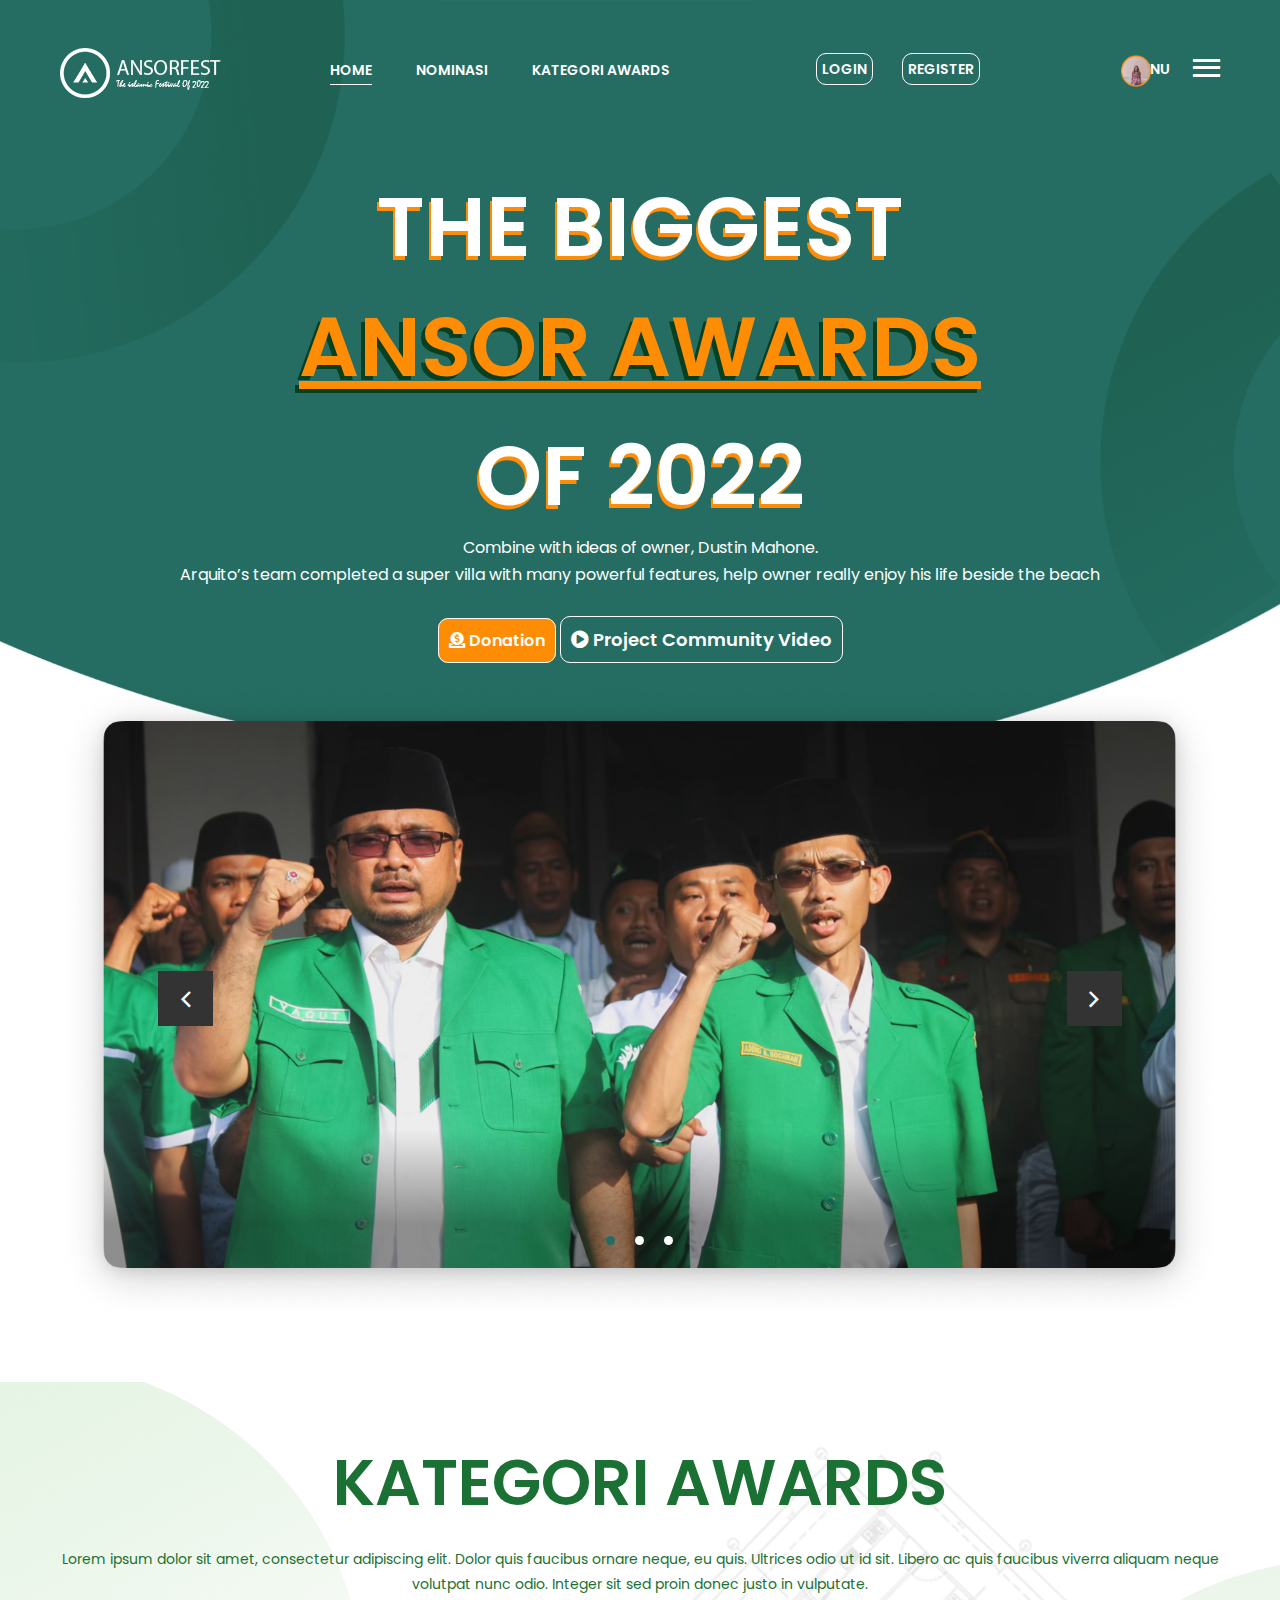
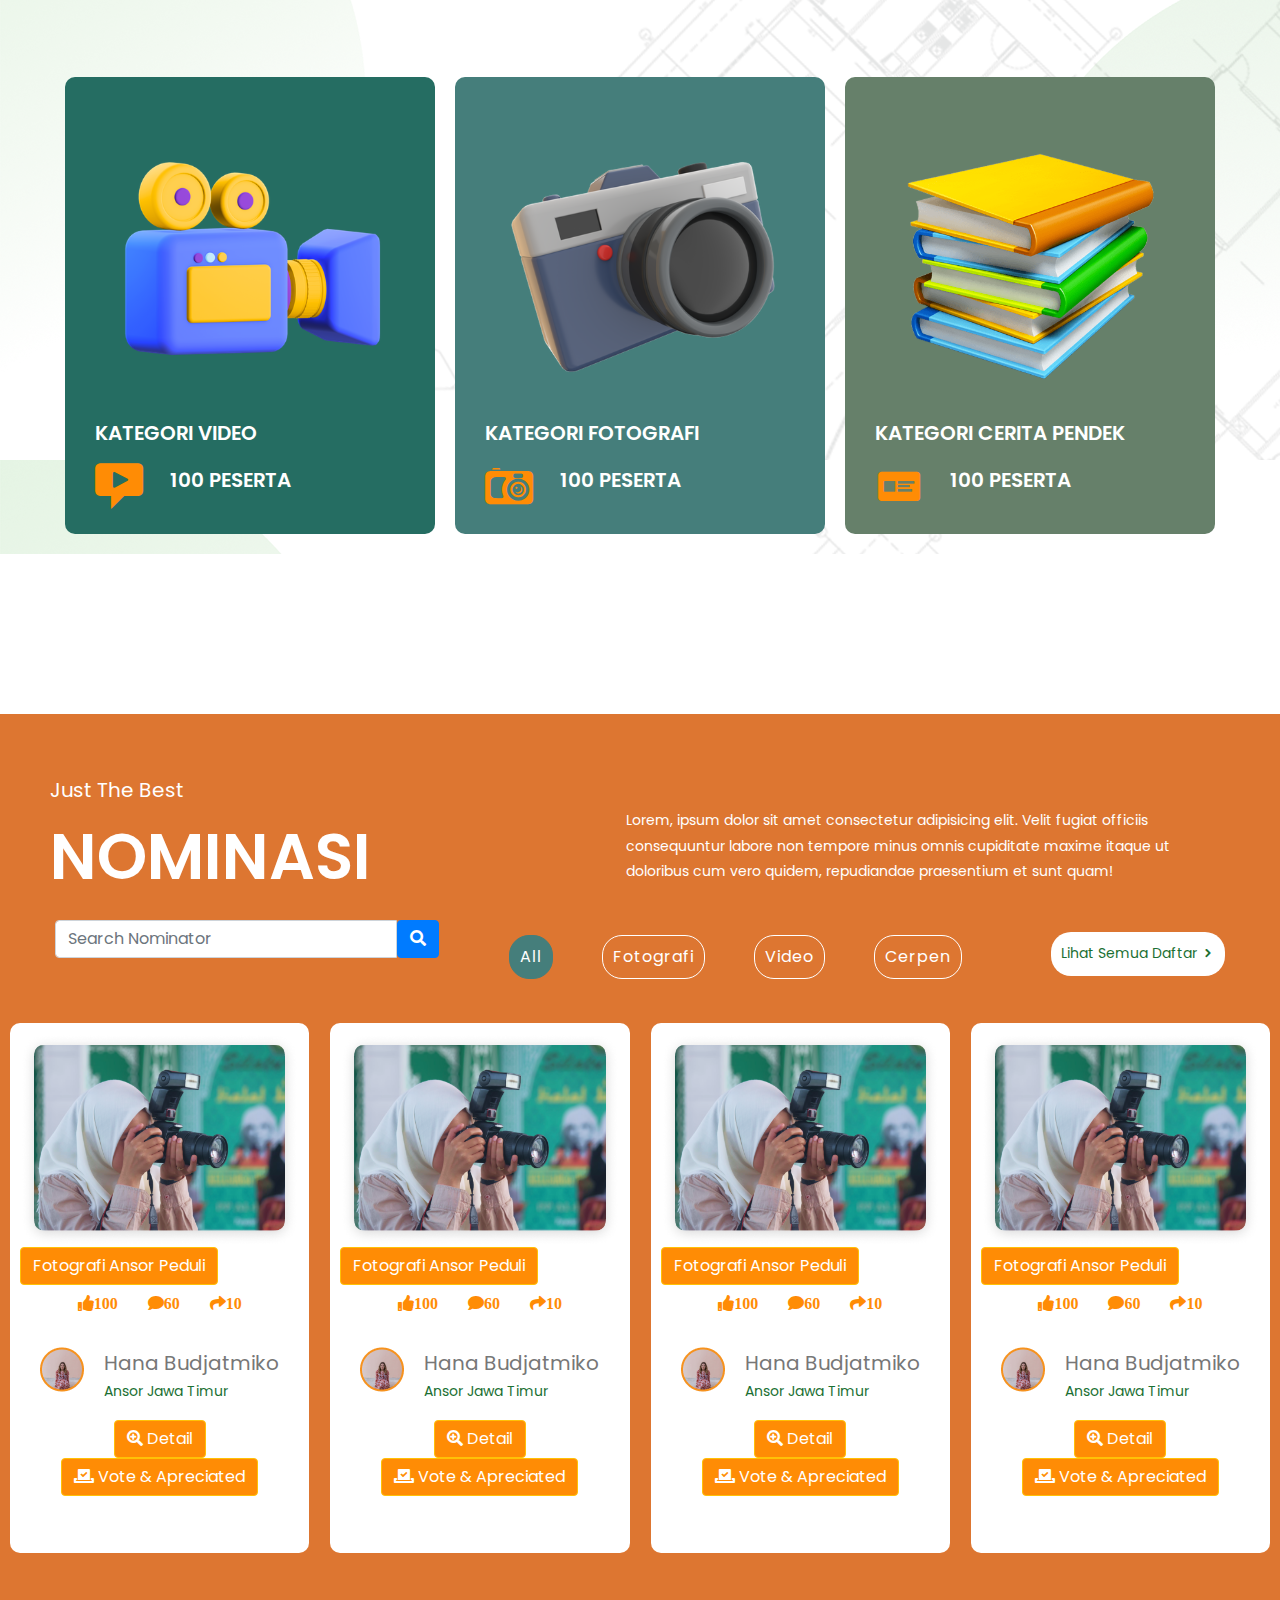
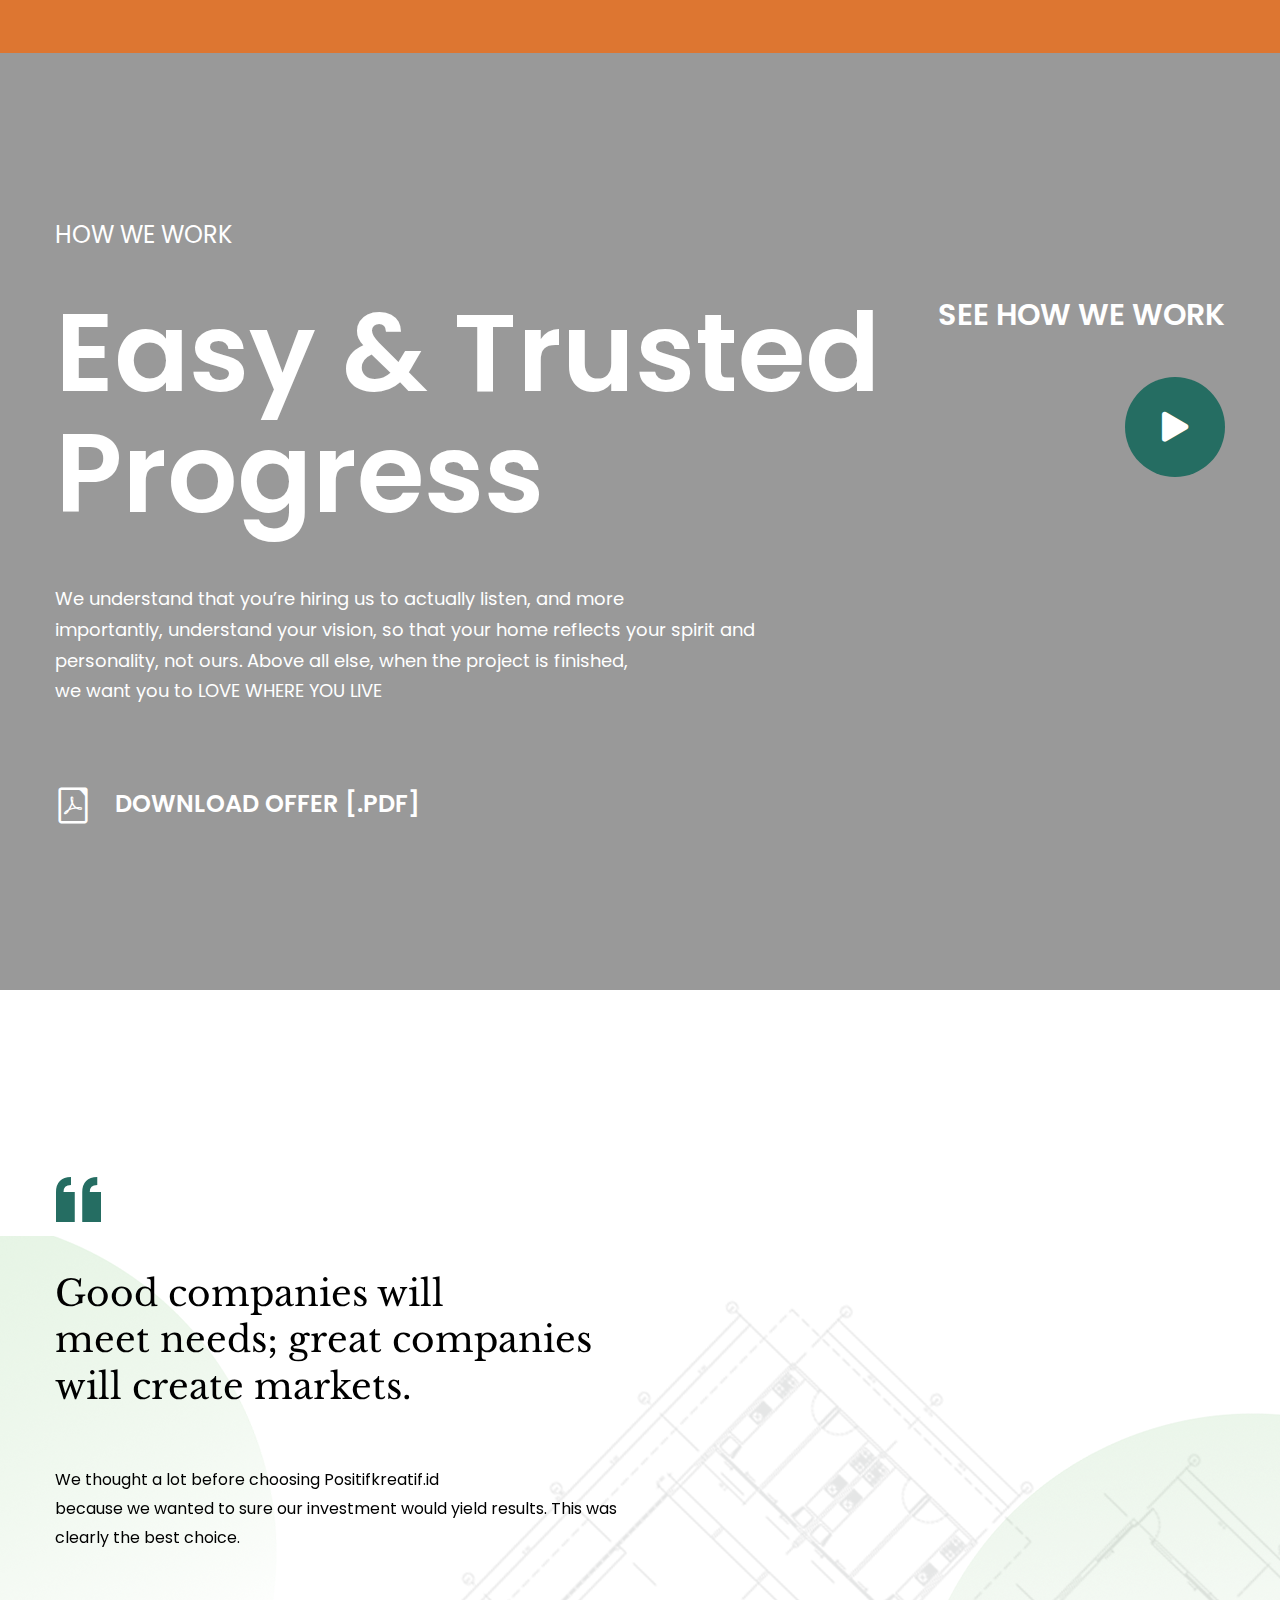
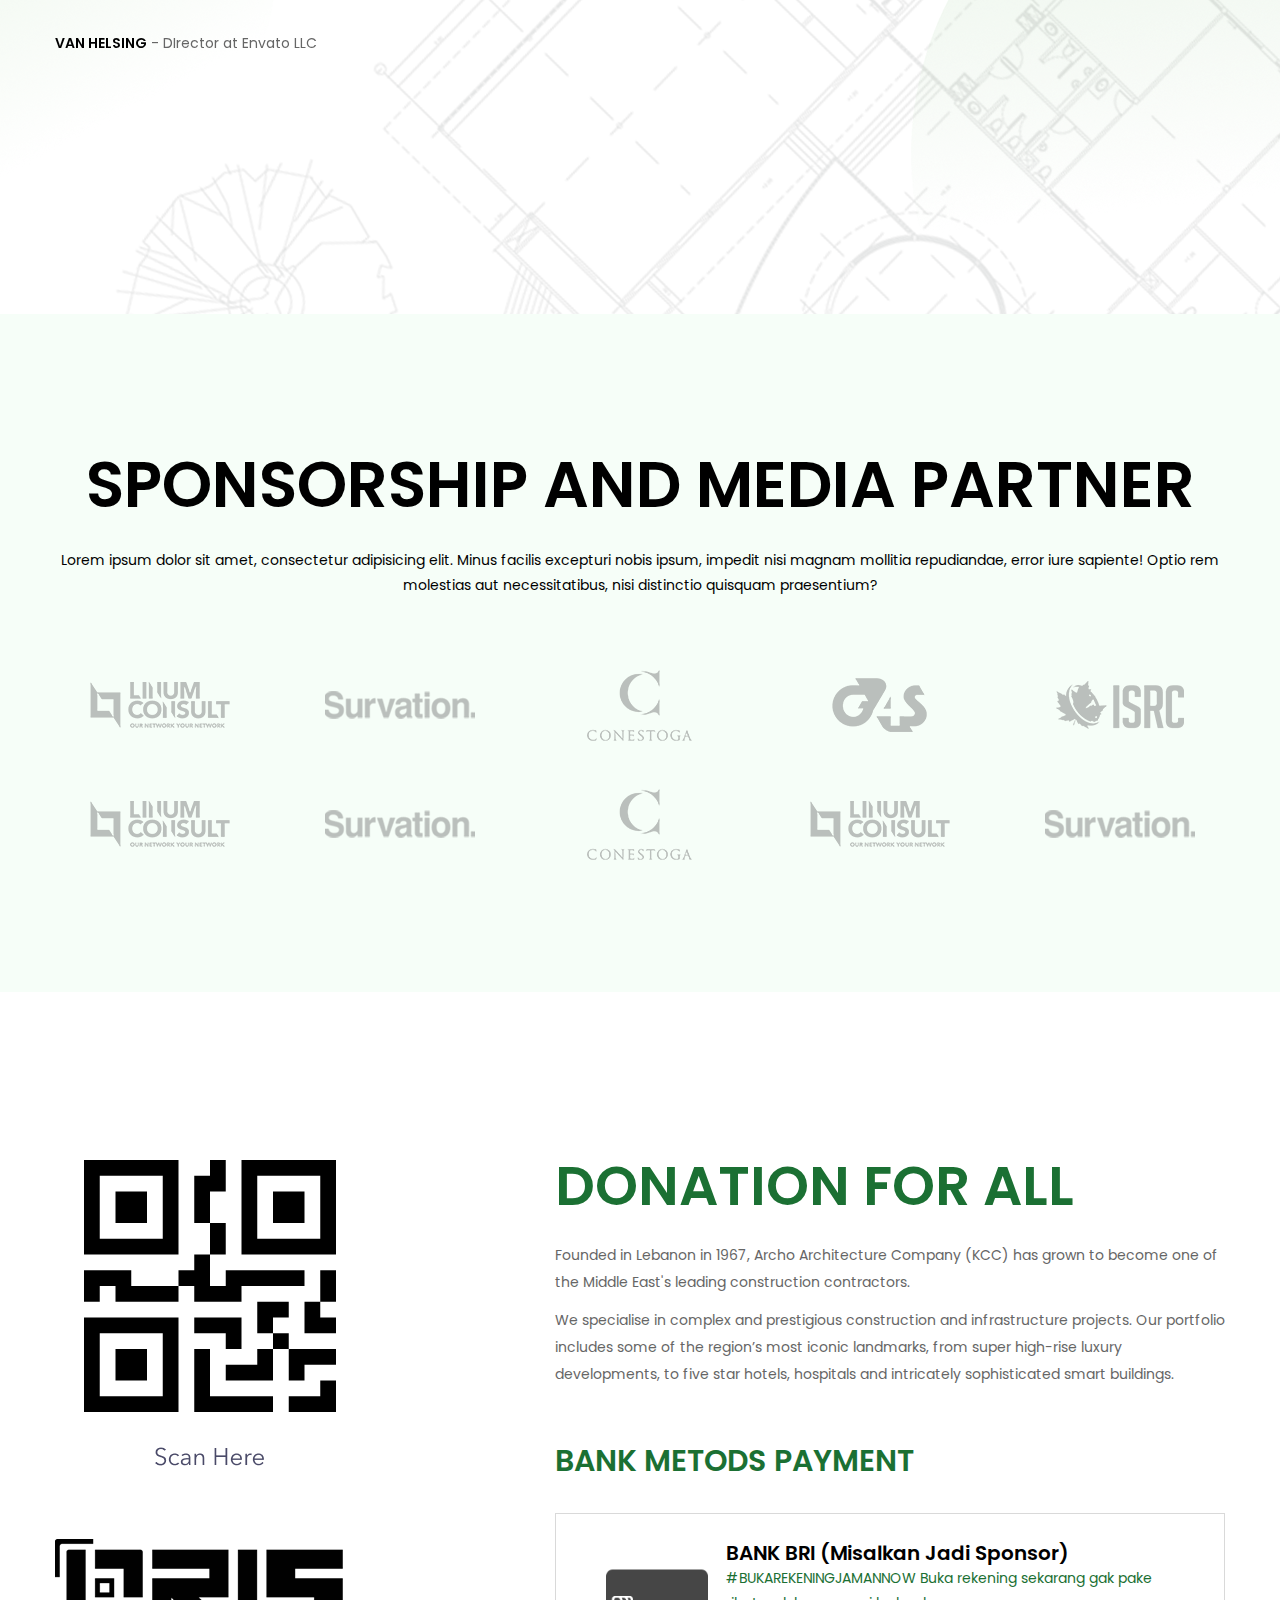
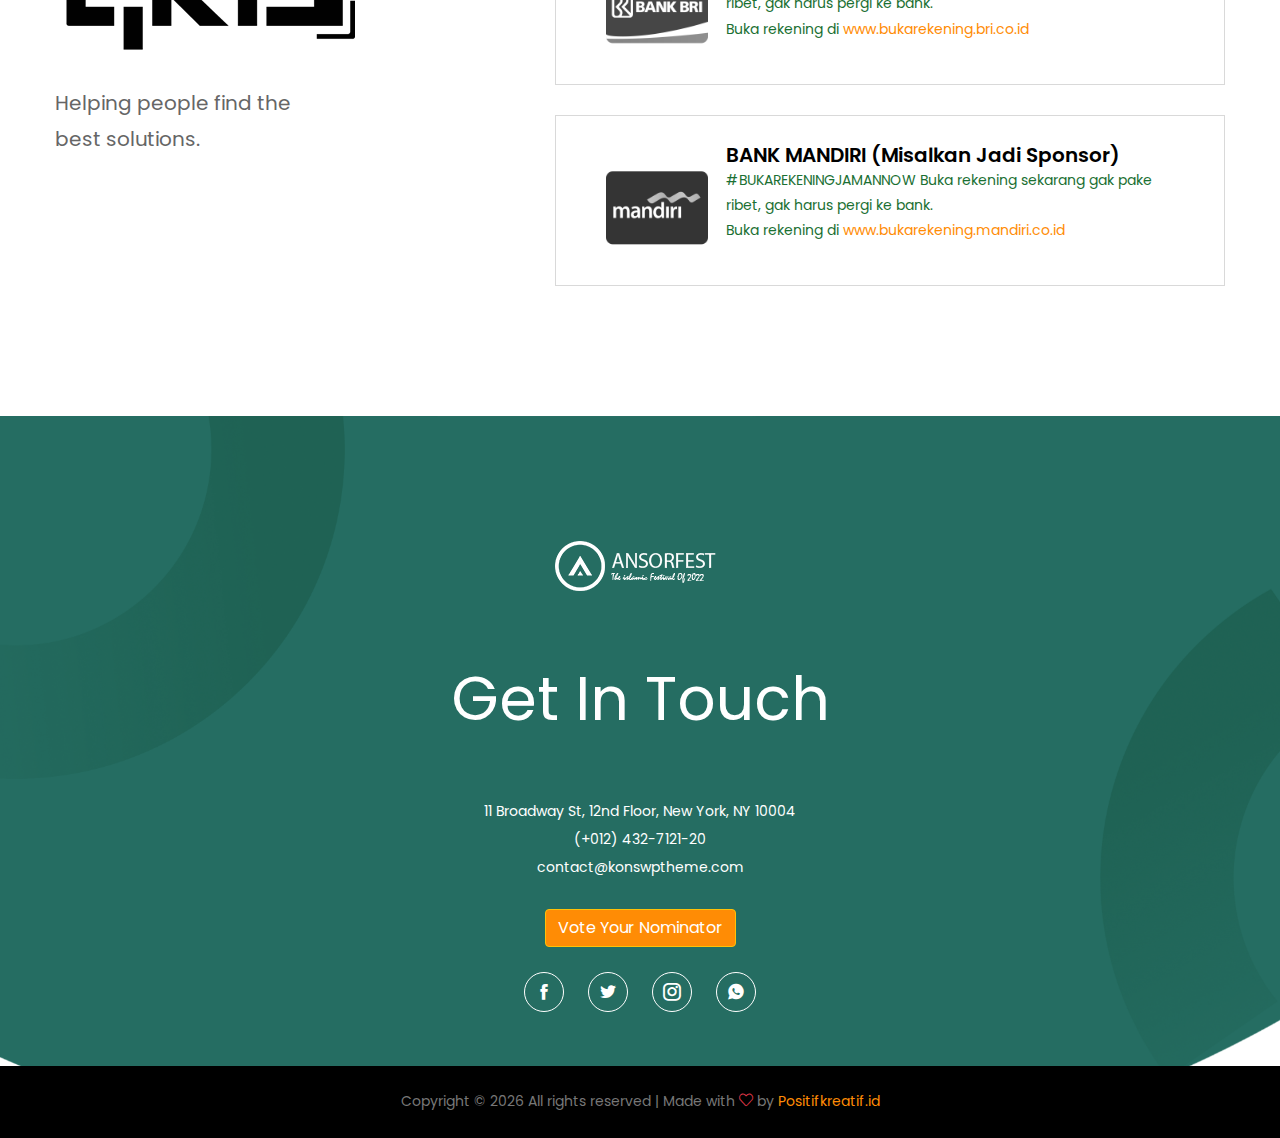
<file: index.html>
<!DOCTYPE html>
<html lang="en-US">

	<head>
		<meta charset="UTF-8">
		<title>Ansor Awards - The Biggest Awards Islamic Festival Of 2022</title>
		<meta name="description" content="The Biggest Awards Islamic Festival Of 2022"/>
		<meta name="viewport" content="width=device-width, initial-scale=1">
		<meta property="og:locale" content="en_US" />
		<meta property="og:type" content="website" />
		<meta property="og:title" content="Ansor Awards - The Biggest Awards Islamic Festival Of 2022" />
		<meta property="og:url" content="awards.ansor" />
		<meta property="og:site_name" content="Ansor Awards" />
		<meta property="og:image" content="images/logo.png" />
		
		
		<!-- Stylesheets -->
		<link href="css/bootstrap.css" rel="stylesheet">
		<link href="css/main.css" rel="stylesheet">
		<link href="css/responsive.css" rel="stylesheet">
		
		

		<!-- Fonts -->
		<link href="https://fonts.googleapis.com/css2?family=Libre+Baskerville:wght@400;700&family=Poppins:wght@300;400;500;600;700;800;900&family=Roboto:wght@100;300;400;500;700;900&family=Teko:wght@300;400;500;600;700&display=swap" rel="stylesheet">
		
		<!-- Add site Favicon -->
		<link rel="shortcut icon" href="images/favicon.png" type="image/x-icon">
		<link rel="icon" href="images/favicon.png" type="image/x-icon">
		<meta name="msapplication-TileImage" content="images/favicon.png" />
		
		
		</head>

<body>
	<div class="page-wrapper">
		<!-- Main Header-->
		<header class="main-header">

			<!-- Header Upper -->
			<div class="header-upper">
				<div class="outer-container">
					<div class="inner-container clearfix">

						<div class="pull-left logo-box">
							<div class="logo"><a href="index.html"><img src="images/logo.png" alt="" title=""></a></div>
						</div>

						<div class="nav-outer pull-left clearfix">
							<!-- Mobile Navigation Toggler -->
							<div class="mobile-nav-toggler"><span class="icon ti-menu"></span></div>
							<!-- Main Menu -->
							<nav class="main-menu navbar-expand-md">
								<div class="navbar-header">
									<button class="navbar-toggler" type="button" data-toggle="collapse"
										data-target="#navbarSupportedContent" aria-controls="navbarSupportedContent" aria-expanded="false"
										aria-label="Toggle navigation">
										<span class="icon-bar"></span>
										<span class="icon-bar"></span>
										<span class="icon-bar"></span>
									</button>
								</div>

								<div class="navbar-collapse show collapse clearfix" id="navbarSupportedContent">
									<ul class="navigation clearfix">
										<li class="current"><a href="index.html">Home</a></li>
										<li><a href="nominasi.html">Nominasi</a></li>
										<li class="dropdown"><a href="#">Kategori Awards</a>
											<ul>
												<li><a href="nominasi.html">Kategori Video</a></li>
												<li><a href="nominasi.html">Kategori Fotografi</a></li>
												<li><a href="nominasi.html">Kategori Cerita Pendek</a></li>
											</ul>
										</li>
										<li class="dropdown user-log"><a href="#"><img style="width: 70%;" src="images/usr.png" alt=""></a>
											<ul>
												<li><a href="#">Profile</a></li>
												<li><a href="#">Log Out</a></li>
											</ul>
										</li>
										
									</ul>
								</div>

							</nav>

						</div>

						<!-- Outer Box -->
						<div class="outer-box clearfix">
							<ul class="language-list">
								<li><a href="#" data-toggle="modal" data-target="#loginmodal">Login</a></li>
								<li><a href="#" data-toggle="modal" data-target="#registermodal">Register</a></li>
							</ul>
							<!-- Mobile Navigation Toggler -->
							<div class="mobile-nav-toggler">menu <span class="icon ion-android-menu"></span></div>
						</div>

					</div>
				</div>
			</div>
			<!--End Header Upper-->

			<!-- Mobile Menu  -->
			<div class="mobile-menu">
				<div class="menu-backdrop"></div>
				<div class="close-btn"><span class="icon lnr lnr-cross"></span></div>

				<nav class="menu-box">
					<div class="nav-logo"><a href="index.html"><img src="images/logo-2.png" alt="" title=""></a></div>
					<div class="menu-outer">
						<!--Here Menu Will Come Automatically Via Javascript / Same Menu as in Header-->
					</div>
				</nav>
			</div><!-- End Mobile Menu -->

		</header>
		<!--End Main Header -->

	<!-- Page Banner Section -->
    <section class="page-banner-section" style="background-image: url(images/background/home-bg-c.svg)">
		<div class="auto-container">
            	<!-- Content Boxed -->
						<div class="content-boxed">
							<div class="inner-boxed">
								<h1 class="heading1">The biggest</h1>
								<h1 class="heading2">Ansor Awards</h1>
								<h1 class="heading1">Of 2022</h1>
								<p>Combine with ideas of owner, Dustin Mahone. <br> Arquito’s team completed a super villa with many
									powerful features, help owner really enjoy his life beside the beach</p> <br>
								<div class="btn-box" style="z-index: 999;">
									<a href="#" class="donation"><i class="fa fa-donate"></i> Donation</a>
									<a href="#" class="project"><i class="fa fa-play-circle"></i> Project Community Video</a>
								</div>
							</div>
						</div>
		</div>
	</section>


		<!-- Banner Section -->
		<!-- <section class="banner-section">
			<div class="main-slider-carousel owl-carousel owl-theme disabled">

				<div class="slide" style="background-image: url(images/background/home-bg-c.svg); background-repeat: no-repeat;">
					<div class="auto-container"> -->

						<!-- Content Boxed -->
						<!-- <div class="content-boxed">
							<div class="inner-boxed">
								<h1 class="heading1">The biggest</h1>
								<h1 class="heading2">Ansor Awards</h1>
								<h1 class="heading1">Of 2022</h1>
								<p>Combine with ideas of owner, Dustin Mahone. <br> Arquito’s team completed a super villa with many
									powerful features, <br> help owner really enjoy his life beside the beach</p>
								<div class="btn-box">
									<a href="#" class="donation"><i class="fa fa-donate"></i> Donation</a>
									<a href="#" class="project"><i class="fa fa-play-circle"></i> Project Community Video</a>
								</div>
							</div>
						</div>

					</div>
				</div>


			</div>

		</section> -->
		<!-- End Banner Section -->


	<!-- Project Detail Section -->
    <section class="project-detail-section">
    	<div class="container col-md-8">			
			<!-- Carousel Box -->
			<div class="carousel-box">
				<div class="single-item-carousel owl-carousel owl-theme">
					<div class="slide">
						<div class="image">
							<img src="images/main-slider/Foto1.png" alt="" />
						</div>
					</div>
					<div class="slide">
						<div class="image">
							<img src="images/main-slider/Foto2.png" alt="" />
						</div>
					</div>
					<div class="slide">
						<div class="image">
							<img src="images/main-slider/Foto3.png" alt="" />
						</div>
					</div>
				</div>
			</div>
			<!-- End Carousel Box -->
			
	
		</div>
	</section>
	<!-- End Project Detail Section -->

		


		<!-- Kategori Section -->
		<section class="services-section" style="margin: 10rem 0; background-image: url(images/background/pattern-2.png);" >
			<div class="auto-container">
				<div class="sec-title">
					<h2 style="color: #1B7033 !important;">Kategori Awards</h2>
					<p style="color: #1B7033 !important;">Lorem ipsum dolor sit amet, consectetur adipiscing elit. Dolor quis faucibus ornare neque, eu quis. Ultrices odio ut id sit. Libero ac quis faucibus viverra aliquam neque volutpat nunc odio. Integer sit sed proin donec justo in vulputate.</p>
				</div>
				<div class="inner-container">
					<div class="clearfix">

						<!-- Service Block -->
						<div class="service-block col-lg-4 col-md-6 col-sm-12">
							<div class="inner-box color1">
								<img class="icon" src="images/kategori/image95.svg" alt="">
								<h5><a href="projects-detail.html">Kategori Video </a></h5>
								<i class="icon icofont-ui-video-chat"></i>
								<h5 style="margin-top:-45px; margin-left:75px; color: #FFF;">100 <span>Peserta</span></h5>
								
							</div>
						</div>

						<!-- Service Block -->
						<div class="service-block col-lg-4 col-md-6 col-sm-12">
							<div class="inner-box color2">
								<img class="icon" src="images/kategori/image92.svg" alt="">
								<h5><a href="projects-detail.html">kategori fotografi</a></h5>
				
								<i class="icon icofont-ui-camera"></i>
								<h5 style="margin-top:-45px; margin-left:75px; color: #FFF;">100 <span>Peserta</span></h5>
							
							</div>
						</div>

						<!-- Service Block -->
						<div class="service-block col-lg-4 col-md-6 col-sm-12">
							<div class="inner-box color3">
								<img class="icon" src="images/kategori/image94.svg" alt="">
								<h5><a href="projects-detail.html">kategori cerita pendek</a></h5>
					
								<i class="icon icofont-card"></i>
								<h5 style="margin-top:-45px; margin-left:75px; color: #FFF;">100 <span>Peserta</span></h5>
								
							</div>
						</div>

					

					</div>
				</div>
			</div>
		</section>
		<!-- End kategori Section -->





		<!-- Project Section -->
		<section class="project-section">
				<!-- Sec Title -->
				<div class="sec-title">
					<div class="pull-left">
						<h5 style="color: #fff;">Just The Best</h5>
						<h2>NOMINASI</h2>
					</div>
					<div class="pull-right">
						<p style="color: #FFF;">Lorem, ipsum dolor sit amet consectetur adipisicing elit. Velit fugiat officiis consequuntur labore non tempore minus omnis cupiditate maxime itaque ut doloribus cum vero quidem, repudiandae praesentium et sunt quam!</p>
					</div>
				</div>

			<!-- Project Tabs -->
			<div class="project-tab">
				<div class="auto-container">
					<div class="tab-btns-box">
						<!--Tabs Header-->
						<div class="tabs-header">
							<div class="clearfix">
								<div class="pull-left">
									<div class="input-group mb-3">
										<input type="text" class="form-control" placeholder="Search Nominator" aria-label="Search" aria-describedby="button-addon2">
										<button class="btn btn-primary" type="button" id="button-addon2"><i class="fa fa-search"></i></button>
									  </div>
								</div>
								<div class="pull-left">
									<ul class="product-tab-btns clearfix">
										<li class="p-tab-btn active-btn" data-tab="#p-tab-1">All</li>
										<li class="p-tab-btn" data-tab="#p-tab-2">Fotografi</li>
										<li class="p-tab-btn" data-tab="#p-tab-3">Video</li>
										<li class="p-tab-btn" data-tab="#p-tab-4">Cerpen</li>
									</ul>
								</div>
								<div class="pull-right">
								
									<a href="nominasi.html" class="projects">Lihat Semua Daftar <span
											class="arrow icofont-rounded-right"></span></a>
								</div>
							</div>
						</div>
					</div>
				</div>
					<br>
				<!--Tabs Content-->
				<div class="p-tabs-content">

					<!-- Nominasi Tab / Active Tab -->
					<div class="p-tab active-tab" id="p-tab-1">
						<div class="project-carousel owl-theme owl-carousel">

							<!-- Nominasi Block -->
							<div class="gallery-block">
								<div class="inner-box">
									<img src="images/gallery/nominasi.png" alt="" />
									<div class="content">
										<a class="btn btn-warning" href="#">Fotografi Ansor Peduli</a>
										<br>
										<center>
											<a class="btn btn-warning-circle" href="#"><i class="fa fa-thumbs-up">100</i></a>
										<a class="btn btn-warning-circle" href="#"><i class="fa fa-comment">60</i></a>
										<a class="btn btn-warning-circle" href="#"><i class="fa fa-share">10</i></a>
										</center>

										<br>
										<div class="pull-left" style="margin-left: 20px; padding-right: 20px;">
											<img style="width: 100%; right: 10px;" src="images/usr.png" alt="" />
										</div>

										 <div>
											<h5 style="text-align: left;"> Hana Budjatmiko</h5>
											<p style="text-align: left;">  Ansor Jawa Timur</p> 
										 </div>
										<center>
											<a class="btn btn-warning" href="detail.html"><i class="fa fa-search-plus"></i> Detail</a>
											<a class="btn btn-warning" href="#" data-toggle="modal" data-target="#detailnom"><i class="fa fa-vote-yea"></i> Vote & Apreciated</a>
										</center>
										<br>
										<br>
										
									</div>
									
								</div>
							</div>

							<!-- Nominasi Block -->
							<div class="gallery-block">
								<div class="inner-box">
									<img src="images/gallery/nominasi.png" alt="" />
									<div class="content">
										<a class="btn btn-warning" href="#">Fotografi Ansor Peduli</a>
										<br>
										<center>
											<a class="btn btn-warning-circle" href="#"><i class="fa fa-thumbs-up">100</i></a>
										<a class="btn btn-warning-circle" href="#"><i class="fa fa-comment">60</i></a>
										<a class="btn btn-warning-circle" href="#"><i class="fa fa-share">10</i></a>
										</center>

										<br>
										<div class="pull-left" style="margin-left: 20px; padding-right: 20px;">
											<img style="width: 100%; right: 10px;" src="images/usr.png" alt="" />
										</div>

										 <div>
											<h5 style="text-align: left;"> Hana Budjatmiko</h5>
											<p style="text-align: left;">  Ansor Jawa Timur</p> 
										 </div>
										<center>
											<a class="btn btn-warning" href="detail.html"><i class="fa fa-search-plus"></i> Detail</a>
											<a class="btn btn-warning" href="#" data-toggle="modal" data-target="#detailnom"><i class="fa fa-vote-yea"></i> Vote & Apreciated</a>
										</center>
										<br>
										<br>
										
									</div>
									
								</div>
							</div>

							<!-- Nominasi Block -->
							<div class="gallery-block">
								<div class="inner-box">
									<img src="images/gallery/nominasi.png" alt="" />
									<div class="content">
										<a class="btn btn-warning" href="#">Fotografi Ansor Peduli</a>
										<br>
										<center>
											<a class="btn btn-warning-circle" href="#"><i class="fa fa-thumbs-up">100</i></a>
										<a class="btn btn-warning-circle" href="#"><i class="fa fa-comment">60</i></a>
										<a class="btn btn-warning-circle" href="#"><i class="fa fa-share">10</i></a>
										</center>

										<br>
										<div class="pull-left" style="margin-left: 20px; padding-right: 20px;">
											<img style="width: 100%; right: 10px;" src="images/usr.png" alt="" />
										</div>

										 <div>
											<h5 style="text-align: left;"> Hana Budjatmiko</h5>
											<p style="text-align: left;">  Ansor Jawa Timur</p> 
										 </div>
										<center>
											<a class="btn btn-warning" href="detail.html"><i class="fa fa-search-plus"></i> Detail</a>
											<a class="btn btn-warning" href="#"><i class="fa fa-vote-yea"></i> Vote & Apreciated</a>
										</center>
										<br>
										<br>
										
									</div>
									
								</div>
							</div>

	
						

						

						</div>
					</div>

					<!-- Portfolio Tab -->
					<div class="p-tab" id="p-tab-2">
						<div class="project-carousel owl-theme owl-carousel">

														<!-- Nominasi Block -->
														<div class="gallery-block">
															<div class="inner-box">
																<img src="images/gallery/nominasi.png" alt="" />
																<div class="content">
																	<a class="btn btn-warning" href="#">Fotografi Ansor Peduli</a>
																	<br>
																	<center>
																		<a class="btn btn-warning-circle" href="#"><i class="fa fa-thumbs-up">100</i></a>
																	<a class="btn btn-warning-circle" href="#"><i class="fa fa-comment">60</i></a>
																	<a class="btn btn-warning-circle" href="#"><i class="fa fa-share">10</i></a>
																	</center>
							
																	<br>
																	<div class="pull-left" style="margin-left: 20px; padding-right: 20px;">
																		<img style="width: 100%; right: 10px;" src="images/usr.png" alt="" />
																	</div>
							
																	 <div>
																		<h5 style="text-align: left;"> Hana Budjatmiko</h5>
																		<p style="text-align: left;">  Ansor Jawa Timur</p> 
																	 </div>
																	<center>
																		<a class="btn btn-warning" href="detail.html"><i class="fa fa-search-plus"></i> Detail</a>
																		<a class="btn btn-warning" href="#"><i class="fa fa-vote-yea"></i> Vote & Apreciated</a>
																	</center>
																	<br>
																	<br>
																	
																</div>
																
															</div>
														</div>
							
										<!-- Nominasi Block -->
										<div class="gallery-block">
											<div class="inner-box">
												<img src="images/gallery/nominasi.png" alt="" />
												<div class="content">
													<a class="btn btn-warning" href="#">Fotografi Ansor Peduli</a>
													<br>
													<center>
														<a class="btn btn-warning-circle" href="#"><i class="fa fa-thumbs-up">100</i></a>
													<a class="btn btn-warning-circle" href="#"><i class="fa fa-comment">60</i></a>
													<a class="btn btn-warning-circle" href="#"><i class="fa fa-share">10</i></a>
													</center>
			
													<br>
													<div class="pull-left" style="margin-left: 20px; padding-right: 20px;">
														<img style="width: 100%; right: 10px;" src="images/usr.png" alt="" />
													</div>
			
													 <div>
														<h5 style="text-align: left;"> Hana Budjatmiko</h5>
														<p style="text-align: left;">  Ansor Jawa Timur</p> 
													 </div>
													<center>
														<a class="btn btn-warning" href="#"><i class="fa fa-search-plus"></i> Detail</a>
														<a class="btn btn-warning" href="#"><i class="fa fa-vote-yea"></i> Vote & Apreciated</a>
													</center>
													<br>
													<br>
													
												</div>
												
											</div>
										</div>
			
										<!-- Nominasi Block -->
										<div class="gallery-block">
											<div class="inner-box">
												<img src="images/gallery/nominasi.png" alt="" />
												<div class="content">
													<a class="btn btn-warning" href="#">Fotografi Ansor Peduli</a>
													<br>
													<center>
														<a class="btn btn-warning-circle" href="#"><i class="fa fa-thumbs-up">100</i></a>
													<a class="btn btn-warning-circle" href="#"><i class="fa fa-comment">60</i></a>
													<a class="btn btn-warning-circle" href="#"><i class="fa fa-share">10</i></a>
													</center>
			
													<br>
													<div class="pull-left" style="margin-left: 20px; padding-right: 20px;">
														<img style="width: 100%; right: 10px;" src="images/usr.png" alt="" />
													</div>
			
													 <div>
														<h5 style="text-align: left;"> Hana Budjatmiko</h5>
														<p style="text-align: left;">  Ansor Jawa Timur</p> 
													 </div>
													<center>
														<a class="btn btn-warning" href="#"><i class="fa fa-search-plus"></i> Detail</a>
														<a class="btn btn-warning" href="#"><i class="fa fa-vote-yea"></i> Vote & Apreciated</a>
													</center>
													<br>
													<br>
													
												</div>
												
											</div>
										</div>
			
																

						</div>
					</div>

					<!-- Portfolio Tab -->
					<div class="p-tab" id="p-tab-3">
						<div class="project-carousel owl-theme owl-carousel">

							<!-- Nominasi Block -->
							<div class="gallery-block">
								<div class="inner-box">
									<img src="images/gallery/nominasi.png" alt="" />
									<div class="content">
										<a class="btn btn-warning" href="#">Fotografi Ansor Peduli</a>
										<br>
										<center>
											<a class="btn btn-warning-circle" href="#"><i class="fa fa-thumbs-up">100</i></a>
										<a class="btn btn-warning-circle" href="#"><i class="fa fa-comment">60</i></a>
										<a class="btn btn-warning-circle" href="#"><i class="fa fa-share">10</i></a>
										</center>

										<br>
										<div class="pull-left" style="margin-left: 20px; padding-right: 20px;">
											<img style="width: 100%; right: 10px;" src="images/usr.png" alt="" />
										</div>

										 <div>
											<h5 style="text-align: left;"> Hana Budjatmiko</h5>
											<p style="text-align: left;">  Ansor Jawa Timur</p> 
										 </div>
										<center>
											<a class="btn btn-warning" href="#" ><i class="fa fa-search-plus"></i> Detail</a>
											<a class="btn btn-warning" href="#"><i class="fa fa-vote-yea"></i> Vote & Apreciated</a>
										</center>
										<br>
										<br>
										
									</div>
									
								</div>
							</div>

										<!-- Nominasi Block -->
										<div class="gallery-block">
											<div class="inner-box">
												<img src="images/gallery/nominasi.png" alt="" />
												<div class="content">
													<a class="btn btn-warning" href="#">Fotografi Ansor Peduli</a>
													<br>
													<center>
														<a class="btn btn-warning-circle" href="#"><i class="fa fa-thumbs-up">100</i></a>
													<a class="btn btn-warning-circle" href="#"><i class="fa fa-comment">60</i></a>
													<a class="btn btn-warning-circle" href="#"><i class="fa fa-share">10</i></a>
													</center>
			
													<br>
													<div class="pull-left" style="margin-left: 20px; padding-right: 20px;">
														<img style="width: 100%; right: 10px;" src="images/usr.png" alt="" />
													</div>
			
													 <div>
														<h5 style="text-align: left;"> Hana Budjatmiko</h5>
														<p style="text-align: left;">  Ansor Jawa Timur</p> 
													 </div>
													<center>
														<a class="btn btn-warning" href="#"><i class="fa fa-search-plus"></i> Detail</a>
														<a class="btn btn-warning" href="#"><i class="fa fa-vote-yea"></i> Vote & Apreciated</a>
													</center>
													<br>
													<br>
													
												</div>
												
											</div>
										</div>
			
								<!-- Nominasi Block -->
								<div class="gallery-block">
									<div class="inner-box">
										<img src="images/gallery/nominasi.png" alt="" />
										<div class="content">
											<a class="btn btn-warning" href="#">Fotografi Ansor Peduli</a>
											<br>
											<center>
												<a class="btn btn-warning-circle" href="#"><i class="fa fa-thumbs-up">100</i></a>
											<a class="btn btn-warning-circle" href="#"><i class="fa fa-comment">60</i></a>
											<a class="btn btn-warning-circle" href="#"><i class="fa fa-share">10</i></a>
											</center>
	
											<br>
											<div class="pull-left" style="margin-left: 20px; padding-right: 20px;">
												<img style="width: 100%; right: 10px;" src="images/usr.png" alt="" />
											</div>
	
											 <div>
												<h5 style="text-align: left;"> Hana Budjatmiko</h5>
												<p style="text-align: left;">  Ansor Jawa Timur</p> 
											 </div>
											<center>
												<a class="btn btn-warning" href="#"><i class="fa fa-search-plus"></i> Detail</a>
												<a class="btn btn-warning" href="#"><i class="fa fa-vote-yea"></i> Vote & Apreciated</a>
											</center>
											<br>
											<br>
											
										</div>
										
									</div>
								</div>
	
									<!-- Nominasi Block -->
									<div class="gallery-block">
										<div class="inner-box">
											<img src="images/gallery/nominasi.png" alt="" />
											<div class="content">
												<a class="btn btn-warning" href="#">Fotografi Ansor Peduli</a>
												<br>
												<center>
													<a class="btn btn-warning-circle" href="#"><i class="fa fa-thumbs-up">100</i></a>
												<a class="btn btn-warning-circle" href="#"><i class="fa fa-comment">60</i></a>
												<a class="btn btn-warning-circle" href="#"><i class="fa fa-share">10</i></a>
												</center>
		
												<br>
												<div class="pull-left" style="margin-left: 20px; padding-right: 20px;">
													<img style="width: 100%; right: 10px;" src="images/usr.png" alt="" />
												</div>
		
												 <div>
													<h5 style="text-align: left;"> Hana Budjatmiko</h5>
													<p style="text-align: left;">  Ansor Jawa Timur</p> 
												 </div>
												<center>
													<a class="btn btn-warning" href="#"><i class="fa fa-search-plus"></i> Detail</a>
													<a class="btn btn-warning" href="#"><i class="fa fa-vote-yea"></i> Vote & Apreciated</a>
												</center>
												<br>
												<br>
												
											</div>
											
										</div>
									</div>
		
									

						</div>
					</div>

					<!-- Portfolio Tab -->
					<div class="p-tab" id="p-tab-4">
						<div class="project-carousel owl-theme owl-carousel">

								<!-- Nominasi Block -->
								<div class="gallery-block">
									<div class="inner-box">
										<img src="images/gallery/nominasi.png" alt="" />
										<div class="content">
											<a class="btn btn-warning" href="#">Fotografi Ansor Peduli</a>
											<br>
											<center>
												<a class="btn btn-warning-circle" href="#"><i class="fa fa-thumbs-up">100</i></a>
											<a class="btn btn-warning-circle" href="#"><i class="fa fa-comment">60</i></a>
											<a class="btn btn-warning-circle" href="#"><i class="fa fa-share">10</i></a>
											</center>
	
											<br>
											<div class="pull-left" style="margin-left: 20px; padding-right: 20px;">
												<img style="width: 100%; right: 10px;" src="images/usr.png" alt="" />
											</div>
	
											 <div>
												<h5 style="text-align: left;"> Hana Budjatmiko</h5>
												<p style="text-align: left;">  Ansor Jawa Timur</p> 
											 </div>
											<center>
												<a class="btn btn-warning" href="#"><i class="fa fa-search-plus"></i> Detail</a>
												<a class="btn btn-warning" href="#"><i class="fa fa-vote-yea"></i> Vote & Apreciated</a>
											</center>
											<br>
											<br>
											
										</div>
										
									</div>
								</div>
	
									<!-- Nominasi Block -->
									<div class="gallery-block">
										<div class="inner-box">
											<img src="images/gallery/nominasi.png" alt="" />
											<div class="content">
												<a class="btn btn-warning" href="#">Fotografi Ansor Peduli</a>
												<br>
												<center>
													<a class="btn btn-warning-circle" href="#"><i class="fa fa-thumbs-up">100</i></a>
												<a class="btn btn-warning-circle" href="#"><i class="fa fa-comment">60</i></a>
												<a class="btn btn-warning-circle" href="#"><i class="fa fa-share">10</i></a>
												</center>
		
												<br>
												<div class="pull-left" style="margin-left: 20px; padding-right: 20px;">
													<img style="width: 100%; right: 10px;" src="images/usr.png" alt="" />
												</div>
		
												 <div>
													<h5 style="text-align: left;"> Hana Budjatmiko</h5>
													<p style="text-align: left;">  Ansor Jawa Timur</p> 
												 </div>
												<center>
													<a class="btn btn-warning" href="#"><i class="fa fa-search-plus"></i> Detail</a>
													<a class="btn btn-warning" href="#"><i class="fa fa-vote-yea"></i> Vote & Apreciated</a>
												</center>
												<br>
												<br>
												
											</div>
											
										</div>
									</div>
		
									<!-- Nominasi Block -->
									<div class="gallery-block">
										<div class="inner-box">
											<img src="images/gallery/nominasi.png" alt="" />
											<div class="content">
												<a class="btn btn-warning" href="#">Fotografi Ansor Peduli</a>
												<br>
												<center>
													<a class="btn btn-warning-circle" href="#"><i class="fa fa-thumbs-up">100</i></a>
												<a class="btn btn-warning-circle" href="#"><i class="fa fa-comment">60</i></a>
												<a class="btn btn-warning-circle" href="#"><i class="fa fa-share">10</i></a>
												</center>
		
												<br>
												<div class="pull-left" style="margin-left: 20px; padding-right: 20px;">
													<img style="width: 100%; right: 10px;" src="images/usr.png" alt="" />
												</div>
		
												 <div>
													<h5 style="text-align: left;"> Hana Budjatmiko</h5>
													<p style="text-align: left;">  Ansor Jawa Timur</p> 
												 </div>
												<center>
													<a class="btn btn-warning" href="#"><i class="fa fa-search-plus"></i> Detail</a>
													<a class="btn btn-warning" href="#"><i class="fa fa-vote-yea"></i> Vote & Apreciated</a>
												</center>
												<br>
												<br>
												
											</div>
											
										</div>
									</div>
		
								

						</div>
					</div>

				</div>

			</div>
		</section>
		<!-- End Project Section -->


		<!-- Work Section -->
		<section class="work-section" style="background-image: url(images/gus-yaqut.jpg)">
			<div class="auto-container">
				<div class="content">
					<div class="title">how we work</div>
					<h1>Easy & Trusted <br> Progress</h1>
					<p>We understand that you’re hiring us to actually listen, and more <br> importantly, understand your vision,
						so that your home reflects your spirit and <br> personality, not ours. Above all else, when the project is
						finished, <br> we want you to LOVE WHERE YOU LIVE</p>
					<a href="#" class="pdf-file"><span class="icon icofont-file-pdf"></span>Download Offer [.PDF]</a>
					<a href="https://www.youtube.com/watch?v=kxPCFljwJws" class="lightbox-image video-box clearfix">See How we
						work<br><span class="fa fa-play"><i class="ripple"></i></span></a>
				</div>
			</div>
		</section>
		<!-- End Work Section -->

		<!-- Testimonial Section -->
		<section class="testimonial-section" style="background-image: url(images/background/pattern-2.png)">
			<div class="auto-container">
				<div class="row clearfix">

					<!-- Carousel Column -->
					<div class="carousel-column col-lg-6 col-md-12 col-sm-12">
						<div class="inner-column">
							<div class="single-item-carousel owl-carousel owl-theme">

								<!-- Testimonial Block -->
								<div class="testimonial-block">
									<div class="inner-box">
										<div class="quote-icon ion-quote"></div>
										<h2>Good companies will <br> meet needs; great companies <br> will create markets.</h2>
							
										<p>We thought a lot before choosing Positifkreatif.id<br>because we wanted to sure our
											investment would yield results. This was clearly the best choice.</p>
										<div class="category"><span>Van Helsing</span> - DIrector at Envato LLC</div>
									</div>
								</div>

								<!-- Testimonial Block -->
								<div class="testimonial-block">
									<div class="inner-box">
										<div class="quote-icon ion-quote"></div>
										<h2>Good companies will <br> meet needs; great companies <br> will create markets.</h2>
								
										<p>We thought a lot before choosing Positifkreatif.id<br>because we wanted to sure our
											investment would yield results. This was clearly the best choice.</p>
										<div class="category"><span>Van Helsing</span> - DIrector at Envato LLC</div>
									</div>
								</div>

								<!-- Testimonial Block -->
								<div class="testimonial-block">
									<div class="inner-box">
										<div class="quote-icon ion-quote"></div>
										<h2>Good companies will <br> meet needs; great companies <br> will create markets.</h2>
							
										<p>We thought a lot before choosing Positifkreatif.id<br>because we wanted to sure our
											investment would yield results. This was clearly the best choice.</p>
										<div class="category"><span>Van Helsing</span> - DIrector at Envato LLC</div>
									</div>
								</div>

							</div>
						</div>
					</div>

					<!-- Image Column -->
					<div class="image-column col-lg-6 col-md-12 col-sm-12">
						<div class="inner-column">
							<div class="image wow fadeInRight" data-wow-delay="0ms" data-wow-duration="1500ms">
								<img src="images/resource/testimonial.png" alt="" />
							</div>
						</div>
					</div>

				</div>
			</div>
		</section>
		<!-- End Testimonial Section -->

		<!-- Sponsors Section -->
		<section class="sponsors-section">
			<div class="auto-container">
						<div class="sec-title">
							<h2>SPONSORSHIP AND MEDIA PARTNER</h2>
							<p>Lorem ipsum dolor sit amet, consectetur adipisicing elit. Minus facilis excepturi nobis ipsum, impedit nisi magnam mollitia repudiandae, error iure sapiente! Optio rem molestias aut necessitatibus, nisi distinctio quisquam praesentium?</p>
						</div>
				<div class="carousel-outer">
					<!--Sponsors Slider-->
					<ul class="sponsors-carousel owl-carousel owl-theme">
						<li>
							<div class="image-box"><a href="#"><img src="images/clients/1.png" alt=""></a></div>
						</li>
						<li>
							<div class="image-box"><a href="#"><img src="images/clients/2.png" alt=""></a></div>
						</li>
						<li>
							<div class="image-box"><a href="#"><img src="images/clients/3.png" alt=""></a></div>
						</li>
						<li>
							<div class="image-box"><a href="#"><img src="images/clients/4.png" alt=""></a></div>
						</li>
						<li>
							<div class="image-box"><a href="#"><img src="images/clients/5.png" alt=""></a></div>
						</li>
						<li>
							<div class="image-box"><a href="#"><img src="images/clients/1.png" alt=""></a></div>
						</li>
						<li>
							<div class="image-box"><a href="#"><img src="images/clients/2.png" alt=""></a></div>
						</li>
						<li>
							<div class="image-box"><a href="#"><img src="images/clients/3.png" alt=""></a></div>
						</li>
					</ul>
				</div>
				<br>
				<div class="carousel-outer">
					<!--Sponsors Slider-->
					<ul class="sponsors-carousel owl-carousel owl-theme">
						
						<li>
							<div class="image-box"><a href="#"><img src="images/clients/1.png" alt=""></a></div>
						</li>
						<li>
							<div class="image-box"><a href="#"><img src="images/clients/2.png" alt=""></a></div>
						</li>
						<li>
							<div class="image-box"><a href="#"><img src="images/clients/3.png" alt=""></a></div>
						</li>
						<li>
							<div class="image-box"><a href="#"><img src="images/clients/1.png" alt=""></a></div>
						</li>
						<li>
							<div class="image-box"><a href="#"><img src="images/clients/2.png" alt=""></a></div>
						</li>
						<li>
							<div class="image-box"><a href="#"><img src="images/clients/3.png" alt=""></a></div>
						</li>
						<li>
							<div class="image-box"><a href="#"><img src="images/clients/1.png" alt=""></a></div>
						</li>
						<li>
							<div class="image-box"><a href="#"><img src="images/clients/2.png" alt=""></a></div>
						</li>
						<li>
							<div class="image-box"><a href="#"><img src="images/clients/2.png" alt=""></a></div>
						</li>
						<li>
							<div class="image-box"><a href="#"><img src="images/clients/2.png" alt=""></a></div>
						</li>
						<li>
							<div class="image-box"><a href="#"><img src="images/clients/3.png" alt=""></a></div>
						</li>
						<li>
							<div class="image-box"><a href="#"><img src="images/clients/4.png" alt=""></a></div>
						</li>
						<li>
							<div class="image-box"><a href="#"><img src="images/clients/5.png" alt=""></a></div>
						</li>
					</ul>
				</div>

			</div>
		</section>
		<!-- End Sponsors Section -->




			<!-- Experiance Section -->
	<section class="experiance-section style-two">
		<div class="auto-container">
			<div class="row clearfix">
				
				<!-- Title Column -->
				<div class="title-column col-lg-5 col-md-12 col-sm-12">
					<div class="inner-column">
						<div class="image">
							
							
							<img src="images/qiriscodecontoh.png" alt="" />
						</div>
						<img src="images/qris.png" alt="" />
						<div class="text">Helping people find the <br> best solutions.</div>
					</div>
				</div>
				
				<!-- Content Column -->
				<div class="content-column col-lg-7 col-md-12 col-sm-12">
					<div class="inner-column">
						<div class="title-box">
							<h2 style="font-size:55px; color:#1B7033 !important;"> Donation For all</h2>
							<p>Founded in Lebanon in 1967, Archo Architecture Company (KCC) has grown to become one of <br> the Middle East's leading construction contractors.</p>
							<p>We specialise in complex and prestigious construction and infrastructure projects. Our portfolio includes some of the region’s most iconic landmarks, from super high-rise luxury developments, to  five star hotels, hospitals and intricately sophisticated smart buildings.</p>
						</div>
						<div class="specialization-box">
							<h2 style="color: #1B7033 !important;">Bank Metods Payment</h2>
							
							
							<!-- Specialise Box -->
							<div class="specialise-box">
								<div class="inner-box">
									<div class="content">
										<div class="icon">
											<img width="20%" src="images/BRI-512.webp" alt="">
										</div>
										<h5><a href="#">BANK BRI (Misalkan Jadi Sponsor)</a></h5>
										<p>#BUKAREKENINGJAMANNOW Buka rekening sekarang gak pake ribet, gak harus pergi ke bank.<br>
											Buka rekening di <a href="#">www.bukarekening.bri.co.id</a></p>
										<div class="sudah">
											<h5><a href="#">BANK BRI (Misalkan Jadi Sponsor)</a></h5>
										<p>GP ANSOR. 054343xxxxxxxxxxx . Terimakasih atas donasi yang anda kirimkan. <br>
										Buka rekening di <a href="#">www.bukarenening.bri.co.id</a></p>
										
										</div>									
									</div>
								</div>
							</div>
							
							<!-- Specialise Box -->
							<div class="specialise-box">
								<div class="inner-box">
									<div class="content">
										<div class="icon">
											<img width="20%" src="images/Mandiri-512.webp" alt="">
										</div>
										<h5><a href="#">BANK MANDIRI (Misalkan Jadi Sponsor)</a></h5>
										<p>#BUKAREKENINGJAMANNOW Buka rekening sekarang gak pake ribet, gak harus pergi ke bank.<br>
											Buka rekening di <a href="#">www.bukarekening.mandiri.co.id</a></p>
										<div class="sudah">
											<h5><a href="#">BANK MANDIRI (Misalkan Jadi Sponsor)</a></h5>
										<p>GP ANSOR. 054343xxxxxxxxxxx . Terimakasih atas donasi yang anda kirimkan. <br>
										Buka rekening di <a href="#">www.bukarenening.mandiri.co.id</a></p>
									</div>
								</div>
							</div>
							
						</div>
					</div>
				</div>
				
			</div>
		</div>
	</section>
	<!-- End Experiance Section -->




		<!-- Main Footer -->
		<footer class="main-footer">
			<div class="auto-container">
				<div class="logo">
					<a href="index.html"><img src="images/logo.png" alt="" /></a>
				</div>
				<ul class="footer-page-nav">
					<h1 style="color: #FFF; font-size: 60px;">Get In Touch</h1>
				</ul>
				<div class="contact-info">11 Broadway St, 12nd Floor, New York, NY 10004 <br> <a
						href="tel:+012-432-7121-20">(+012) 432-7121-20</a> <br> <a
						href="mailto:contact@konswptheme.com">contact@konswptheme.com</a>
						<br> <br>

						<a class="btn btn-warning" href="#">Vote Your Nominator</a>
					
					</div>

						
				<ul class="footer-social-icons">
					<li><a href="http://facebook.com/" class="icofont-facebook"></a></li>
					<li><a href="https://twitter.com/" class="icofont-twitter"></a></li>
					<li><a href="http://google.com/" class="icofont-instagram"></a></li>
					<li><a href="http://linkedin.com/" class="icofont-whatsapp"></a></li>
				</ul>
				
			</div>
		</footer>
		<div style="background-color: #000; text-align: center;" class="copyright">
			<br> Copyright ©
			<script type="text/javascript">document.write(new Date().getFullYear());</script> All rights reserved | Made with <i class="icon-heart text-danger" aria-hidden="true"></i> by <a
				href="https://positifkreatif.id" target="_blank">Positifkreatif.id</a>
				<br>
				<br>
		</div>
		<!-- End Main Footer -->

		

        <!-- Register Modal-->
        <div class="modal fade" id="registermodal" tabindex="-1" role="dialog" aria-labelledby="exampleModalLabel"
        aria-hidden="true">
        <div class="modal-dialog" role="document">
            <div class="modal-content">
                <div class="modal-header">
                    <h5 class="modal-title" id="exampleModalLabel">Create an Account!</h5>
                    <button class="close" type="button" data-dismiss="modal" aria-label="Close">
                        <span aria-hidden="true">×</span>
                    </button>
                </div>
                <div class="modal-body">
                    <form class="user">
                        <div class="form-group row">
                            <div class="col-sm-6 mb-3 mb-sm-0">
                                <input type="text" class="form-control form-control-user" id="exampleFirstName"
                                    placeholder="First Name">
                            </div>
                            <div class="col-sm-6">
                                <input type="text" class="form-control form-control-user" id="exampleLastName"
                                    placeholder="Last Name">
                            </div>
                        </div>
                        <div class="form-group">
                            <input type="email" class="form-control form-control-user" id="exampleInputEmail"
                                placeholder="Email Address">
                        </div>
                 
                    <div class="form-group">
                        <input type="number" class="form-control form-control-user" id="exampleInputnumber"
                            placeholder="Nomor Hp">
                    </div>
                        <div class="form-group row">
                            <div class="col-sm-6 mb-3 mb-sm-0">
                                <input type="password" class="form-control form-control-user"
                                    id="exampleInputPassword" placeholder="Password">
                            </div>
                            <div class="col-sm-6">
                                <input type="password" class="form-control form-control-user"
                                    id="exampleRepeatPassword" placeholder="Repeat Password">
                            </div>
                        </div>
                        <a href="login.html" class="btn btn-primary btn-user btn-block">
                            Register Account
                        </a>
                      
                    </form>
                    <hr>
                    <div class="text-center">
                        <a class="small" href="forgot-password.html">Forgot Password?</a>
                    </div>
                    <div class="text-center">
                        <a class="small" href="#"  data-toggle="modal" data-target="#loginmodal"  data-dismiss="modal">Already have an account? Login!</a>
                    </div>

                </div>
                <div class="modal-footer">
                    <button class="btn btn-secondary" type="button" data-dismiss="modal">Close</button>

                </div>
            </div>
        </div>
    </div>


       <!-- login Modal-->
       <div class="modal fade" id="loginmodal" tabindex="-1" role="dialog" aria-labelledby="exampleModalLabel"
       aria-hidden="true">
       <div class="modal-dialog" role="document">
           <div class="modal-content">
               <div class="modal-header">
                   <h5 class="modal-title" id="exampleModalLabel">Login to Your Account?</h5>
                   <button class="close" type="button" data-dismiss="modal" aria-label="Close">
                       <span aria-hidden="true">×</span>
                   </button>
               </div>
               <div class="modal-body">

                <form class="user">
                    <div class="form-group">
                        <input type="email" class="form-control form-control-user"
                            id="exampleInputEmail" aria-describedby="emailHelp"
                            placeholder="Enter Email Address...">
                    </div>
                    <div class="form-group">
                        <input type="password" class="form-control form-control-user"
                            id="exampleInputPassword" placeholder="Password">
                    </div>
                    <div class="form-group">
                        <div class="custom-control custom-checkbox small">
                            <input type="checkbox" class="custom-control-input" id="customCheck">
                            <label class="custom-control-label" for="customCheck">Remember
                                Me</label>
                        </div>
                    </div>
                    <a href="admin-dashboard/index.html" class="btn btn-primary btn-user btn-block">
                        Login
                    </a>
                </form>
                <hr>
                <div class="text-center">
                    <a class="small" href="forgot-password.html">Forgot Password?</a>
                </div>
                <div class="text-center">
                    <a class="small" href="#" data-toggle="modal" data-target="#regismodal">Create an Account!</a>
                </div>


               </div>
               <div class="modal-footer">
                   <button class="btn btn-secondary" type="button" data-dismiss="modal">Close</button>
               </div>
           </div>
       </div>
   </div>



     <!-- Sukses Modal-->
	 <div class="modal fade modal-auto-disimis" id="sukses" tabindex="-1" role="dialog" aria-labelledby="exampleModalLabel"
	 aria-hidden="true">
	 <div class="modal-dialog" role="document">
		 <div class="modal-content">
			 <div class="modal-header">
				 <h5 class="modal-title text-success" id="exampleModalLabel">Yeay, Vote Kamu Berhasil</h5>
				 <button class="close" type="button" data-dismiss="modal" aria-label="Close">
					 <span aria-hidden="true">×</span>
				 </button>
			 </div>
			 <div class="modal-body text-danger"> <i class="fas fa-alert"></i> Kamu Tidak Dapat Merubah Pilhan Vote ya...</div>
			 <div class="modal-footer">
				<button class="btn btn-success" type="button" data-dismiss="modal">Oke</button>
			</div>
		 </div>
	 </div>
 </div>
   
    <!-- vote Modal-->
    <div class="modal fade" id="votemodal" tabindex="-1" role="dialog" aria-labelledby="exampleModalLabel"
        aria-hidden="true">
        <div class="modal-dialog" role="document">
            <div class="modal-content">
                <div class="modal-header">
                    <h5 class="modal-title" id="exampleModalLabel">Kamu Memilih Vote Hana Budjadmiko?</h5>
                    <button class="close" type="button" data-dismiss="modal" aria-label="Close">
                        <span aria-hidden="true">×</span>
                    </button>
                </div>
                <div class="modal-body">Pilih "Vote Now" jika kamu yakin.</div>
                <div class="modal-footer">
                    <button class="btn btn-secondary" type="button" data-dismiss="modal">Cancel</button>
                    <a class="btn btn-success" href="#" data-toggle="modal" data-target="#sukses" data-dismiss="modal" >Vote Now</a>
                </div>
            </div>
        </div>
    </div>
			
          <!-- detail nominasi Modal-->



		  <div class="modal fade" id="detailnom" tabindex="-1" role="dialog" aria-labelledby="exampleModalScrollableTitle" aria-hidden="true">
			<div class="modal-dialog modal-dialog-scrollable" role="document">
				<div class="modal-content">
					<div class="modal-header">
						<h5 class="modal-title" id="exampleModalScrollableTitle">Potret Peduli Anka Yatim Piatu</h5>
						<button class="btn-close" type="button" data-bs-dismiss="modal" aria-label="Close"></button>
					</div>
					<div class="modal-body">

						<div class="pull-left" style="margin-left: 20px; padding-right: 20px;">
										<img style="width: 100%; right: 10px;" src="images/usr.png" alt="" />
						</div>
						<div class="pull-right">
							<a class="btn btn-warning" href="#">Fotografi Ansor Peduli</a>
						</div>
						<div>
							<h5 style="text-align: left;"> Hana Budjatmiko</h5>
							<p style="text-align: left;">  Ansor Jawa Timur</p> 
						 </div>
						<div class="gallery-block">
							<div class="inner-box">
								<img src="images/gallery/nominasi.png" alt="" />
								
								<div>
									<p>Lorem ipsum dolor sit, amet consectetur adipisicing elit. Asperiores sed aperiam ut? Non nostrum autem totam eos id. Ut autem nam iusto! Praesentium ut amet tempore reprehenderit nemo dolores quaerat!</p>

								</div>
								<br>
								
								<center>
									<a class="btn btn-warning" href="#" href="#" data-toggle="modal" data-target="#votemodal" data-dismiss="modal" ><i class="fa fa-vote-yea"></i> Vote Now</a>
								</center>
							</div>
						</div>


					</div>
					<div class="modal-footer"><button class="btn btn-secondary" type="button" data-dismiss="modal">Close</button>
	
					</div>
				</div>
			</div>
		</div>



		<script>
			$('.modal-auto-disimis').on('shown.bs.modal', function () {
    $(this).delay(700).fadeOut(200, function () {
        $(this).modal('hide');
    });
})
		</script>


   


	</div>
	<!--End pagewrapper-->

	<!-- Scroll To Top -->
	<div class="scroll-to-top scroll-to-target" data-target="html"><span class="fa fa-arrow-circle-up"></span></div>

	<script src="js/jquery.js"></script>
	<script src="js/popper.min.js"></script>
	<script src="js/bootstrap.min.js"></script>
	<script src="js/jquery.mCustomScrollbar.concat.min.js"></script>
	<script src="js/jquery.fancybox.js"></script>
	<script src="js/appear.js"></script>
	<script src="js/owl.js"></script>
	<script src="js/wow.js"></script>
	<script src="js/parallax.min.js"></script>
	<script src="js/tilt.jquery.min.js"></script>
	<script src="js/jquery.paroller.min.js"></script>
	<script src="js/jquery-ui.js"></script>
	<script src="js/script.js"></script>

</body>

</html>
</file>
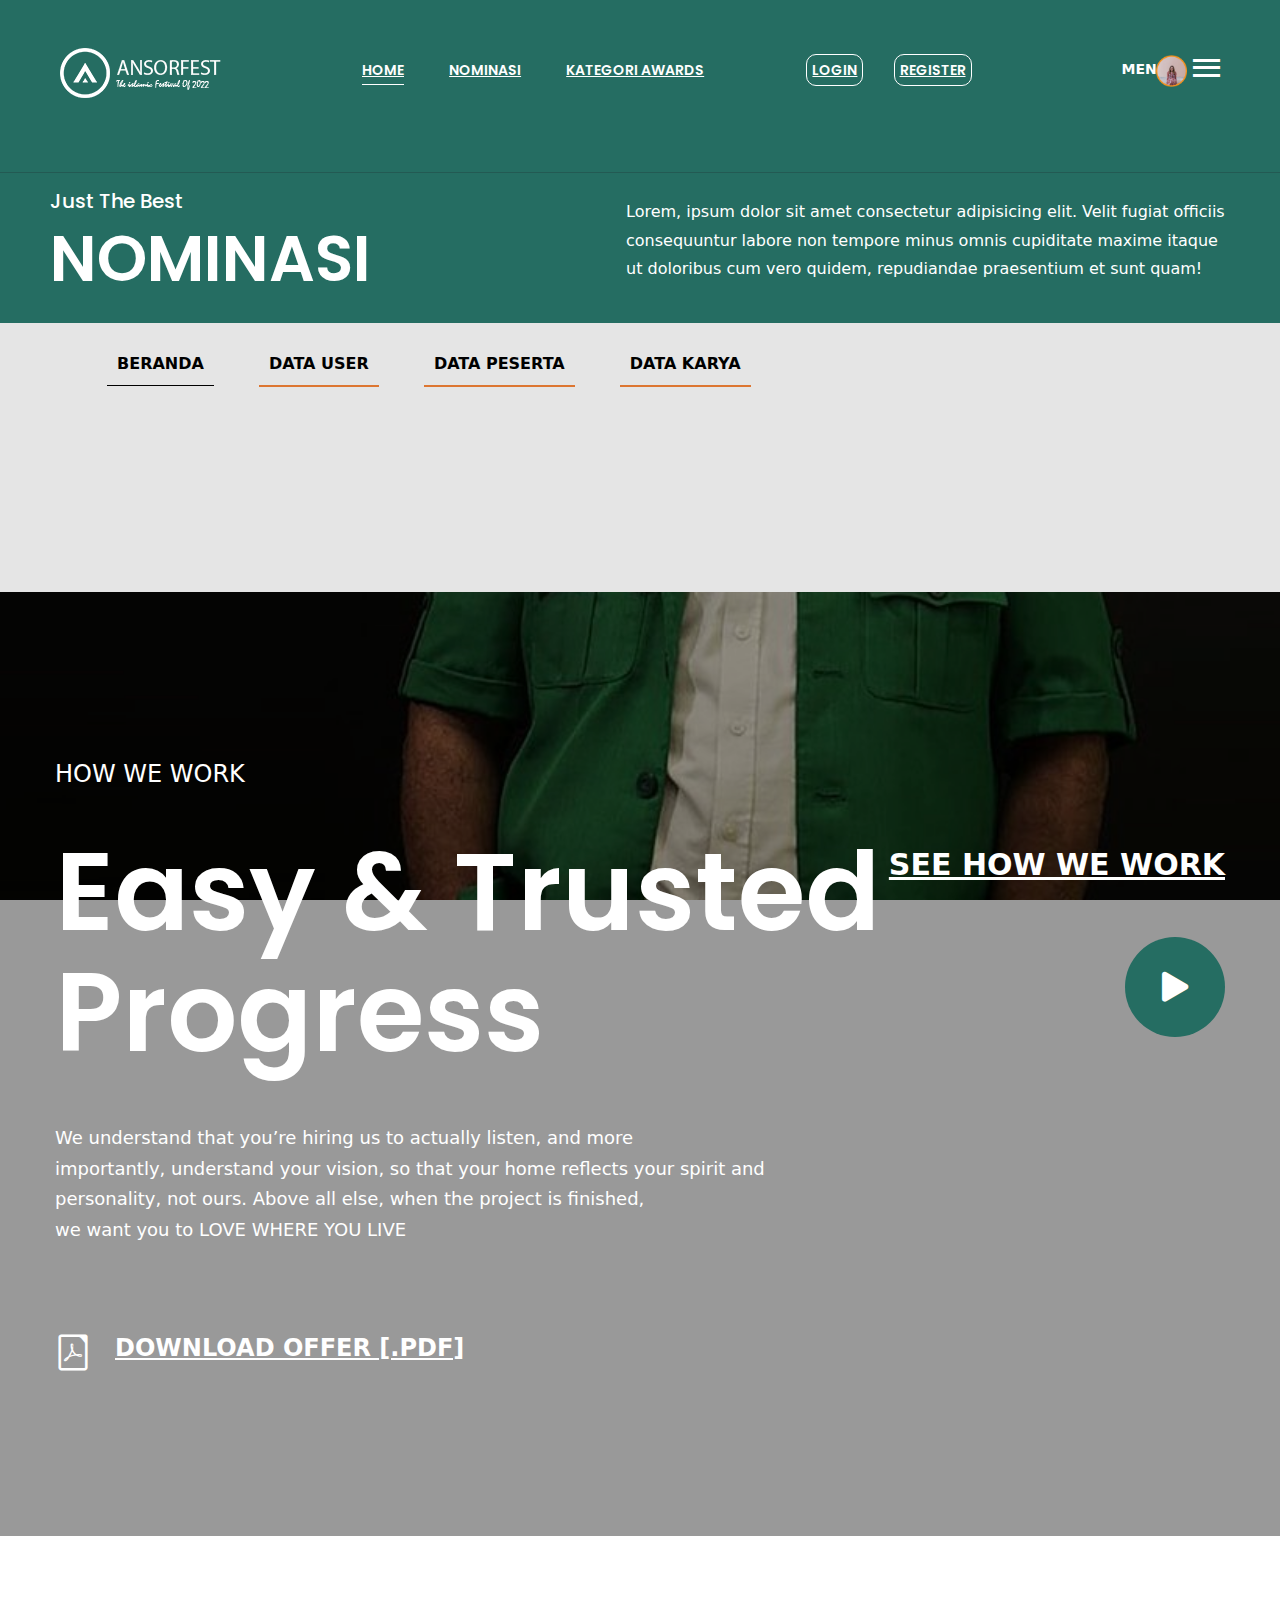
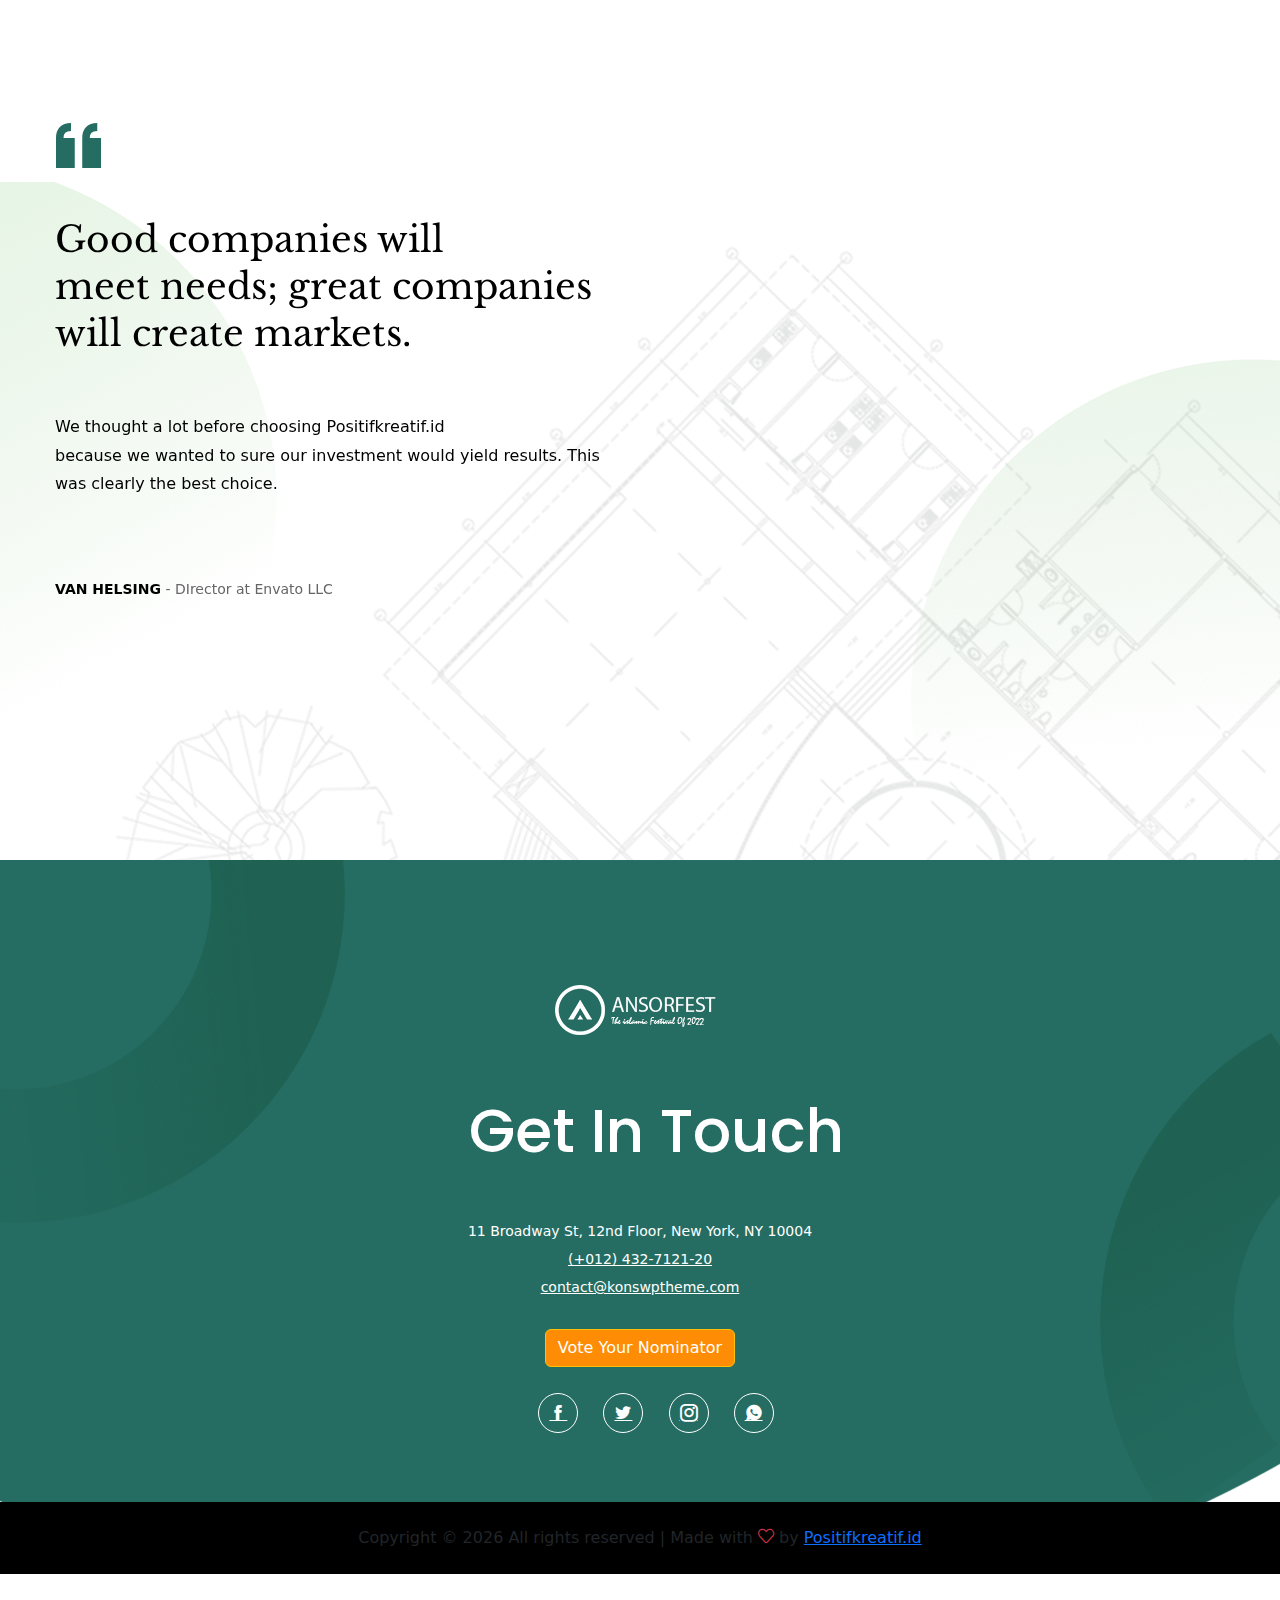
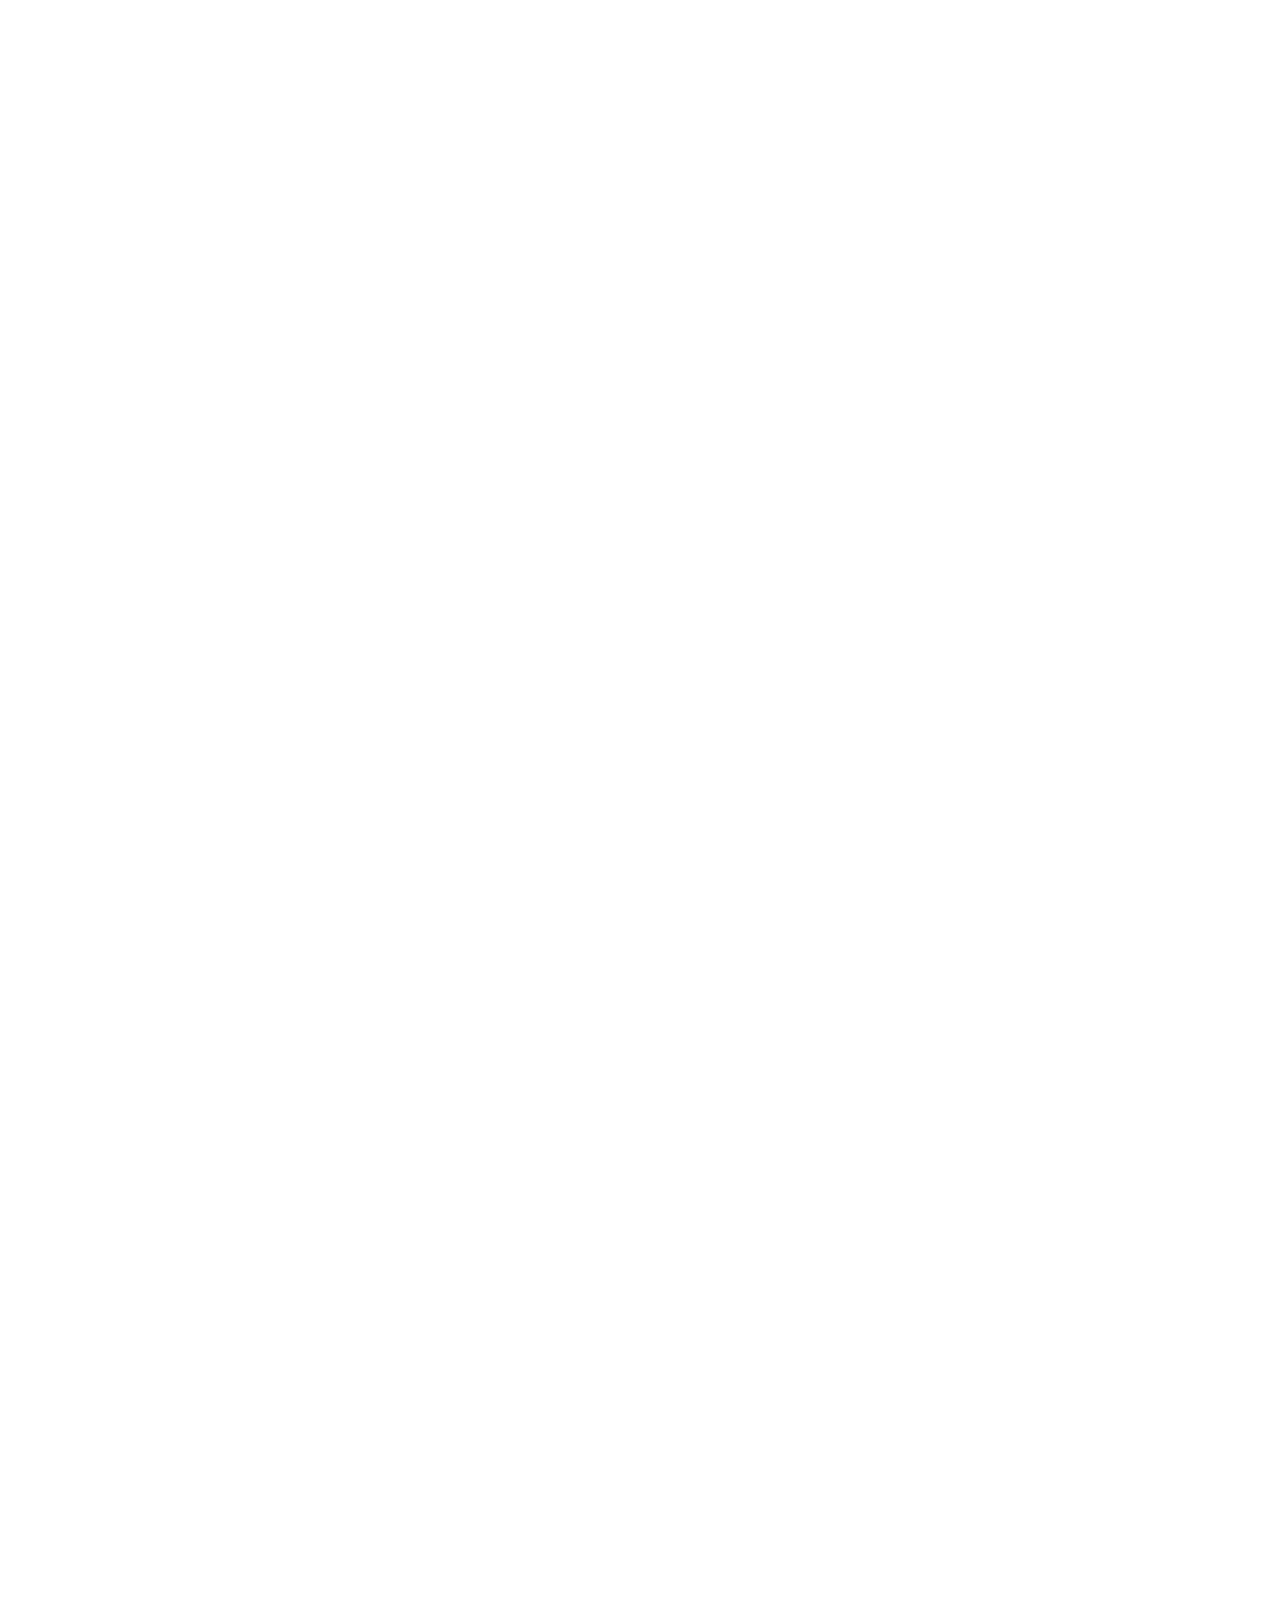
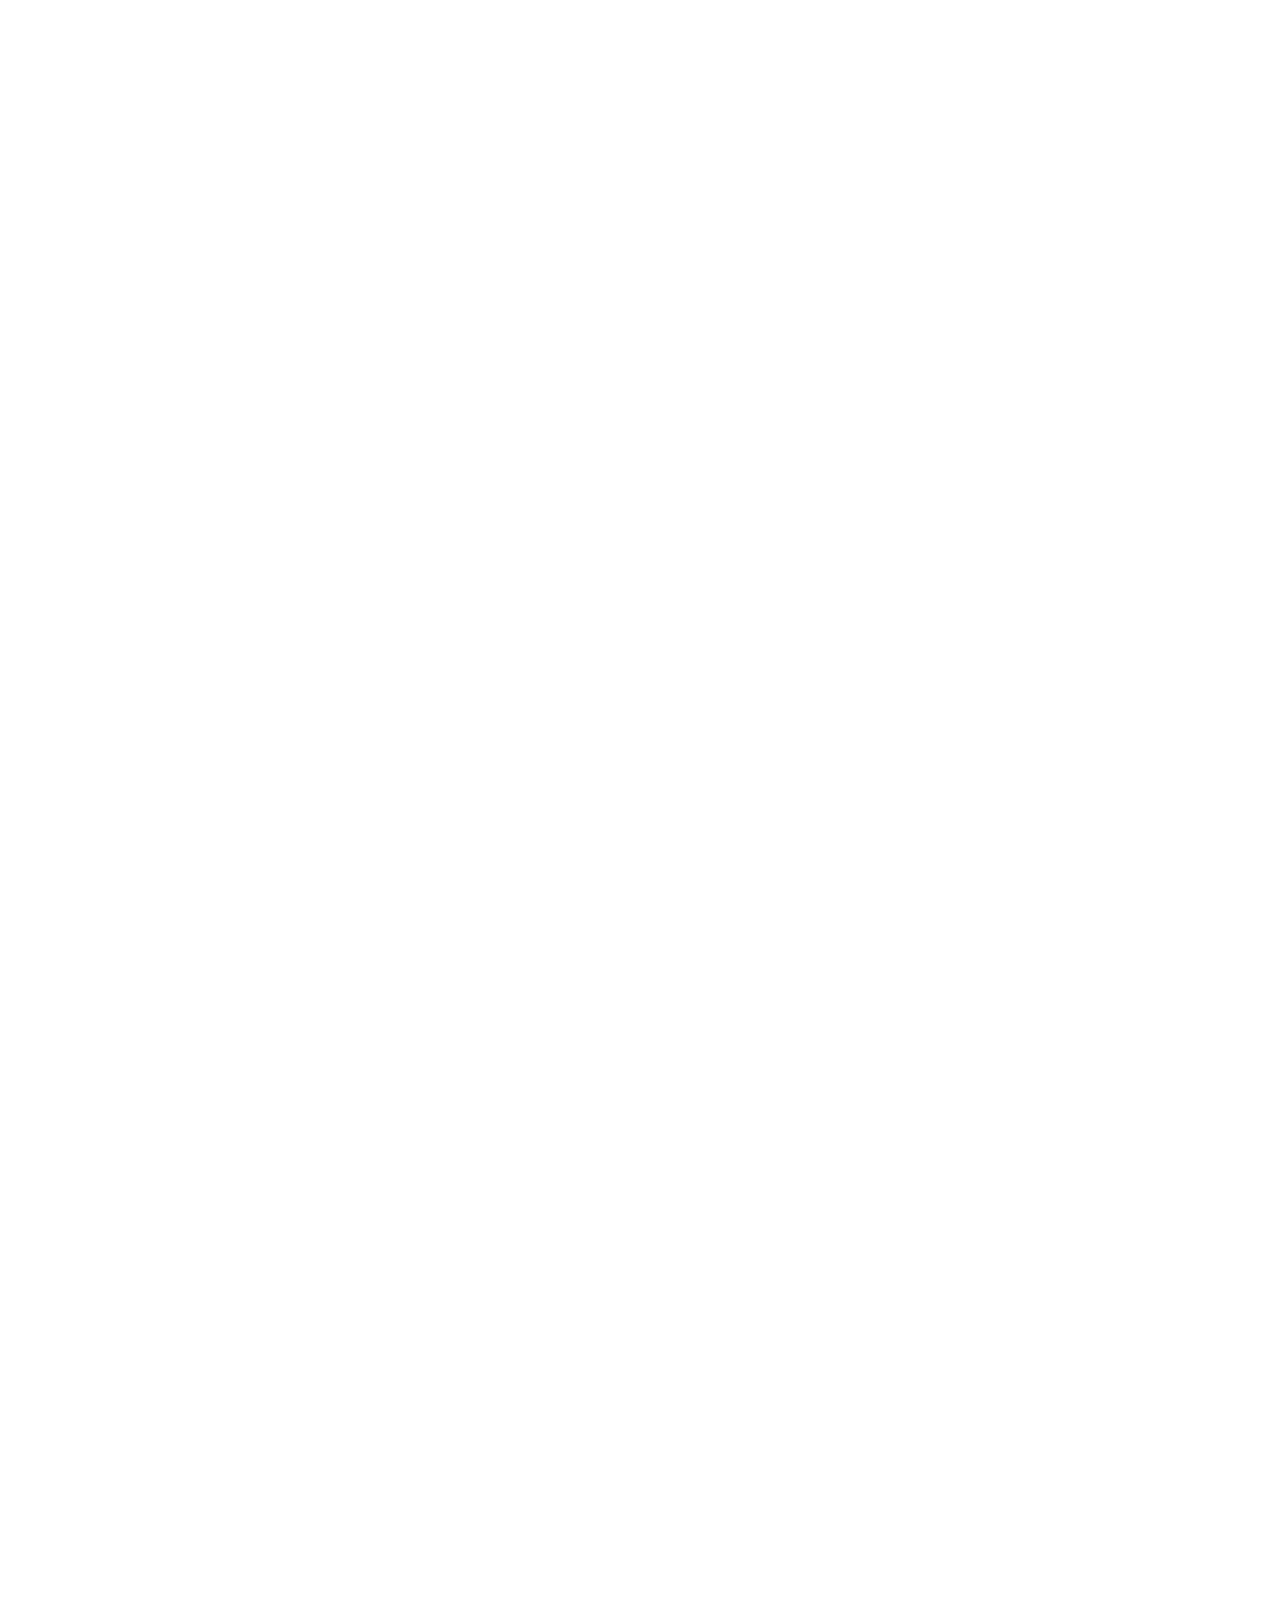
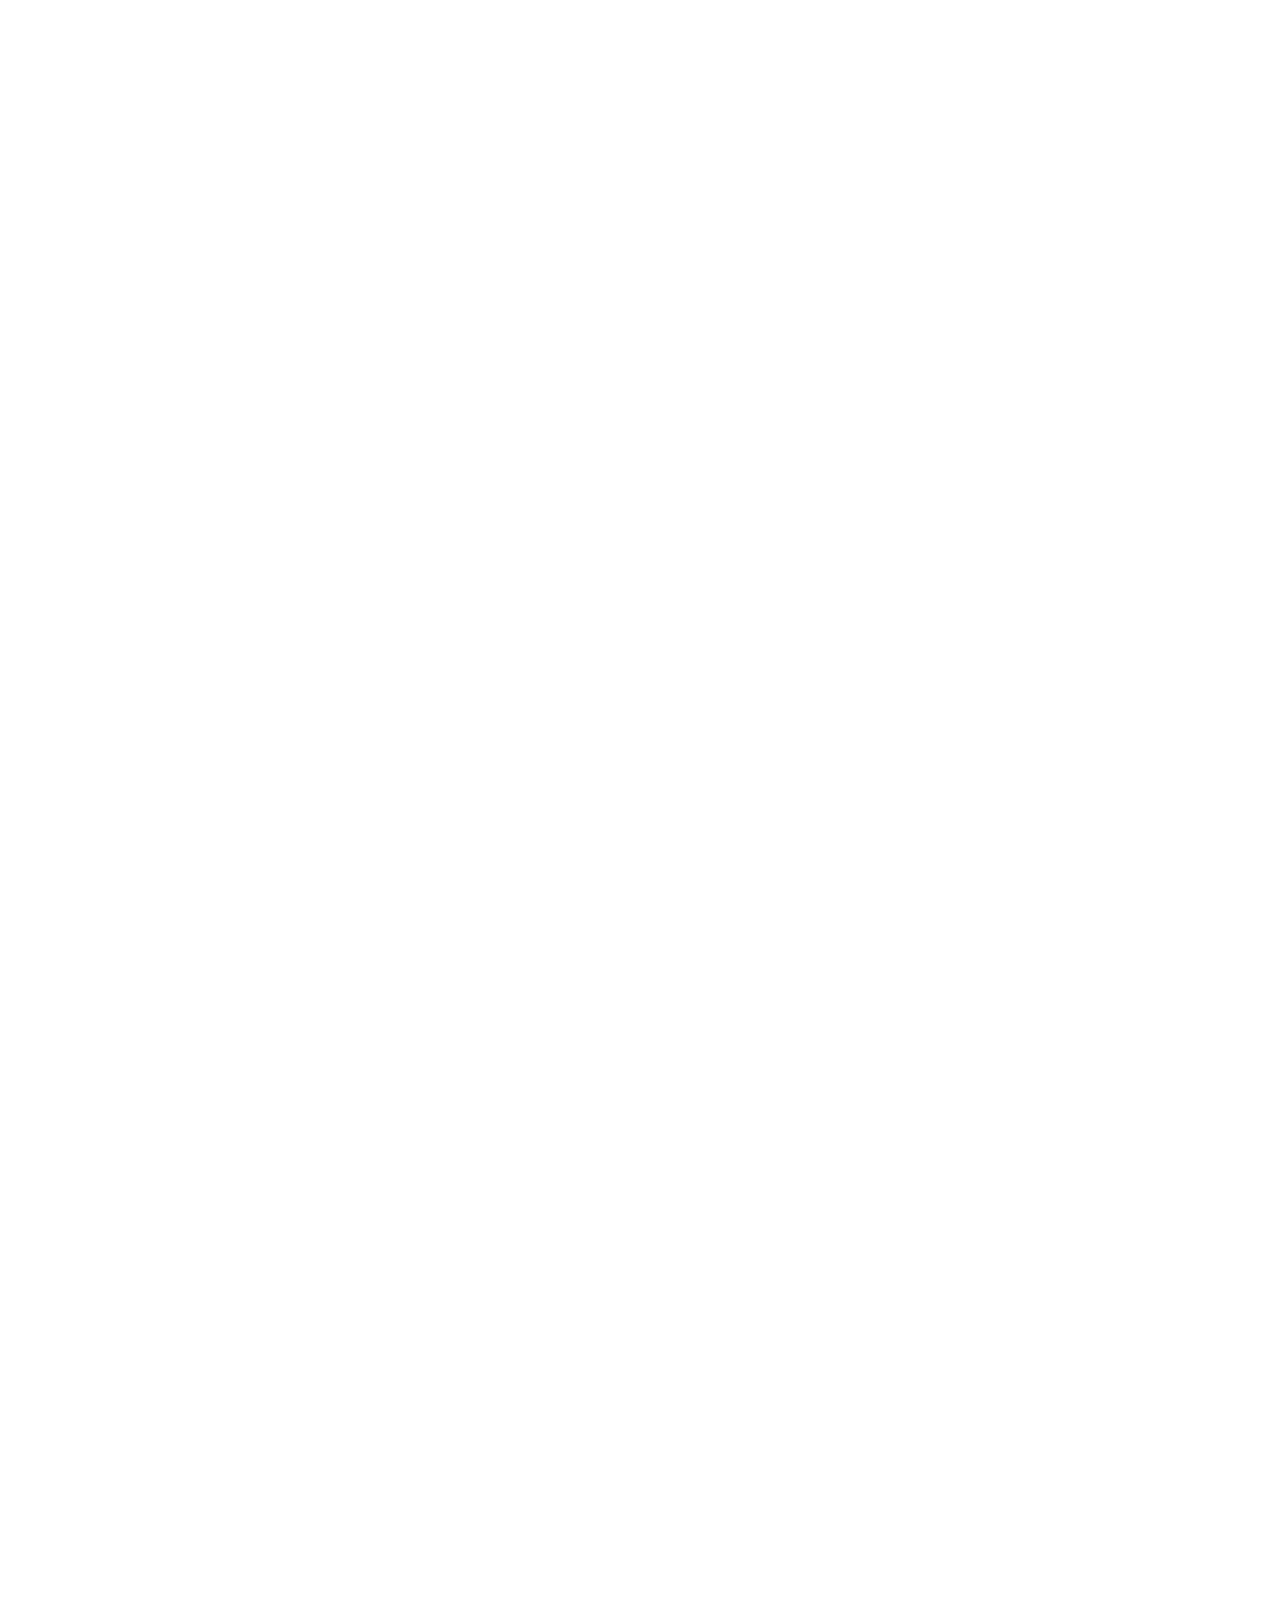
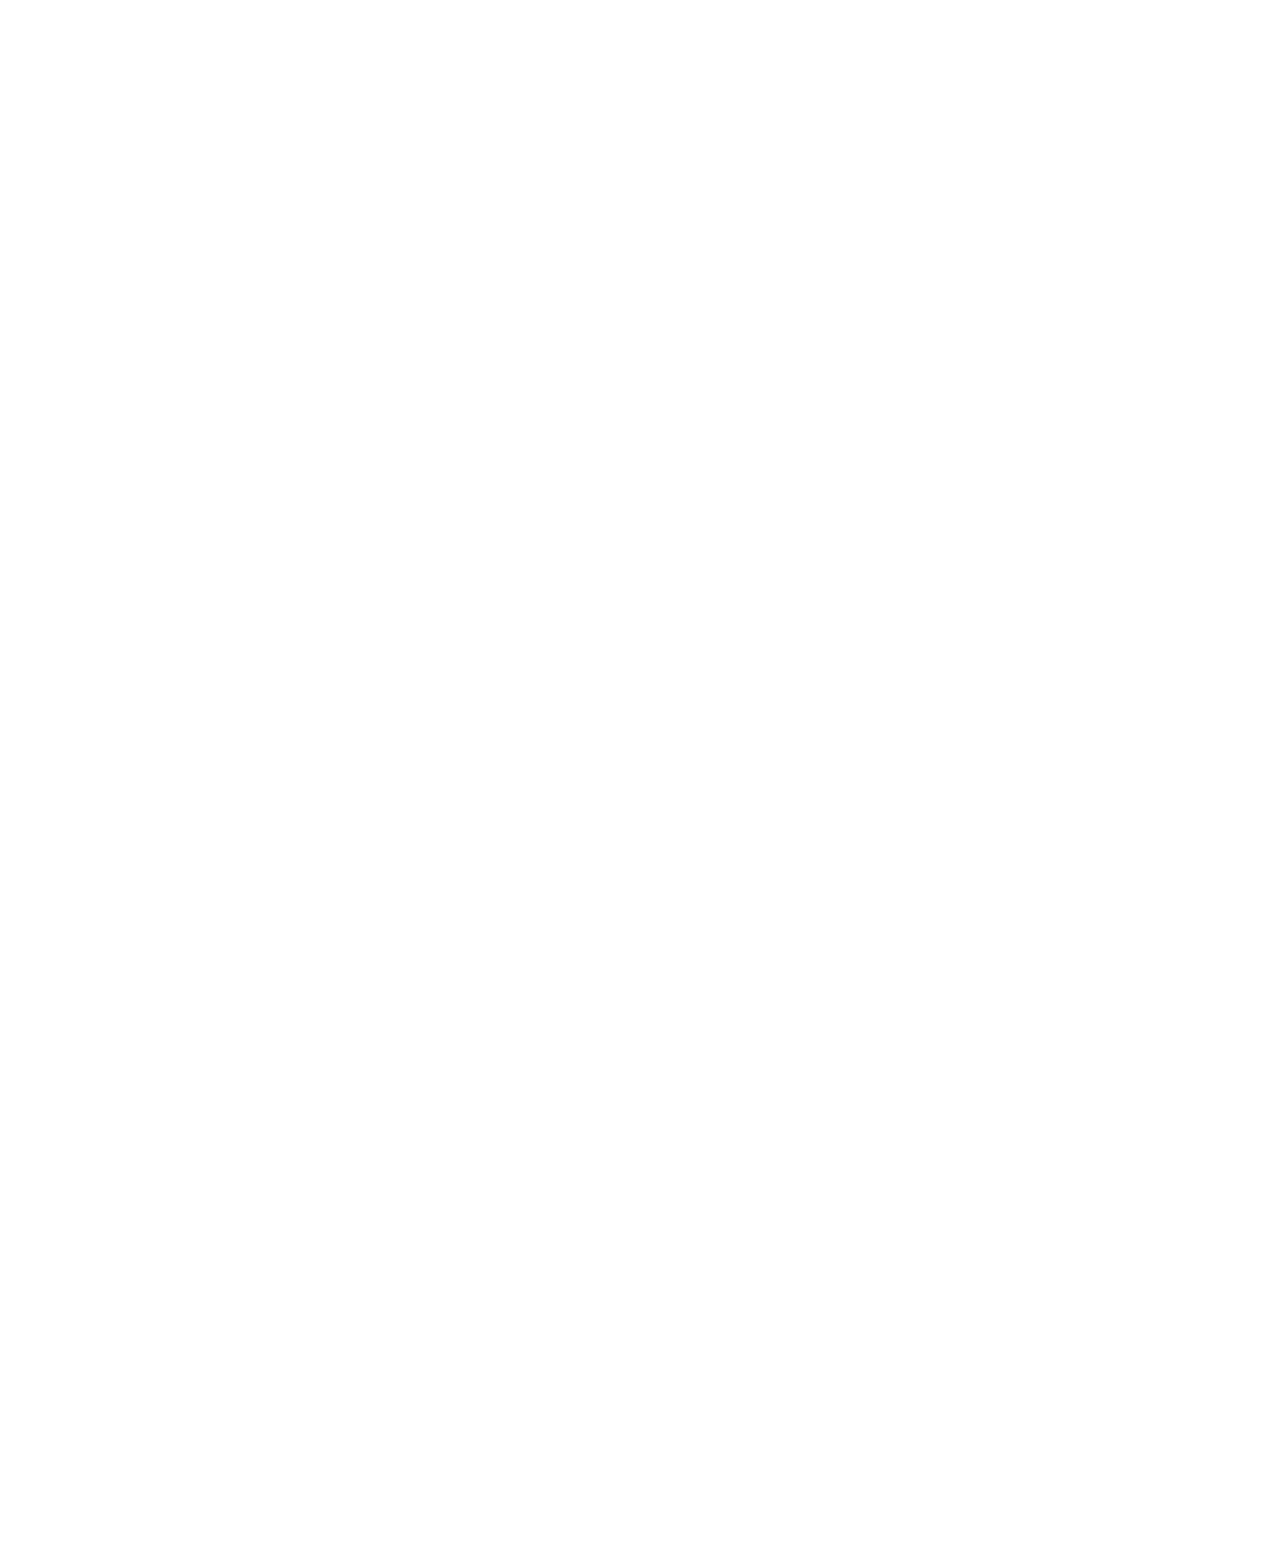
<file: admin.html>
<!DOCTYPE html>
<html lang="en-US">
<head>
<meta charset="UTF-8">
<title>Dashboard Admin | Ansor Awards 2022</title>
<meta name="description" content="The Biggest Awards Islamic Festival Of 2022"/>
<meta name="viewport" content="width=device-width, initial-scale=1">
<link rel="profile" href="https://gmpg.org/xfn/11">
<link rel="canonical" href="Replace_with_your_PAGE_URL" />

<!-- Stylesheets -->
<link href="css/bootstrap.css" rel="stylesheet">
<link href="css/main.css" rel="stylesheet">
<link href="css/responsive.css" rel="stylesheet">
<link rel="stylesheet" href="https://cdnjs.cloudflare.com/ajax/libs/twitter-bootstrap/5.1.3/css/bootstrap.min.css">
<link rel="stylesheet" href="https://cdn.datatables.net/1.11.5/css/dataTables.bootstrap5.min.css">
<script slot="https://cdn.datatables.net/1.11.5/js/jquery.dataTables.min.js"></script>
<script src="https://code.jquery.com/jquery-3.5.1.js"></script>
<script src="https://cdn.datatables.net/1.11.5/js/dataTables.bootstrap5.min.js"></script>
<!-- Open Graph (OG) meta tags are snippets of code that control how URLs are displayed when shared on social media
<meta property="og:locale" content="en_US" />
<meta property="og:type" content="website" />
<meta property="og:title" content="Archo - Bootstrap HTML Template" />
<meta property="og:url" content="PAGE_URL" />
<meta property="og:site_name" content="SITE_NAME" />
-->
<!-- For the og:image content, replace the # with a link of an image
<meta property="og:image" content="#" />
<meta property="og:description" content="Archo is a free Bootstrap HTML Template" />
-->
<!-- Fonts -->
<link href="https://fonts.googleapis.com/css2?family=Libre+Baskerville:wght@400;700&family=Poppins:wght@300;400;500;600;700;800;900&family=Roboto:wght@100;300;400;500;700;900&family=Teko:wght@300;400;500;600;700&display=swap" rel="stylesheet">

<!-- Add site Favicon -->
<link rel="shortcut icon" href="images/favicon.png" type="image/x-icon">
<link rel="icon" href="images/favicon.png" type="image/x-icon">
<meta name="msapplication-TileImage" content="images/favicon.png" />

<!-- Structured Data
<script type="application/ld+json">
    {
      "@context": "http://schema.org",
      "@type": "WebSite",
      "name": "Replace_with_your_site_title",
      "url": "Replace_with_your_site_URL"
    }
</script>
-->
</head>

<body>

<div class="page-wrapper">
 	
   		<!-- Main Header-->
		<header class="main-header">

			<!-- Header Upper -->
			<div class="header-upper">
				<div class="outer-container">
					<div class="inner-container clearfix">

						<div class="pull-left logo-box">
							<div class="logo"><a href="index.html"><img src="images/logo.png" alt="" title=""></a></div>
						</div>

						<div class="nav-outer pull-left clearfix">
							<!-- Mobile Navigation Toggler -->
							<div class="mobile-nav-toggler"><span class="icon ti-menu"></span></div>
							<!-- Main Menu -->
							<nav class="main-menu navbar-expand-md">
								<div class="navbar-header">
									<button class="navbar-toggler" type="button" data-toggle="collapse"
										data-target="#navbarSupportedContent" aria-controls="navbarSupportedContent" aria-expanded="false"
										aria-label="Toggle navigation">
										<span class="icon-bar"></span>
										<span class="icon-bar"></span>
										<span class="icon-bar"></span>
									</button>
								</div>

								<div class="navbar-collapse show collapse clearfix" id="navbarSupportedContent">
									<ul class="navigation clearfix">
										<li class="current"><a href="index.html">Home</a></li>
										<li><a href="nominasi.html">Nominasi</a></li>
										<li class="dropdown"><a href="#">Kategori Awards</a>
											<ul>
												<li><a href="nominasi.html">Kategori Video</a></li>
												<li><a href="nominasi.html">Kategori Fotografi</a></li>
												<li><a href="nominasi.html">Kategori Cerita Pendek</a></li>
											</ul>
										</li>
										<li class="dropdown user-log"><a href="#"><img style="width: 70%;" src="images/usr.png" alt=""></a>
											<ul>
												<li><a href="#">Profile</a></li>
												<li><a href="#">Log Out</a></li>
											</ul>
										</li>
										
									</ul>
								</div>

							</nav>

						</div>

						<!-- Outer Box -->
						<div class="outer-box clearfix">
							<ul class="language-list">
								<li><a href="#">Login</a></li>
								<li><a href="#">Register</a></li>
							</ul>
							<!-- Mobile Navigation Toggler -->
							<div class="mobile-nav-toggler">menu <span class="icon ion-android-menu"></span></div>
						</div>

					</div>
				</div>
			</div>
			<!--End Header Upper-->

			<!-- Mobile Menu  -->
			<div class="mobile-menu">
				<div class="menu-backdrop"></div>
				<div class="close-btn"><span class="icon lnr lnr-cross"></span></div>

				<nav class="menu-box">
					<div class="nav-logo"><a href="index.html"><img src="images/logo-2.png" alt="" title=""></a></div>
					<div class="menu-outer">
						<!--Here Menu Will Come Automatically Via Javascript / Same Menu as in Header-->
					</div>
				</nav>
			</div><!-- End Mobile Menu -->

		</header>
		<!--End Main Header -->
	
	<!-- Page Title Section -->
    <div class="project-section" style="background-color: #256D62;">
		<br><br><br><br><hr>
    		<!-- Sec Title -->
			<div class="sec-title">
				<div class="pull-left">
					<h5 style="color: #fff;">Just The Best</h5>
					<h2>NOMINASI</h2>
				</div>
				<div class="pull-right">
					<p style="color: #FFF;">Lorem, ipsum dolor sit amet consectetur adipisicing elit. Velit fugiat officiis consequuntur labore non tempore minus omnis cupiditate maxime itaque ut doloribus cum vero quidem, repudiandae praesentium et sunt quam!</p>
				</div>
			</div>
	</div>
	<!-- End Page Title Section -->







	
	<!-- Gallery Section -->
    <section class="gallery-section" style="background-color: #E5E5E5;">
    	<div class="auto-container">
            
            <!--Gallery Masonry-->
            <div class="sortable-masonry">


                <div class="filters-dashboard">
                	<ul class="filter-tabs filter-btns clearfix">
                        <li style="border-bottom: 1px solid #000 !important;" class="filter" data-role="button" data-filter=".all">Beranda </li>
						<li class="filter active" data-role="button" data-filter=".residentials">Data User </li>
                        <li class="filter" data-role="button" data-filter=".commercials">Data Peserta</li>
                        <li class="filter" data-role="button" data-filter=".architecture">Data Karya</li>
                        
                    </ul>
                </div>






                <!--Filter-->
             

                <div class="items-container row clearfix" style="background-color: #E5E5E5;">

                    <div class="gallery-block-two all masonry-item  col-lg-12 col-md-6 col-sm-12"> 
                        
                    <div class="filters-card">



                            
                <!-- Begin Page Content -->
                <div class="container-fluid">

                    <!-- Page Heading -->
                    <div class="d-sm-flex align-items-center justify-content-between mb-4">
                        <h1 class="h3 mb-0 text-gray-800">Dashboard</h1>
                        <a href="#" class="d-none d-sm-inline-block btn btn-sm btn-primary shadow-sm"><i
                                class="fas fa-download fa-sm text-white-50"></i> Generate Report</a>
                    </div>

                    <!-- Content Row -->
                    <div class="row">

                        <!-- Earnings (Monthly) Card Example -->
                        <div class="col-xl-3 col-md-6 mb-4">
                            <div class="card border-left-primary shadow h-100 py-2">
                                <div class="card-body">
                                    <div class="row no-gutters align-items-center">
                                        <div class="col mr-2">
                                            <div class="text-xs font-weight-bold text-primary text-uppercase mb-1">
                                                Earnings (Monthly)</div>
                                            <div class="h5 mb-0 font-weight-bold text-gray-800">$40,000</div>
                                        </div>
                                        <div class="col-auto">
                                            <i class="fas fa-calendar fa-2x text-gray-300"></i>
                                        </div>
                                    </div>
                                </div>
                            </div>
                        </div>

                        <!-- Earnings (Monthly) Card Example -->
                        <div class="col-xl-3 col-md-6 mb-4">
                            <div class="card border-left-success shadow h-100 py-2">
                                <div class="card-body">
                                    <div class="row no-gutters align-items-center">
                                        <div class="col mr-2">
                                            <div class="text-xs font-weight-bold text-success text-uppercase mb-1">
                                                Earnings (Annual)</div>
                                            <div class="h5 mb-0 font-weight-bold text-gray-800">$215,000</div>
                                        </div>
                                        <div class="col-auto">
                                            <i class="fas fa-dollar-sign fa-2x text-gray-300"></i>
                                        </div>
                                    </div>
                                </div>
                            </div>
                        </div>

                        <!-- Earnings (Monthly) Card Example -->
                        <div class="col-xl-3 col-md-6 mb-4">
                            <div class="card border-left-info shadow h-100 py-2">
                                <div class="card-body">
                                    <div class="row no-gutters align-items-center">
                                        <div class="col mr-2">
                                            <div class="text-xs font-weight-bold text-info text-uppercase mb-1">Tasks
                                            </div>
                                            <div class="row no-gutters align-items-center">
                                                <div class="col-auto">
                                                    <div class="h5 mb-0 mr-3 font-weight-bold text-gray-800">50%</div>
                                                </div>
                                                <div class="col">
                                                    <div class="progress progress-sm mr-2">
                                                        <div class="progress-bar bg-info" role="progressbar"
                                                            style="width: 50%" aria-valuenow="50" aria-valuemin="0"
                                                            aria-valuemax="100"></div>
                                                    </div>
                                                </div>
                                            </div>
                                        </div>
                                        <div class="col-auto">
                                            <i class="fas fa-clipboard-list fa-2x text-gray-300"></i>
                                        </div>
                                    </div>
                                </div>
                            </div>
                        </div>

                        <!-- Pending Requests Card Example -->
                        <div class="col-xl-3 col-md-6 mb-4">
                            <div class="card border-left-warning shadow h-100 py-2">
                                <div class="card-body">
                                    <div class="row no-gutters align-items-center">
                                        <div class="col mr-2">
                                            <div class="text-xs font-weight-bold text-warning text-uppercase mb-1">
                                                Pending Requests</div>
                                            <div class="h5 mb-0 font-weight-bold text-gray-800">18</div>
                                        </div>
                                        <div class="col-auto">
                                            <i class="fas fa-comments fa-2x text-gray-300"></i>
                                        </div>
                                    </div>
                                </div>
                            </div>
                        </div>
                    </div>

                    <!-- Content Row -->

                        <ul class="filter-tabs-dashboard filter-btns clearfix gallery-block-two all">
                            <li  class="filter-card" data-role="button" data-filter=".all">
                                <img style="width: 10%;" src="images/visitor.png" alt="">
                            </li>

                                <li class="filter" data-role="button" data-filter=".all">
                                    <img width="10%" src="images/user-daftar.png" alt="">
            
                                </li>

                                 <li  class="filter" data-role="button" data-filter=".all">
                                     <img width="10%" src="images/daftar-nominasi.png" alt="">
                                  
                                </li>

                                 <li class="filter" data-role="button" data-filter=".all">
                                     <img width="10%" src="images/upload-qris.png" alt="">
                                            
                                </li>
                            
                        </ul>
                    </div>
                    </div>
					
					<!-- Gallery Block Two -->
					<div class="gallery-block-two all masonry-item  col-lg-4 col-md-6 col-sm-3">
                        
						<div class="inner-box" style="padding: 10px; margin-top: -5rem;">
							<div class="content">
								<table id="example" class="table table-striped" style="width:100%">
                                    <h4>Kategori Awards</h4>
                                    <div class="pull-right">
                                        
                                        <a class="btn btn-primary" href="#"> Tambah Kategori</a></div>
                                    <thead>
                                        <tr>
                                            <th>Name</th>
                                            <th>Position</th>
                                            <th>Office</th>
                                        </tr>
                                    </thead>
                                    <tbody>
                                        <tr>
                                            <td>Tiger Nixon</td>
                                            <td>System Architect</td>
                                            <td>Edinburgh</td>
                                            
                                        </tr>
                                        <tr>
                                            <td>Garrett Winters</td>
                                            <td>Accountant</td>
                                            <td>Tokyo</td>
                                            
                                        </tr>
                                        <tr>
                                            <td>Ashton Cox</td>
                                            <td>Junior Technical Author</td>
                                            <td>San Francisco</td>
                                            
                                        </tr>
                                        <tr>
                                            <td>Cedric Kelly</td>
                                            <td>Senior Javascript Developer</td>
                                            <td>Edinburgh</td>
                                        
                                        </tr>
                                        <tr>
                                            <td>Airi Satou</td>
                                            <td>Accountant</td>
                                            <td>Tokyo</td>
                                            
                                        </tr>
                                        <tr>
                                            <td>Brielle Williamson</td>
                                            <td>Integration Specialist</td>
                                            <td>New York</td>
                                           
                                        </tr>
                                        <tr>
                                            <td>Herrod Chandler</td>
                                            <td>Sales Assistant</td>
                                            <td>San Francisco</td>
                                            
                                        </tr>
        
                                    </tbody>
                                    <tfoot>
                                        <tr>
                                            <th>Name</th>
                                            <th>Position</th>
                                            <th>Office</th>
                                            
                                        </tr>
                                    </tfoot>
                                </table>
								
							</div>
							
						</div>
					</div>
					
					<!-- Gallery Block Two -->
					<div class="gallery-block-two all masonry-item architecture col-lg-8 col-md-6 col-sm-12">
						<div class="inner-box" style="padding: 10px; margin-top: -5rem;">
							<div class="content">
								
                                <table id="example" class="table table-striped" style="width:100%">
                                    <thead>
                                        <tr>
                                            <th>Name</th>
                                            <th>Position</th>
                                            <th>Office</th>
                                            <th>Age</th>
                                            <th>Start date</th>
                                            <th>Salary</th>
                                        </tr>
                                    </thead>
                                    <tbody>
                                        <tr>
                                            <td>Tiger Nixon</td>
                                            <td>System Architect</td>
                                            <td>Edinburgh</td>
                                            <td>61</td>
                                            <td>2011/04/25</td>
                                            <td>$320,800</td>
                                        </tr>
                                        <tr>
                                            <td>Garrett Winters</td>
                                            <td>Accountant</td>
                                            <td>Tokyo</td>
                                            <td>63</td>
                                            <td>2011/07/25</td>
                                            <td>$170,750</td>
                                        </tr>
                                        <tr>
                                            <td>Ashton Cox</td>
                                            <td>Junior Technical Author</td>
                                            <td>San Francisco</td>
                                            <td>66</td>
                                            <td>2009/01/12</td>
                                            <td>$86,000</td>
                                        </tr>
                                        <tr>
                                            <td>Cedric Kelly</td>
                                            <td>Senior Javascript Developer</td>
                                            <td>Edinburgh</td>
                                            <td>22</td>
                                            <td>2012/03/29</td>
                                            <td>$433,060</td>
                                        </tr>
                                        <tr>
                                            <td>Airi Satou</td>
                                            <td>Accountant</td>
                                            <td>Tokyo</td>
                                            <td>33</td>
                                            <td>2008/11/28</td>
                                            <td>$162,700</td>
                                        </tr>
                                        <tr>
                                            <td>Brielle Williamson</td>
                                            <td>Integration Specialist</td>
                                            <td>New York</td>
                                            <td>61</td>
                                            <td>2012/12/02</td>
                                            <td>$372,000</td>
                                        </tr>
                                        <tr>
                                            <td>Herrod Chandler</td>
                                            <td>Sales Assistant</td>
                                            <td>San Francisco</td>
                                            <td>59</td>
                                            <td>2012/08/06</td>
                                            <td>$137,500</td>
                                        </tr>
        
                                    </tbody>
                                    <tfoot>
                                        <tr>
                                            <th>Name</th>
                                            <th>Position</th>
                                            <th>Office</th>
                                            <th>Age</th>
                                            <th>Start date</th>
                                            <th>Salary</th>
                                        </tr>
                                    </tfoot>
                                </table>
							</div>
							
						</div>
					</div>
					
					<!-- Gallery Block Two -->
					<div class="gallery-block-two masonry-item architecture col-lg-3 col-md-6 col-sm-12">
						<div class="inner-box">
							<div class="content">
								<a class="btn btn-warning" href="#">Fotografi Ansor Peduli</a>
								<br>
								<center>
									<a class="btn btn-warning-circle" href="#"><i class="fa fa-thumbs-up">100</i></a>
								<a class="btn btn-warning-circle" href="#"><i class="fa fa-comment">60</i></a>
								<a class="btn btn-warning-circle" href="#"><i class="fa fa-share">10</i></a>
								</center>

								<br>
								<div class="pull-left" style="margin-left: 20px; padding-right: 20px;">
									<img style="width: 100%; right: 10px;" src="images/usr.png" alt="" />
								</div>

								 <div>
									<h5 style="text-align: left;"> Hana Budjatmiko</h5>
									<p style="text-align: left;">  Ansor Jawa Timur</p> 
								 </div>
								<center>
									<a class="btn btn-warning" href="#"><i class="fa fa-search-plus"></i> Detail</a>
									<a class="btn btn-warning" href="#"><i class="fa fa-vote-yea"></i> Vote & Apreciated</a>
								</center>
								<br>
								<br>
								
							</div>
							
						</div>
					</div>

                    	<!-- Gallery Block Two -->
					<div class="gallery-block-two masonry-item col-lg-3 col-md-6 col-sm-12">
						<div class="inner-box">
							<div class="content">
								<a class="btn btn-warning" href="#">Fotografi Ansor Peduli</a>
								<br>
								<center>
									<a class="btn btn-warning-circle" href="#"><i class="fa fa-thumbs-up">100</i></a>
								<a class="btn btn-warning-circle" href="#"><i class="fa fa-comment">60</i></a>
								<a class="btn btn-warning-circle" href="#"><i class="fa fa-share">10</i></a>
								</center>

								<br>
								<div class="pull-left" style="margin-left: 20px; padding-right: 20px;">
									<img style="width: 100%; right: 10px;" src="images/usr.png" alt="" />
								</div>

								 <div>
									<h5 style="text-align: left;"> Hana Budjatmiko</h5>
									<p style="text-align: left;">  Ansor Jawa Timur</p> 
								 </div>
								<center>
									<a class="btn btn-warning" href="#"><i class="fa fa-search-plus"></i> Detail</a>
									<a class="btn btn-warning" href="#"><i class="fa fa-vote-yea"></i> Vote & Apreciated</a>
								</center>
								<br>
								<br>
								
							</div>
							
						</div>
					</div>
					
					<!-- Gallery Block Two -->
					<div class="gallery-block-two masonry-item residentials architecture col-lg-4 col-md-6 col-sm-12">
						<div class="inner-box">
							<img src="images/gallery/nominasi.png" alt="" />
							<div class="content">
								<a class="btn btn-warning" href="#">Fotografi Ansor Peduli</a>
								<br>
								<center>
									<a class="btn btn-warning-circle" href="#"><i class="fa fa-thumbs-up">100</i></a>
								<a class="btn btn-warning-circle" href="#"><i class="fa fa-comment">60</i></a>
								<a class="btn btn-warning-circle" href="#"><i class="fa fa-share">10</i></a>
								</center>

								<br>
								<div class="pull-left" style="margin-left: 20px; padding-right: 20px;">
									<img style="width: 100%; right: 10px;" src="images/usr.png" alt="" />
								</div>

								 <div>
									<h5 style="text-align: left;"> Hana Budjatmiko</h5>
									<p style="text-align: left;">  Ansor Jawa Timur</p> 
								 </div>
								<center>
									<a class="btn btn-warning" href="#"><i class="fa fa-search-plus"></i> Detail</a>
									<a class="btn btn-warning" href="#"><i class="fa fa-vote-yea"></i> Vote & Apreciated</a>
								</center>
								<br>
								<br>
								
							</div>
							
						</div>
					</div>
					
					<!-- Gallery Block Two -->
					<div class="gallery-block-two masonry-item architecture col-lg-4 col-md-6 col-sm-12">
						<div class="inner-box">
							<img src="images/gallery/nominasi.png" alt="" />
							<div class="content">
								<a class="btn btn-warning" href="#">Fotografi Ansor Peduli</a>
								<br>
								<center>
									<a class="btn btn-warning-circle" href="#"><i class="fa fa-thumbs-up">100</i></a>
								<a class="btn btn-warning-circle" href="#"><i class="fa fa-comment">60</i></a>
								<a class="btn btn-warning-circle" href="#"><i class="fa fa-share">10</i></a>
								</center>

								<br>
								<div class="pull-left" style="margin-left: 20px; padding-right: 20px;">
									<img style="width: 100%; right: 10px;" src="images/usr.png" alt="" />
								</div>

								 <div>
									<h5 style="text-align: left;"> Hana Budjatmiko</h5>
									<p style="text-align: left;">  Ansor Jawa Timur</p> 
								 </div>
								<center>
									<a class="btn btn-warning" href="#"><i class="fa fa-search-plus"></i> Detail</a>
									<a class="btn btn-warning" href="#"><i class="fa fa-vote-yea"></i> Vote & Apreciated</a>
								</center>
								<br>
								<br>
								
							</div>
							
						</div>
					</div>
					
					<!-- Gallery Block Two -->
					<div class="gallery-block-two masonry-item commercials col-lg-4 col-md-6 col-sm-12">
						<div class="inner-box">
							<img src="images/gallery/nominasi.png" alt="" />
							<div class="content">
								<a class="btn btn-warning" href="#">Fotografi Ansor Peduli</a>
								<br>
								<center>
									<a class="btn btn-warning-circle" href="#"><i class="fa fa-thumbs-up">100</i></a>
								<a class="btn btn-warning-circle" href="#"><i class="fa fa-comment">60</i></a>
								<a class="btn btn-warning-circle" href="#"><i class="fa fa-share">10</i></a>
								</center>

								<br>
								<div class="pull-left" style="margin-left: 20px; padding-right: 20px;">
									<img style="width: 100%; right: 10px;" src="images/usr.png" alt="" />
								</div>

								 <div>
									<h5 style="text-align: left;"> Hana Budjatmiko</h5>
									<p style="text-align: left;">  Ansor Jawa Timur</p> 
								 </div>
								<center>
									<a class="btn btn-warning" href="#"><i class="fa fa-search-plus"></i> Detail</a>
									<a class="btn btn-warning" href="#"><i class="fa fa-vote-yea"></i> Vote & Apreciated</a>
								</center>
								<br>
								<br>
								
							</div>
							
						</div>
					</div>
					
					<!-- Gallery Block Two -->
					<div class="gallery-block-two masonry-item architecture residentials col-lg-4 col-md-6 col-sm-12">
						<div class="inner-box">
							<img src="images/gallery/nominasi.png" alt="" />
							<div class="content">
								<a class="btn btn-warning" href="#">Fotografi Ansor Peduli</a>
								<br>
								<center>
									<a class="btn btn-warning-circle" href="#"><i class="fa fa-thumbs-up">100</i></a>
								<a class="btn btn-warning-circle" href="#"><i class="fa fa-comment">60</i></a>
								<a class="btn btn-warning-circle" href="#"><i class="fa fa-share">10</i></a>
								</center>

								<br>
								<div class="pull-left" style="margin-left: 20px; padding-right: 20px;">
									<img style="width: 100%; right: 10px;" src="images/usr.png" alt="" />
								</div>

								 <div>
									<h5 style="text-align: left;"> Hana Budjatmiko</h5>
									<p style="text-align: left;">  Ansor Jawa Timur</p> 
								 </div>
								<center>
									<a class="btn btn-warning" href="#"><i class="fa fa-search-plus"></i> Detail</a>
									<a class="btn btn-warning" href="#"><i class="fa fa-vote-yea"></i> Vote & Apreciated</a>
								</center>
								<br>
								<br>
								
							</div>
							
						</div>
					</div>
					
					<!-- Gallery Block Two -->
					<div class="gallery-block-two masonry-item residentials commercials col-lg-4 col-md-6 col-sm-12">
						<div class="inner-box">
							<img src="images/gallery/nominasi.png" alt="" />
							<div class="content">
								<a class="btn btn-warning" href="#">Fotografi Ansor Peduli</a>
								<br>
								<center>
									<a class="btn btn-warning-circle" href="#"><i class="fa fa-thumbs-up">100</i></a>
								<a class="btn btn-warning-circle" href="#"><i class="fa fa-comment">60</i></a>
								<a class="btn btn-warning-circle" href="#"><i class="fa fa-share">10</i></a>
								</center>

								<br>
								<div class="pull-left" style="margin-left: 20px; padding-right: 20px;">
									<img style="width: 100%; right: 10px;" src="images/usr.png" alt="" />
								</div>

								 <div>
									<h5 style="text-align: left;"> Hana Budjatmiko</h5>
									<p style="text-align: left;">  Ansor Jawa Timur</p> 
								 </div>
								<center>
									<a class="btn btn-warning" href="#"><i class="fa fa-search-plus"></i> Detail</a>
									<a class="btn btn-warning" href="#"><i class="fa fa-vote-yea"></i> Vote & Apreciated</a>
								</center>
								<br>
								<br>
								
							</div>
							
						</div>
					</div>
					
					<!-- Gallery Block Two -->
					<div class="gallery-block-two masonry-item residentials col-lg-4 col-md-6 col-sm-12">
						<div class="inner-box">
							<img src="images/gallery/nominasi.png" alt="" />
							<div class="content">
								<a class="btn btn-warning" href="#">Fotografi Ansor Peduli</a>
								<br>
								<center>
									<a class="btn btn-warning-circle" href="#"><i class="fa fa-thumbs-up">100</i></a>
								<a class="btn btn-warning-circle" href="#"><i class="fa fa-comment">60</i></a>
								<a class="btn btn-warning-circle" href="#"><i class="fa fa-share">10</i></a>
								</center>

								<br>
								<div class="pull-left" style="margin-left: 20px; padding-right: 20px;">
									<img style="width: 100%; right: 10px;" src="images/usr.png" alt="" />
								</div>

								 <div>
									<h5 style="text-align: left;"> Hana Budjatmiko</h5>
									<p style="text-align: left;">  Ansor Jawa Timur</p> 
								 </div>
								<center>
									<a class="btn btn-warning" href="#"><i class="fa fa-search-plus"></i> Detail</a>
									<a class="btn btn-warning" href="#"><i class="fa fa-vote-yea"></i> Vote & Apreciated</a>
								</center>
								<br>
								<br>
								
							</div>
							
						</div>
					</div>
					
				</div>
				
				<!-- Load More -->
				<div class="load-more text-center">
					<a href="#">...Load more...</a>
				</div>
				
			</div>
			
		</div>
	</section>
	<!-- End Gallery Section -->



	
		<!-- Work Section -->
		<section class="work-section" style="background-image: url(images/gus-yaqut.jpg)">
			<div class="auto-container">
				<div class="content">
					<div class="title">how we work</div>
					<h1>Easy & Trusted <br> Progress</h1>
					<p>We understand that you’re hiring us to actually listen, and more <br> importantly, understand your vision,
						so that your home reflects your spirit and <br> personality, not ours. Above all else, when the project is
						finished, <br> we want you to LOVE WHERE YOU LIVE</p>
					<a href="#" class="pdf-file"><span class="icon icofont-file-pdf"></span>Download Offer [.PDF]</a>
					<a href="https://www.youtube.com/watch?v=kxPCFljwJws" class="lightbox-image video-box clearfix">See How we
						work<br><span class="fa fa-play"><i class="ripple"></i></span></a>
				</div>
			</div>
		</section>
		<!-- End Work Section -->

		<!-- Testimonial Section -->
		<section class="testimonial-section" style="background-image: url(images/background/pattern-2.png)">
			<div class="auto-container">
				<div class="row clearfix">

					<!-- Carousel Column -->
					<div class="carousel-column col-lg-6 col-md-12 col-sm-12">
						<div class="inner-column">
							<div class="single-item-carousel owl-carousel owl-theme">

								<!-- Testimonial Block -->
								<div class="testimonial-block">
									<div class="inner-box">
										<div class="quote-icon ion-quote"></div>
										<h2>Good companies will <br> meet needs; great companies <br> will create markets.</h2>
							
										<p>We thought a lot before choosing Positifkreatif.id<br>because we wanted to sure our
											investment would yield results. This was clearly the best choice.</p>
										<div class="category"><span>Van Helsing</span> - DIrector at Envato LLC</div>
									</div>
								</div>

								<!-- Testimonial Block -->
								<div class="testimonial-block">
									<div class="inner-box">
										<div class="quote-icon ion-quote"></div>
										<h2>Good companies will <br> meet needs; great companies <br> will create markets.</h2>
								
										<p>We thought a lot before choosing Positifkreatif.id<br>because we wanted to sure our
											investment would yield results. This was clearly the best choice.</p>
										<div class="category"><span>Van Helsing</span> - DIrector at Envato LLC</div>
									</div>
								</div>

								<!-- Testimonial Block -->
								<div class="testimonial-block">
									<div class="inner-box">
										<div class="quote-icon ion-quote"></div>
										<h2>Good companies will <br> meet needs; great companies <br> will create markets.</h2>
							
										<p>We thought a lot before choosing Positifkreatif.id<br>because we wanted to sure our
											investment would yield results. This was clearly the best choice.</p>
										<div class="category"><span>Van Helsing</span> - DIrector at Envato LLC</div>
									</div>
								</div>

							</div>
						</div>
					</div>

					<!-- Image Column -->
					<div class="image-column col-lg-6 col-md-12 col-sm-12">
						<div class="inner-column">
							<div class="image wow fadeInRight" data-wow-delay="0ms" data-wow-duration="1500ms">
								<img src="images/resource/testimonial.png" alt="" />
							</div>
						</div>
					</div>

				</div>
			</div>
		</section>
		<!-- End Testimonial Section -->

	
	<!-- Main Footer -->
	<footer class="main-footer">
		<div class="auto-container">
			<div class="logo">
				<a href="index.html"><img src="images/logo.png" alt="" /></a>
			</div>
			<ul class="footer-page-nav">
				<h1 style="color: #FFF; font-size: 60px;">Get In Touch</h1>
			</ul>
			<div class="contact-info">11 Broadway St, 12nd Floor, New York, NY 10004 <br> <a
					href="tel:+012-432-7121-20">(+012) 432-7121-20</a> <br> <a
					href="mailto:contact@konswptheme.com">contact@konswptheme.com</a>
					<br> <br>

					<a class="btn btn-warning" href="#">Vote Your Nominator</a>
				
				</div>

					
			<ul class="footer-social-icons">
				<li><a href="http://facebook.com/" class="icofont-facebook"></a></li>
				<li><a href="https://twitter.com/" class="icofont-twitter"></a></li>
				<li><a href="http://google.com/" class="icofont-instagram"></a></li>
				<li><a href="http://linkedin.com/" class="icofont-whatsapp"></a></li>
			</ul>
			
		</div>
	</footer>
	<div style="background-color: #000; text-align: center;" class="copyright">
		<br> Copyright ©
		<script type="text/javascript">document.write(new Date().getFullYear());</script> All rights reserved | Made with <i class="icon-heart text-danger" aria-hidden="true"></i> by <a
			href="https://positifkreatif.id" target="_blank">Positifkreatif.id</a>
			<br>
			<br>
	</div>
	<!-- End Main Footer -->
	
</div>
<!--End pagewrapper-->

<!-- Scroll To Top -->
<div class="scroll-to-top scroll-to-target" data-target="html"><span class="fa fa-arrow-circle-up"></span></div>
<script>
    $(document).ready(function() {
    $('#example').DataTable();
} );
</script>


<script src="js/jquery.js"></script>
<script src="js/popper.min.js"></script>
<script src="js/bootstrap.min.js"></script>
<script src="js/jquery.mCustomScrollbar.concat.min.js"></script>
<script src="js/jquery.fancybox.js"></script>
<script src="js/appear.js"></script>
<script src="js/owl.js"></script>
<script src="js/wow.js"></script>
<script src="js/isotope.js"></script>
<script src="js/parallax.min.js"></script>
<script src="js/tilt.jquery.min.js"></script>
<script src="js/jquery.paroller.min.js"></script>
<script src="js/jquery-ui.js"></script>
<script src="js/script.js"></script>

</body>
</html>
</file>
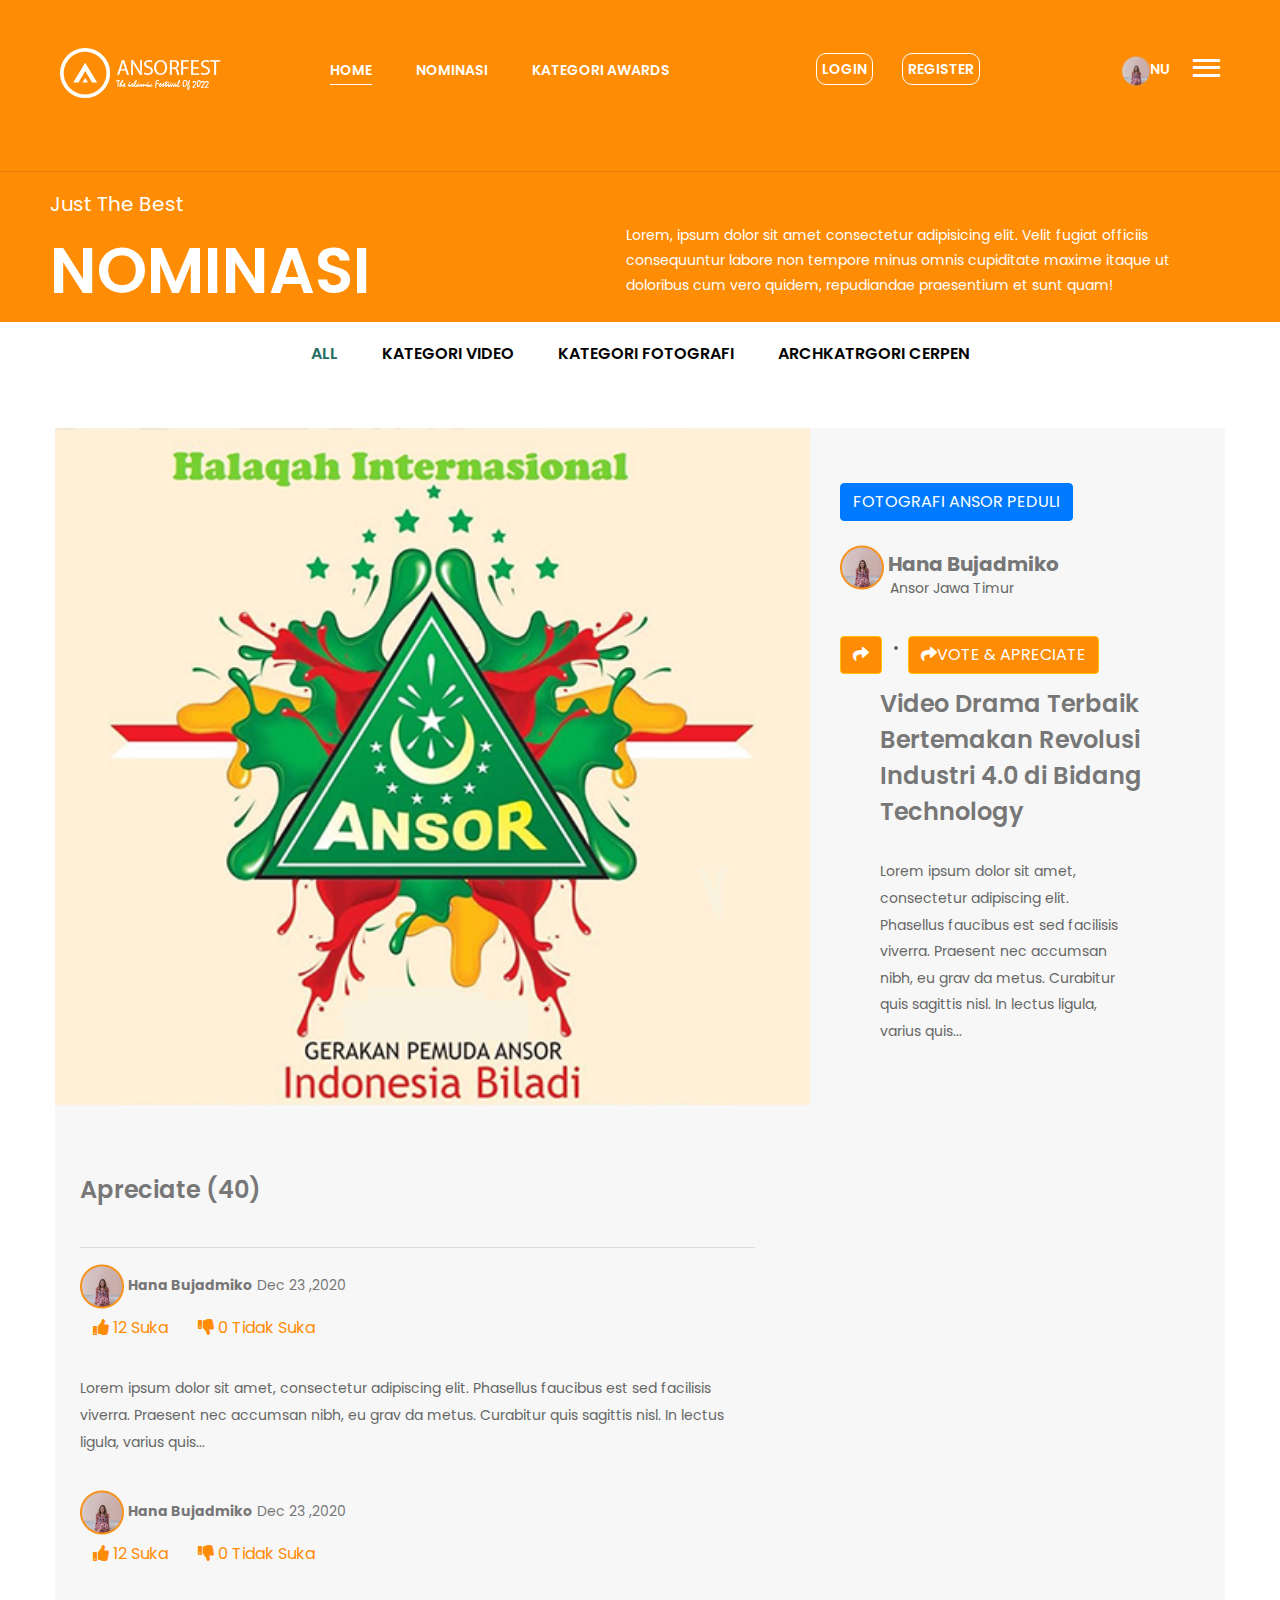
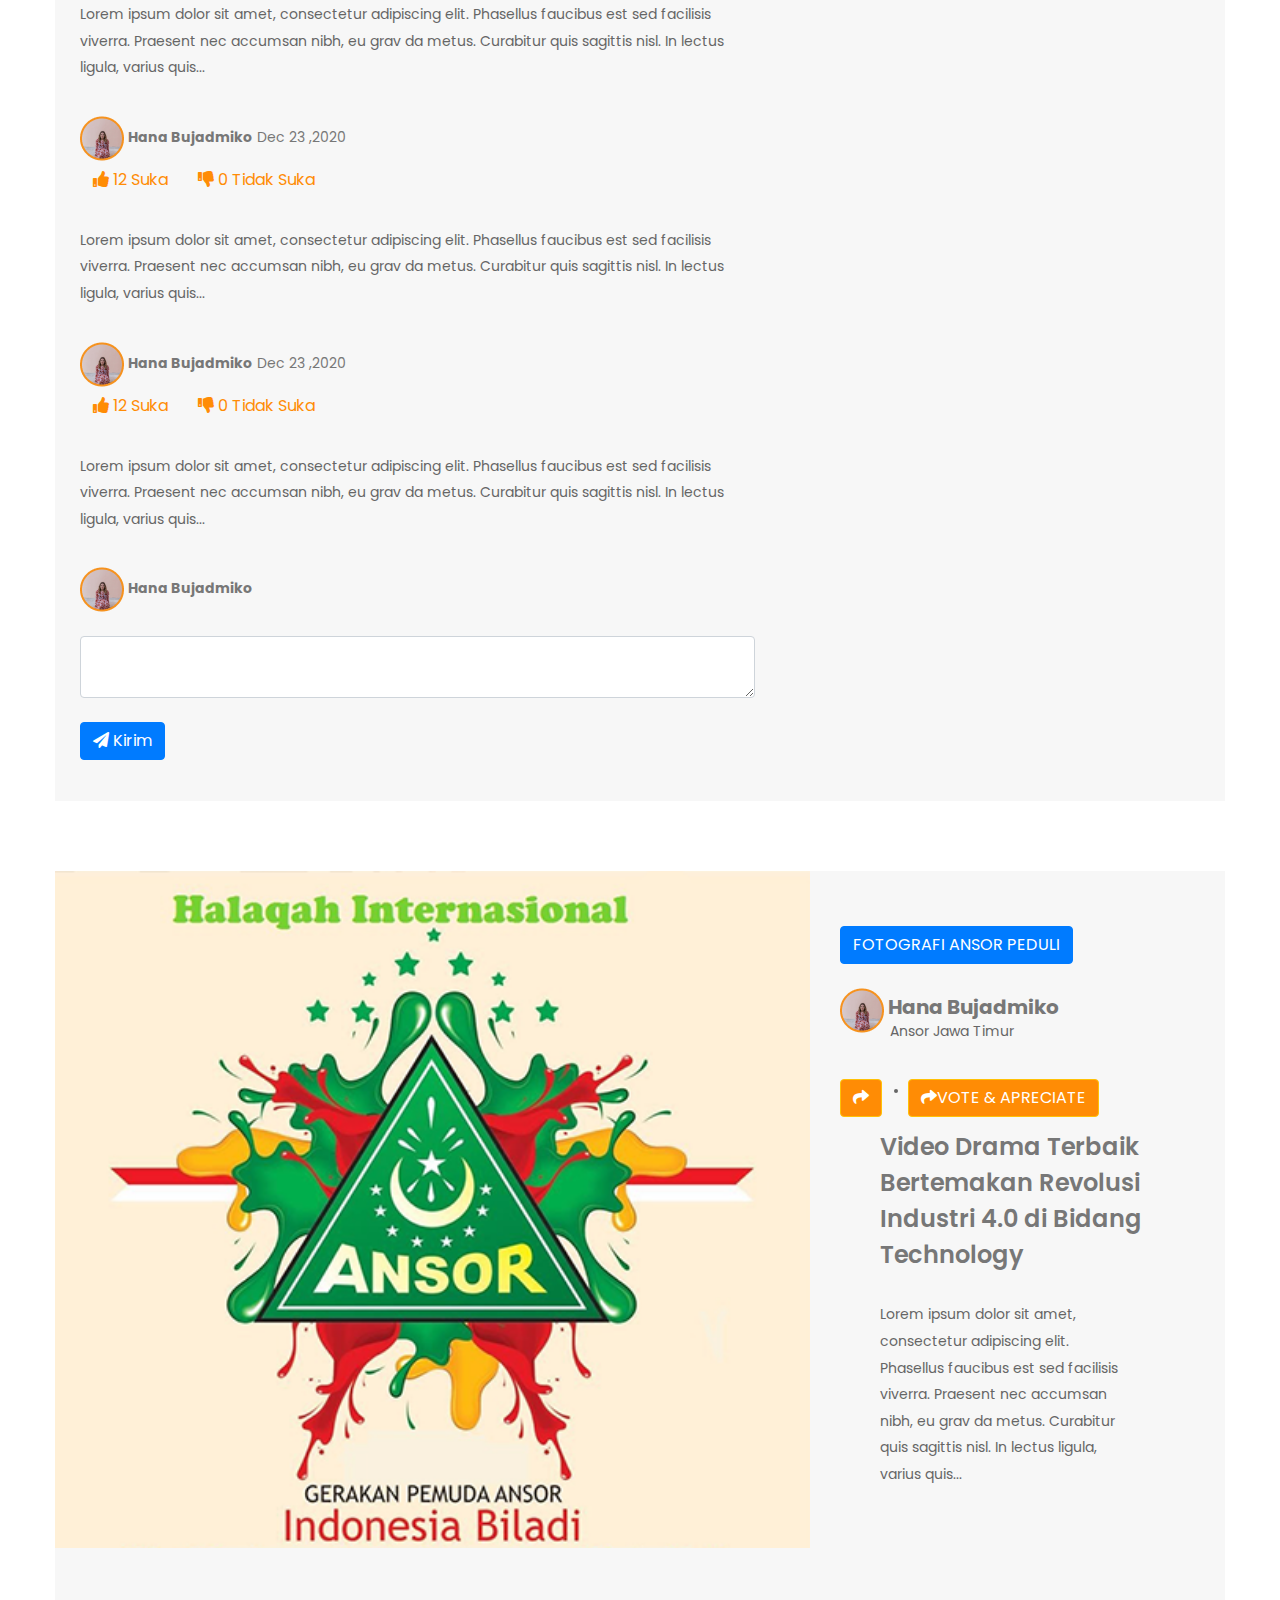
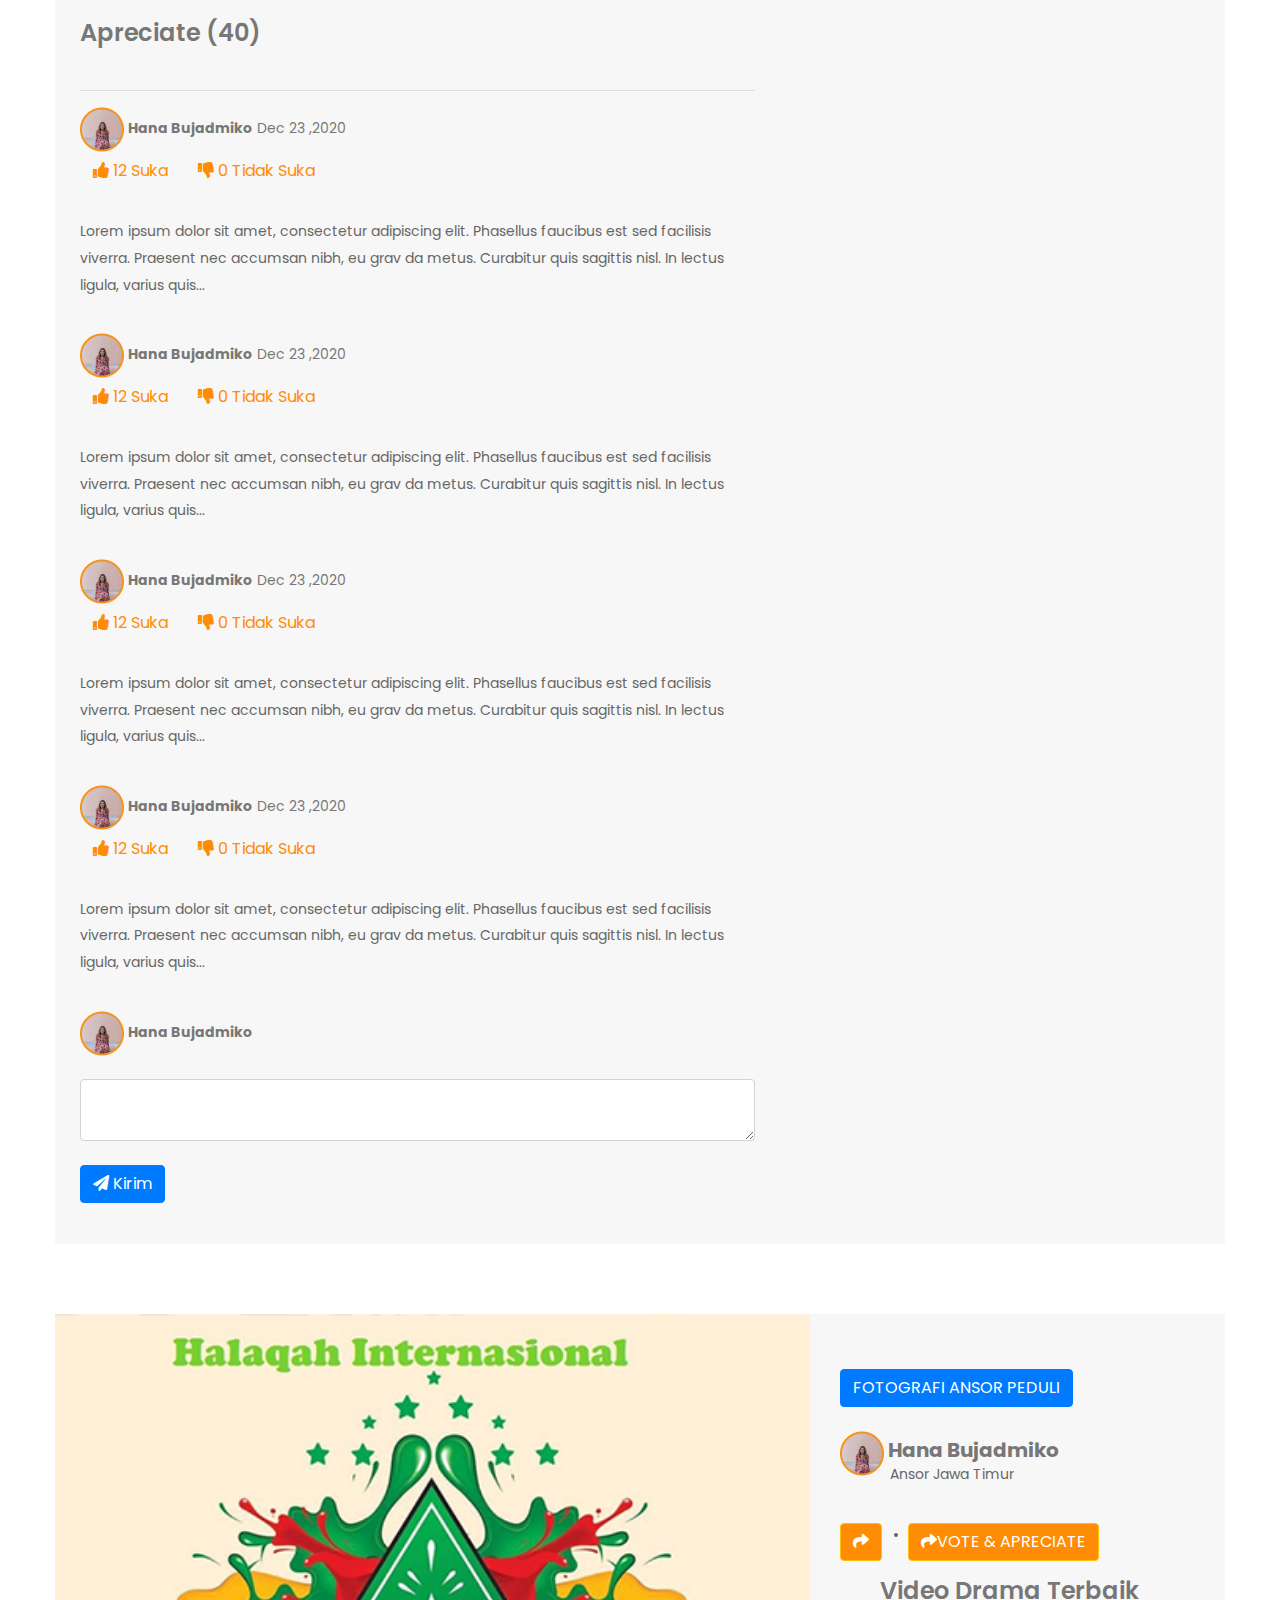
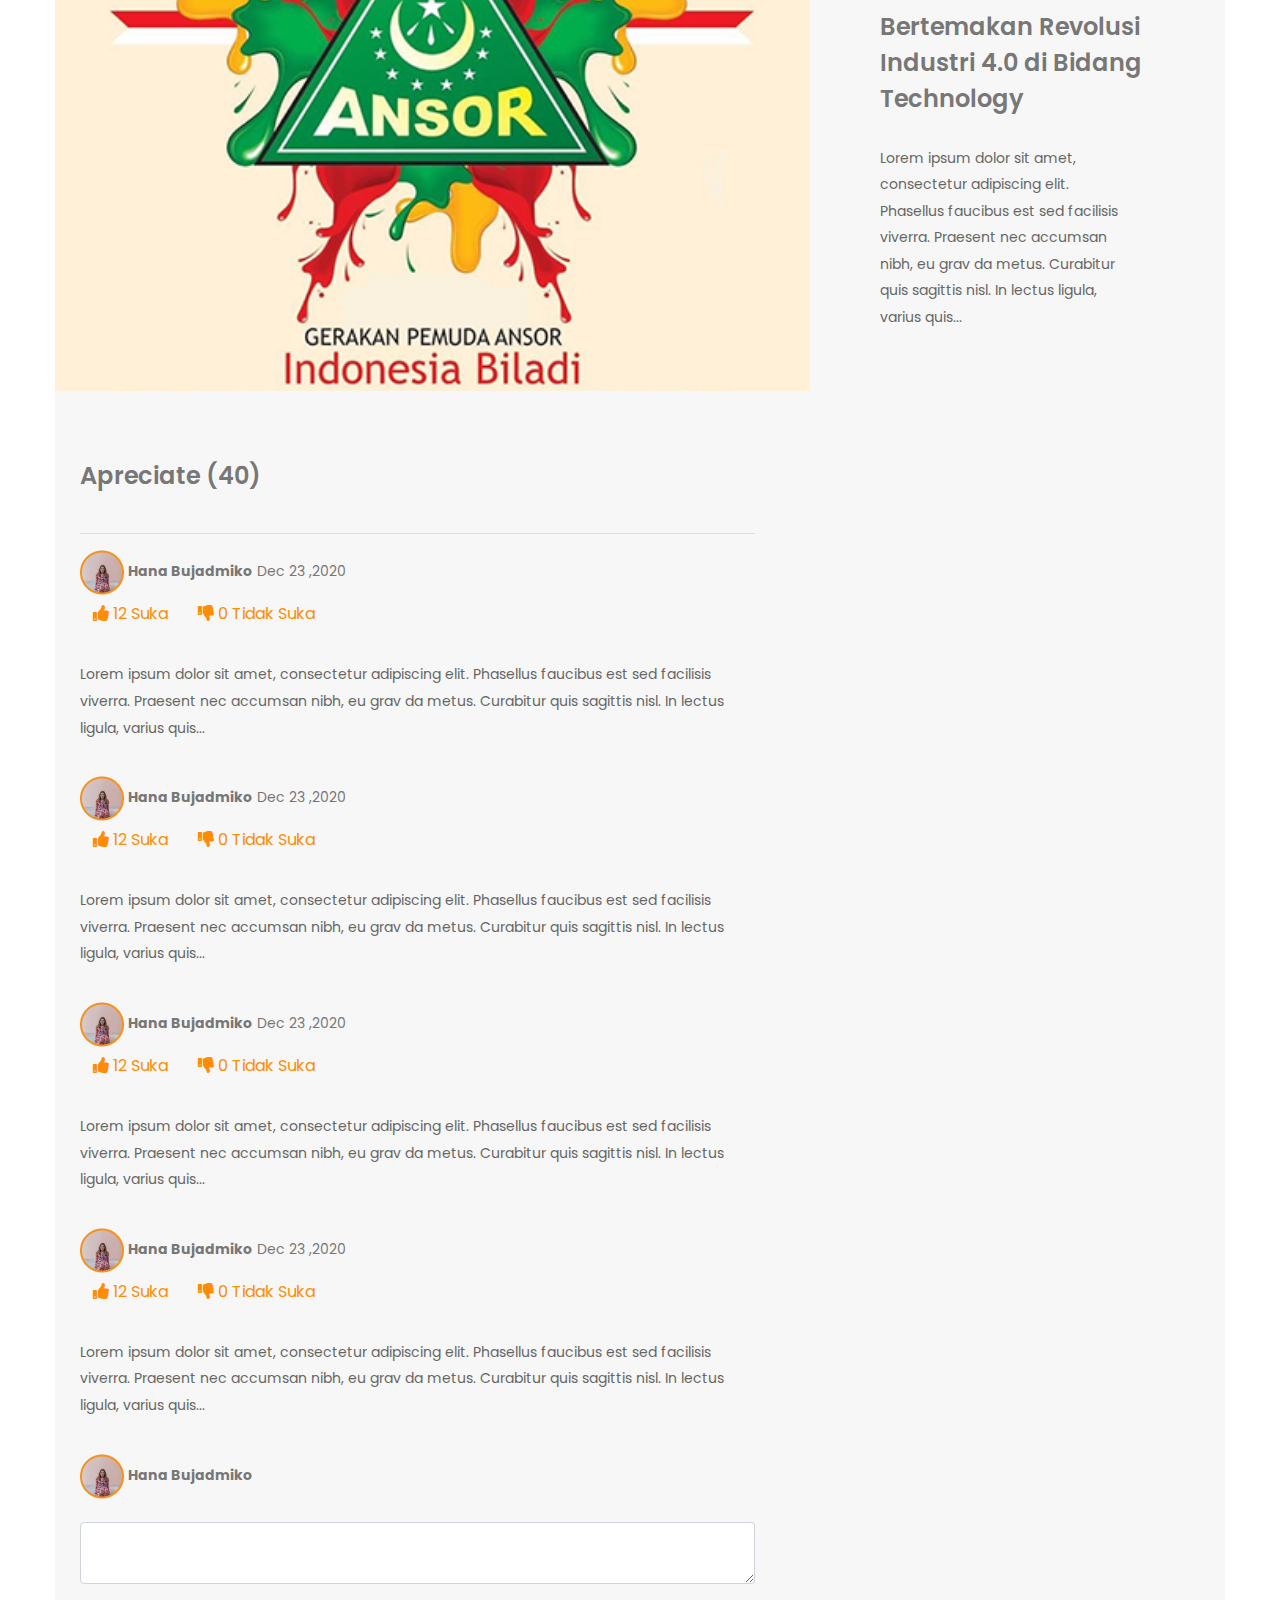
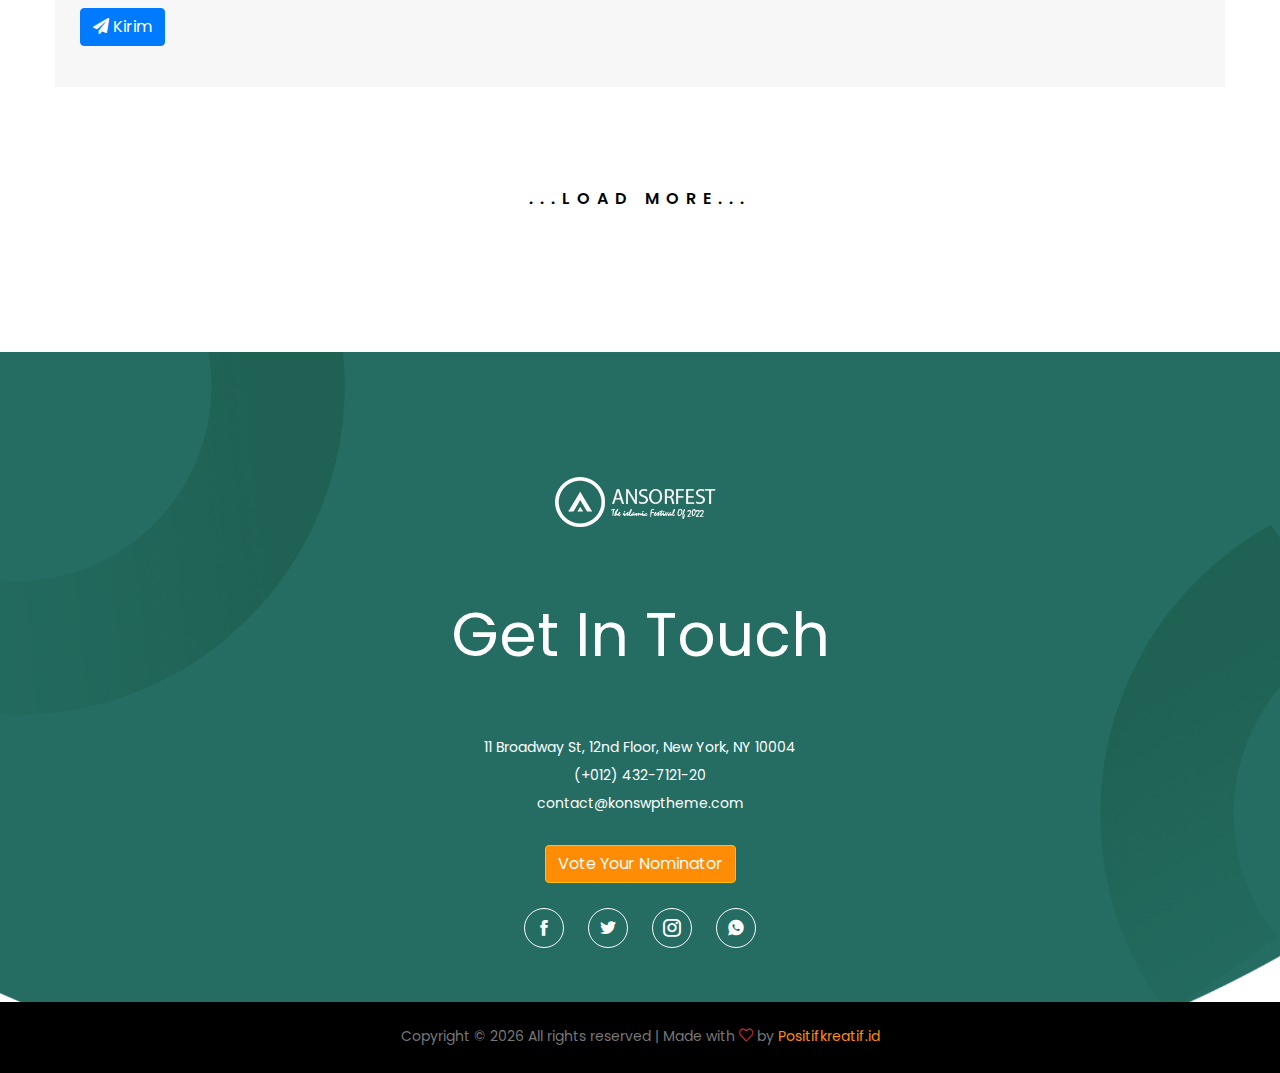
<file: detail.html>
<!DOCTYPE html>
<html lang="en-US">
	<head>
		<meta charset="UTF-8">
		<title>Ansor Awards - The Biggest Awards Islamic Festival Of 2022</title>
		<meta name="description" content="The Biggest Awards Islamic Festival Of 2022"/>
		<meta name="viewport" content="width=device-width, initial-scale=1">
		<meta property="og:locale" content="en_US" />
		<meta property="og:type" content="website" />
		<meta property="og:title" content="Ansor Awards - The Biggest Awards Islamic Festival Of 2022" />
		<meta property="og:url" content="awards.ansor" />
		<meta property="og:site_name" content="Ansor Awards" />
		<meta property="og:image" content="images/logo.png" />
		
		
		<!-- Stylesheets -->
		<link href="css/bootstrap.css" rel="stylesheet">
		<link href="css/main.css" rel="stylesheet">
		<link href="css/responsive.css" rel="stylesheet">
		
		
		<!-- Fonts -->
		<link href="https://fonts.googleapis.com/css2?family=Libre+Baskerville:wght@400;700&family=Poppins:wght@300;400;500;600;700;800;900&family=Roboto:wght@100;300;400;500;700;900&family=Teko:wght@300;400;500;600;700&display=swap" rel="stylesheet">
		
		<!-- Add site Favicon -->
		<link rel="shortcut icon" href="images/favicon.png" type="image/x-icon">
		<link rel="icon" href="images/favicon.png" type="image/x-icon">
		<meta name="msapplication-TileImage" content="images/favicon.png" />
		
		
		</head>

<body>

<div class="page-wrapper">
 	
   	<!-- Main Header-->
		<header class="main-header">

			<!-- Header Upper -->
			<div class="header-upper">
				<div class="outer-container">
					<div class="inner-container clearfix">

						<div class="pull-left logo-box">
							<div class="logo"><a href="index.html"><img src="images/logo.png" alt="" title=""></a></div>
						</div>

						<div class="nav-outer pull-left clearfix">
							<!-- Mobile Navigation Toggler -->
							<div class="mobile-nav-toggler"><span class="icon ti-menu"></span></div>
							<!-- Main Menu -->
							<nav class="main-menu navbar-expand-md">
								<div class="navbar-header">
									<button class="navbar-toggler" type="button" data-toggle="collapse"
										data-target="#navbarSupportedContent" aria-controls="navbarSupportedContent" aria-expanded="false"
										aria-label="Toggle navigation">
										<span class="icon-bar"></span>
										<span class="icon-bar"></span>
										<span class="icon-bar"></span>
									</button>
								</div>

								<div class="navbar-collapse show collapse clearfix" id="navbarSupportedContent">
									<ul class="navigation clearfix">
										<li class="current"><a href="index.html">Home</a></li>
										<li><a href="nominasi.html">Nominasi</a></li>
										<li class="dropdown"><a href="#">Kategori Awards</a>
											<ul>
												<li><a href="nominasi.html">Kategori Video</a></li>
												<li><a href="nominasi.html">Kategori Fotografi</a></li>
												<li><a href="nominasi.html">Kategori Cerita Pendek</a></li>
											</ul>
										</li>
										<li class="dropdown user-log"><a href="#"><img style="width: 70%;" src="images/usr.png" alt=""></a>
											<ul>
												<li><a href="#">Profile</a></li>
												<li><a href="#">Log Out</a></li>
											</ul>
										</li>
										
									</ul>
								</div>

							</nav>

						</div>

						<!-- Outer Box -->
						<div class="outer-box clearfix">
							<ul class="language-list">
								<li><a href="#">Login</a></li>
								<li><a href="#">Register</a></li>
							</ul>
							<!-- Mobile Navigation Toggler -->
							<div class="mobile-nav-toggler">menu <span class="icon ion-android-menu"></span></div>
						</div>

					</div>
				</div>
			</div>
			<!--End Header Upper-->

			<!-- Mobile Menu  -->
			<div class="mobile-menu">
				<div class="menu-backdrop"></div>
				<div class="close-btn"><span class="icon lnr lnr-cross"></span></div>

				<nav class="menu-box">
					<div class="nav-logo"><a href="index.html"><img src="images/logo-2.png" alt="" title=""></a></div>
					<div class="menu-outer">
						<!--Here Menu Will Come Automatically Via Javascript / Same Menu as in Header-->
					</div>
				</nav>
			</div><!-- End Mobile Menu -->

		</header>
		<!--End Main Header -->
	
	<!-- Page Title Section -->
    <div class="project-section" style="background-color: #FF8C05;">
		<br><br><br><br><hr>
    		<!-- Sec Title -->
			<div class="sec-title">
				<div class="pull-left">
					<h5 style="color: #fff;">Just The Best</h5>
					<h2>NOMINASI</h2>
				</div>
				<div class="pull-right">
					<p style="color: #FFF;">Lorem, ipsum dolor sit amet consectetur adipisicing elit. Velit fugiat officiis consequuntur labore non tempore minus omnis cupiditate maxime itaque ut doloribus cum vero quidem, repudiandae praesentium et sunt quam!</p>
				</div>
			</div>
	</div>
	<!-- End Page Title Section -->
	
	<!-- Blog Page Section -->
    <section class="blog-page-section">
    	<div class="auto-container">
            <!-- MixitUp Galery -->
			<div class="mixitup-gallery">
				
				<!-- Filter -->
				<div class="filters clearfix">
					
					<ul class="filter-tabs filter-btns clearfix">
						<li class="active filter" data-role="button" data-filter="all">All</li>
						<li class="filter" data-role="button" data-filter=".residentials">Kategori Video</li>
						<li class="filter" data-role="button" data-filter=".commercials">Kategori Fotografi</li>
						<li class="filter" data-role="button" data-filter=".architecture">archKatrgori Cerpen</li>
					</ul>
					
				</div>
				
				<div class="filter-list clearfix">
					
					<!-- News Block Two -->
					<div class="news-block-two mix commercials architecture">
						<div class="inner-box">
							<div class="row clearfix">
								
								<!-- Image Column -->
								<div class="image-column col-lg-8 col-md-12 col-sm-12">
									<div class="inner-column">
										<div class="image-layer" style="background-image: url(images/resource/news-1.png)"></div>
										<div class="image">
											<a href="blog-detail.html"><img src="images/resource/news-1.png" alt="Gambar Tidak Tesedia" /></a>
										</div>
									</div>
								</div>
								
								<!-- Content Column -->
								<div class="content-column col-lg-4 col-md-12 col-sm-12">
									<div class="inner-column">
										<ul class="info-list">
											<li><a class="btn btn-primary" href="">Fotografi Ansor Peduli</a></li>
										</ul>
										<br>
										<ul class="info-list">
											<img src="images/usr.png" alt=""> <b style="font-size: 20px;"> Hana Bujadmiko</b>
											<p style="margin-top: -15px; margin-left: 50px;">Ansor Jawa Timur</p>
											<li><a class="btn btn-warning" href="#"><i class="fa fa-share"></i></a></li>
											<li><a class="btn btn-warning" href="#"><i class="fa fa-share"></i>Vote & Apreciate</a></li>
										</ul>
										<h4>Video Drama Terbaik Bertemakan Revolusi Industri 4.0 di Bidang Technology</h4>
										<p>Lorem ipsum dolor sit amet, consectetur adipiscing elit. Phasellus faucibus est sed facilisis viverra. Praesent nec accumsan nibh, eu grav da metus. Curabitur quis sagittis nisl. In lectus ligula, varius quis...</p>
										
									</div>
								</div>

								<!-- comment coloum  -->
								<div class="content-column col-lg-8 col-md-12 col-sm-12">
									<div class="inner-column">
									<h4>Apreciate (40)</h4>

									<br>
									<hr>
									<!-- comentar  -->
									<div class="comentar">

										<ul class="info-list-comment">
											<img src="images/usr.png" alt="">
											<b>Hana Bujadmiko</b>  Dec 23 ,2020 <br>
											<a class="btn" href="#"><i class="fa fa-thumbs-up"></i> 12 Suka</a>
											<a class="btn" href="#"><i class="fa fa-thumbs-down"></i> 0 Tidak Suka</a>
										</ul>
										<p>Lorem ipsum dolor sit amet, consectetur adipiscing elit. Phasellus faucibus est sed facilisis viverra. Praesent nec accumsan nibh, eu grav da metus. Curabitur quis sagittis nisl. In lectus ligula, varius quis...</p>
										
									</div>

										<!-- comentar  -->
										<div class="comentar">

											<ul class="info-list-comment">
												<img src="images/usr.png" alt="">
												<b>Hana Bujadmiko</b>  Dec 23 ,2020 <br>
												<a class="btn" href="#"><i class="fa fa-thumbs-up"></i> 12 Suka</a>
												<a class="btn" href="#"><i class="fa fa-thumbs-down"></i> 0 Tidak Suka</a>
											</ul>
											<p>Lorem ipsum dolor sit amet, consectetur adipiscing elit. Phasellus faucibus est sed facilisis viverra. Praesent nec accumsan nibh, eu grav da metus. Curabitur quis sagittis nisl. In lectus ligula, varius quis...</p>
											
										</div>
											<!-- comentar  -->
									<div class="comentar">

										<ul class="info-list-comment">
											<img src="images/usr.png" alt="">
											<b>Hana Bujadmiko</b>  Dec 23 ,2020 <br>
											<a class="btn" href="#"><i class="fa fa-thumbs-up"></i> 12 Suka</a>
											<a class="btn" href="#"><i class="fa fa-thumbs-down"></i> 0 Tidak Suka</a>
										</ul>
										<p>Lorem ipsum dolor sit amet, consectetur adipiscing elit. Phasellus faucibus est sed facilisis viverra. Praesent nec accumsan nibh, eu grav da metus. Curabitur quis sagittis nisl. In lectus ligula, varius quis...</p>
										
									</div>
										<!-- comentar  -->
										<div class="comentar">

											<ul class="info-list-comment">
												<img src="images/usr.png" alt="">
												<b>Hana Bujadmiko</b>  Dec 23 ,2020 <br>
												<a class="btn" href="#"><i class="fa fa-thumbs-up"></i> 12 Suka</a>
												<a class="btn" href="#"><i class="fa fa-thumbs-down"></i> 0 Tidak Suka</a>
											</ul>
											<p>Lorem ipsum dolor sit amet, consectetur adipiscing elit. Phasellus faucibus est sed facilisis viverra. Praesent nec accumsan nibh, eu grav da metus. Curabitur quis sagittis nisl. In lectus ligula, varius quis...</p>
											
										</div>


										<div class="comentar">
											<ul class="info-list-comment">
												<img src="images/usr.png" alt="">
												<b>Hana Bujadmiko</b>  <br> <br>
												<div class="form-group">
													<textarea class="form-control" type="text" aria-placeholder="Tulis Komentar"> </textarea> <br>
													<button class="btn btn-primary"> <i class="fas fa-paper-plane"></i> Kirim</button>
												</div>
											</ul>
										</div>
										
									</div>
								</div>

								
							</div>
						</div>
					</div>
					
					<!-- News Block Two -->
					<div class="news-block-two mix interior residentials">
						<div class="inner-box">
							<div class="row clearfix">
								
								<!-- Image Column -->
								<div class="image-column col-lg-8 col-md-12 col-sm-12">
									<div class="inner-column">
										<div class="image-layer" style="background-image: url(images/resource/news-1.png)"></div>
										<div class="image">
											<a href="blog-detail.html"><img src="images/resource/news-1.png" alt="Gambar Tidak Tesedia" /></a>
										</div>
									</div>
								</div>
								
								<!-- Content Column -->
								<div class="content-column col-lg-4 col-md-12 col-sm-12">
									<div class="inner-column">
										<ul class="info-list">
											<li><a class="btn btn-primary" href="">Fotografi Ansor Peduli</a></li>
										</ul>
										<br>
										<ul class="info-list">
											<img src="images/usr.png" alt=""> <b style="font-size: 20px;"> Hana Bujadmiko</b>
											<p style="margin-top: -15px; margin-left: 50px;">Ansor Jawa Timur</p>
											<li><a class="btn btn-warning" href="#"><i class="fa fa-share"></i></a></li>
											<li><a class="btn btn-warning" href="#"><i class="fa fa-share"></i>Vote & Apreciate</a></li>
										</ul>
										<h4>Video Drama Terbaik Bertemakan Revolusi Industri 4.0 di Bidang Technology</h4>
										<p>Lorem ipsum dolor sit amet, consectetur adipiscing elit. Phasellus faucibus est sed facilisis viverra. Praesent nec accumsan nibh, eu grav da metus. Curabitur quis sagittis nisl. In lectus ligula, varius quis...</p>
										
									</div>
								</div>

								<!-- comment coloum  -->
								<div class="content-column col-lg-8 col-md-12 col-sm-12">
									<div class="inner-column">
									<h4>Apreciate (40)</h4>

									<br>
									<hr>
									<!-- comentar  -->
									<div class="comentar">

										<ul class="info-list-comment">
											<img src="images/usr.png" alt="">
											<b>Hana Bujadmiko</b>  Dec 23 ,2020 <br>
											<a class="btn" href="#"><i class="fa fa-thumbs-up"></i> 12 Suka</a>
											<a class="btn" href="#"><i class="fa fa-thumbs-down"></i> 0 Tidak Suka</a>
										</ul>
										<p>Lorem ipsum dolor sit amet, consectetur adipiscing elit. Phasellus faucibus est sed facilisis viverra. Praesent nec accumsan nibh, eu grav da metus. Curabitur quis sagittis nisl. In lectus ligula, varius quis...</p>
										
									</div>

										<!-- comentar  -->
										<div class="comentar">

											<ul class="info-list-comment">
												<img src="images/usr.png" alt="">
												<b>Hana Bujadmiko</b>  Dec 23 ,2020 <br>
												<a class="btn" href="#"><i class="fa fa-thumbs-up"></i> 12 Suka</a>
												<a class="btn" href="#"><i class="fa fa-thumbs-down"></i> 0 Tidak Suka</a>
											</ul>
											<p>Lorem ipsum dolor sit amet, consectetur adipiscing elit. Phasellus faucibus est sed facilisis viverra. Praesent nec accumsan nibh, eu grav da metus. Curabitur quis sagittis nisl. In lectus ligula, varius quis...</p>
											
										</div>
											<!-- comentar  -->
									<div class="comentar">

										<ul class="info-list-comment">
											<img src="images/usr.png" alt="">
											<b>Hana Bujadmiko</b>  Dec 23 ,2020 <br>
											<a class="btn" href="#"><i class="fa fa-thumbs-up"></i> 12 Suka</a>
											<a class="btn" href="#"><i class="fa fa-thumbs-down"></i> 0 Tidak Suka</a>
										</ul>
										<p>Lorem ipsum dolor sit amet, consectetur adipiscing elit. Phasellus faucibus est sed facilisis viverra. Praesent nec accumsan nibh, eu grav da metus. Curabitur quis sagittis nisl. In lectus ligula, varius quis...</p>
										
									</div>
										<!-- comentar  -->
										<div class="comentar">

											<ul class="info-list-comment">
												<img src="images/usr.png" alt="">
												<b>Hana Bujadmiko</b>  Dec 23 ,2020 <br>
												<a class="btn" href="#"><i class="fa fa-thumbs-up"></i> 12 Suka</a>
												<a class="btn" href="#"><i class="fa fa-thumbs-down"></i> 0 Tidak Suka</a>
											</ul>
											<p>Lorem ipsum dolor sit amet, consectetur adipiscing elit. Phasellus faucibus est sed facilisis viverra. Praesent nec accumsan nibh, eu grav da metus. Curabitur quis sagittis nisl. In lectus ligula, varius quis...</p>
											
										</div>


										<div class="comentar">
											<ul class="info-list-comment">
												<img src="images/usr.png" alt="">
												<b>Hana Bujadmiko</b>  <br> <br>
												<div class="form-group">
													<textarea class="form-control" type="text" aria-placeholder="Tulis Komentar"> </textarea> <br>
													<button class="btn btn-primary"> <i class="fas fa-paper-plane"></i> Kirim</button>
												</div>
											</ul>
										</div>
										
									</div>
								</div>

								
							</div>
						</div>
					</div>
					
					<!-- News Block Two -->
					<div class="news-block-two mix interior architecture">
						<div class="inner-box">
							<div class="row clearfix">
								
								<!-- Image Column -->
								<div class="image-column col-lg-8 col-md-12 col-sm-12">
									<div class="inner-column">
										<div class="image-layer" style="background-image: url(images/resource/news-1.png)"></div>
										<div class="image">
											<a href="blog-detail.html"><img src="images/resource/news-1.png" alt="Gambar Tidak Tesedia" /></a>
										</div>
									</div>
								</div>
								
								<!-- Content Column -->
								<div class="content-column col-lg-4 col-md-12 col-sm-12">
									<div class="inner-column">
										<ul class="info-list">
											<li><a class="btn btn-primary" href="">Fotografi Ansor Peduli</a></li>
										</ul>
										<br>
										<ul class="info-list">
											<img src="images/usr.png" alt=""> <b style="font-size: 20px;"> Hana Bujadmiko</b>
											<p style="margin-top: -15px; margin-left: 50px;">Ansor Jawa Timur</p>
											<li><a class="btn btn-warning" href="#"><i class="fa fa-share"></i></a></li>
											<li><a class="btn btn-warning" href="#"><i class="fa fa-share"></i>Vote & Apreciate</a></li>
										</ul>
										<h4>Video Drama Terbaik Bertemakan Revolusi Industri 4.0 di Bidang Technology</h4>
										<p>Lorem ipsum dolor sit amet, consectetur adipiscing elit. Phasellus faucibus est sed facilisis viverra. Praesent nec accumsan nibh, eu grav da metus. Curabitur quis sagittis nisl. In lectus ligula, varius quis...</p>
										
									</div>
								</div>

								<!-- comment coloum  -->
								<div class="content-column col-lg-8 col-md-12 col-sm-12">
									<div class="inner-column">
									<h4>Apreciate (40)</h4>

									<br>
									<hr>
									<!-- comentar  -->
									<div class="comentar">

										<ul class="info-list-comment">
											<img src="images/usr.png" alt="">
											<b>Hana Bujadmiko</b>  Dec 23 ,2020 <br>
											<a class="btn" href="#"><i class="fa fa-thumbs-up"></i> 12 Suka</a>
											<a class="btn" href="#"><i class="fa fa-thumbs-down"></i> 0 Tidak Suka</a>
										</ul>
										<p>Lorem ipsum dolor sit amet, consectetur adipiscing elit. Phasellus faucibus est sed facilisis viverra. Praesent nec accumsan nibh, eu grav da metus. Curabitur quis sagittis nisl. In lectus ligula, varius quis...</p>
										
									</div>

										<!-- comentar  -->
										<div class="comentar">

											<ul class="info-list-comment">
												<img src="images/usr.png" alt="">
												<b>Hana Bujadmiko</b>  Dec 23 ,2020 <br>
												<a class="btn" href="#"><i class="fa fa-thumbs-up"></i> 12 Suka</a>
												<a class="btn" href="#"><i class="fa fa-thumbs-down"></i> 0 Tidak Suka</a>
											</ul>
											<p>Lorem ipsum dolor sit amet, consectetur adipiscing elit. Phasellus faucibus est sed facilisis viverra. Praesent nec accumsan nibh, eu grav da metus. Curabitur quis sagittis nisl. In lectus ligula, varius quis...</p>
											
										</div>
											<!-- comentar  -->
									<div class="comentar">

										<ul class="info-list-comment">
											<img src="images/usr.png" alt="">
											<b>Hana Bujadmiko</b>  Dec 23 ,2020 <br>
											<a class="btn" href="#"><i class="fa fa-thumbs-up"></i> 12 Suka</a>
											<a class="btn" href="#"><i class="fa fa-thumbs-down"></i> 0 Tidak Suka</a>
										</ul>
										<p>Lorem ipsum dolor sit amet, consectetur adipiscing elit. Phasellus faucibus est sed facilisis viverra. Praesent nec accumsan nibh, eu grav da metus. Curabitur quis sagittis nisl. In lectus ligula, varius quis...</p>
										
									</div>
										<!-- comentar  -->
										<div class="comentar">

											<ul class="info-list-comment">
												<img src="images/usr.png" alt="">
												<b>Hana Bujadmiko</b>  Dec 23 ,2020 <br>
												<a class="btn" href="#"><i class="fa fa-thumbs-up"></i> 12 Suka</a>
												<a class="btn" href="#"><i class="fa fa-thumbs-down"></i> 0 Tidak Suka</a>
											</ul>
											<p>Lorem ipsum dolor sit amet, consectetur adipiscing elit. Phasellus faucibus est sed facilisis viverra. Praesent nec accumsan nibh, eu grav da metus. Curabitur quis sagittis nisl. In lectus ligula, varius quis...</p>
											
										</div>


										<div class="comentar">
											<ul class="info-list-comment">
												<img src="images/usr.png" alt="">
												<b>Hana Bujadmiko</b>  <br> <br>
												<div class="form-group">
													<textarea class="form-control" type="text" aria-placeholder="Tulis Komentar"> </textarea> <br>
													<button class="btn btn-primary"> <i class="fas fa-paper-plane"></i> Kirim</button>
												</div>
											</ul>
										</div>
										
									</div>
								</div>

								
							</div>
						</div>
					</div>
			
					
				</div>
				
				<!-- Load More -->
				<div class="load-more text-center">
					<a href="#">...Load more...</a>
				</div>
				
			</div>
		</div>
	</section>
	<!-- End Blog Page Section -->
	

		<!-- Main Footer -->
		<footer class="main-footer">
			<div class="auto-container">
				<div class="logo">
					<a href="index.html"><img src="images/logo.png" alt="" /></a>
				</div>
				<ul class="footer-page-nav">
					<h1 style="color: #FFF; font-size: 60px;">Get In Touch</h1>
				</ul>
				<div class="contact-info">11 Broadway St, 12nd Floor, New York, NY 10004 <br> <a
						href="tel:+012-432-7121-20">(+012) 432-7121-20</a> <br> <a
						href="mailto:contact@konswptheme.com">contact@konswptheme.com</a>
						<br> <br>

						<a class="btn btn-warning" href="#">Vote Your Nominator</a>
					
					</div>

						
				<ul class="footer-social-icons">
					<li><a href="http://facebook.com/" class="icofont-facebook"></a></li>
					<li><a href="https://twitter.com/" class="icofont-twitter"></a></li>
					<li><a href="http://google.com/" class="icofont-instagram"></a></li>
					<li><a href="http://linkedin.com/" class="icofont-whatsapp"></a></li>
				</ul>
				
			</div>
		</footer>
		<div style="background-color: #000; text-align: center;" class="copyright">
			<br> Copyright ©
			<script type="text/javascript">document.write(new Date().getFullYear());</script> All rights reserved | Made with <i class="icon-heart text-danger" aria-hidden="true"></i> by <a
				href="https://positifkreatif.id" target="_blank">Positifkreatif.id</a>
				<br>
				<br>
		</div>
		<!-- End Main Footer -->


			

        <!-- Register Modal-->
        <div class="modal fade" id="registermodal" tabindex="-1" role="dialog" aria-labelledby="exampleModalLabel"
        aria-hidden="true">
        <div class="modal-dialog" role="document">
            <div class="modal-content">
                <div class="modal-header">
                    <h5 class="modal-title" id="exampleModalLabel">Create an Account!</h5>
                    <button class="close" type="button" data-dismiss="modal" aria-label="Close">
                        <span aria-hidden="true">×</span>
                    </button>
                </div>
                <div class="modal-body">
                    <form class="user">
                        <div class="form-group row">
                            <div class="col-sm-6 mb-3 mb-sm-0">
                                <input type="text" class="form-control form-control-user" id="exampleFirstName"
                                    placeholder="First Name">
                            </div>
                            <div class="col-sm-6">
                                <input type="text" class="form-control form-control-user" id="exampleLastName"
                                    placeholder="Last Name">
                            </div>
                        </div>
                        <div class="form-group">
                            <input type="email" class="form-control form-control-user" id="exampleInputEmail"
                                placeholder="Email Address">
                        </div>
                 
                    <div class="form-group">
                        <input type="number" class="form-control form-control-user" id="exampleInputnumber"
                            placeholder="Nomor Hp">
                    </div>
                        <div class="form-group row">
                            <div class="col-sm-6 mb-3 mb-sm-0">
                                <input type="password" class="form-control form-control-user"
                                    id="exampleInputPassword" placeholder="Password">
                            </div>
                            <div class="col-sm-6">
                                <input type="password" class="form-control form-control-user"
                                    id="exampleRepeatPassword" placeholder="Repeat Password">
                            </div>
                        </div>
                        <a href="login.html" class="btn btn-primary btn-user btn-block">
                            Register Account
                        </a>
                      
                    </form>
                    <hr>
                    <div class="text-center">
                        <a class="small" href="forgot-password.html">Forgot Password?</a>
                    </div>
                    <div class="text-center">
                        <a class="small" href="#"  data-toggle="modal" data-target="#loginmodal"  data-dismiss="modal">Already have an account? Login!</a>
                    </div>

                </div>
                <div class="modal-footer">
                    <button class="btn btn-secondary" type="button" data-dismiss="modal">Close</button>

                </div>
            </div>
        </div>
    </div>


       <!-- login Modal-->
       <div class="modal fade" id="loginmodal" tabindex="-1" role="dialog" aria-labelledby="exampleModalLabel"
       aria-hidden="true">
       <div class="modal-dialog" role="document">
           <div class="modal-content">
               <div class="modal-header">
                   <h5 class="modal-title" id="exampleModalLabel">Login to Your Account?</h5>
                   <button class="close" type="button" data-dismiss="modal" aria-label="Close">
                       <span aria-hidden="true">×</span>
                   </button>
               </div>
               <div class="modal-body">

                <form class="user">
                    <div class="form-group">
                        <input type="email" class="form-control form-control-user"
                            id="exampleInputEmail" aria-describedby="emailHelp"
                            placeholder="Enter Email Address...">
                    </div>
                    <div class="form-group">
                        <input type="password" class="form-control form-control-user"
                            id="exampleInputPassword" placeholder="Password">
                    </div>
                    <div class="form-group">
                        <div class="custom-control custom-checkbox small">
                            <input type="checkbox" class="custom-control-input" id="customCheck">
                            <label class="custom-control-label" for="customCheck">Remember
                                Me</label>
                        </div>
                    </div>
                    <a href="admin-dashboard/index.html" class="btn btn-primary btn-user btn-block">
                        Login
                    </a>
                </form>
                <hr>
                <div class="text-center">
                    <a class="small" href="forgot-password.html">Forgot Password?</a>
                </div>
                <div class="text-center">
                    <a class="small" href="#" data-toggle="modal" data-target="#regismodal">Create an Account!</a>
                </div>


               </div>
               <div class="modal-footer">
                   <button class="btn btn-secondary" type="button" data-dismiss="modal">Close</button>
               </div>
           </div>
       </div>
   </div>


     <!-- Sukses Modal-->
	 <div class="modal fade modal-auto-disimis" id="sukses" tabindex="-1" role="dialog" aria-labelledby="exampleModalLabel"
	 aria-hidden="true">
	 <div class="modal-dialog" role="document">
		 <div class="modal-content">
			 <div class="modal-header">
				 <h5 class="modal-title text-success" id="exampleModalLabel">Yeay, Vote Kamu Berhasil</h5>
				 <button class="close" type="button" data-dismiss="modal" aria-label="Close">
					 <span aria-hidden="true">×</span>
				 </button>
			 </div>
			 <div class="modal-body text-danger"> <i class="fas fa-alert"></i> Kamu Tidak Dapat Merubah Pilhan Vote ya...</div>
		 </div>
	 </div>
 </div>
   
    <!-- vote Modal-->
    <div class="modal fade" id="votemodal" tabindex="-1" role="dialog" aria-labelledby="exampleModalLabel"
        aria-hidden="true">
        <div class="modal-dialog" role="document">
            <div class="modal-content">
                <div class="modal-header">
                    <h5 class="modal-title" id="exampleModalLabel">Kamu Memilih Vote Hana Budjadmiko?</h5>
                    <button class="close" type="button" data-dismiss="modal" aria-label="Close">
                        <span aria-hidden="true">×</span>
                    </button>
                </div>
                <div class="modal-body">Pilih "Vote Now" jika kamu yakin.</div>
                <div class="modal-footer">
                    <button class="btn btn-secondary" type="button" data-dismiss="modal">Cancel</button>
                    <a class="btn btn-success" href="#" data-toggle="modal" data-target="#sukses">Vote Now</a>
                </div>
            </div>
        </div>
    </div>
	
</div>
<!--End pagewrapper-->

<script>
	$('.modal-auto-disimis').on('shown.bs.modal', function () {
    $(this).delay(7000).fadeOut(200, function () {
        $(this).modal('hide');
    });
})
</script>

<!-- Scroll To Top -->
<div class="scroll-to-top scroll-to-target" data-target="html"><span class="fa fa-arrow-circle-up"></span></div>

<script src="js/jquery.js"></script>
<script src="js/popper.min.js"></script>
<script src="js/bootstrap.min.js"></script>
<script src="js/jquery.mCustomScrollbar.concat.min.js"></script>
<script src="js/jquery.fancybox.js"></script>
<script src="js/appear.js"></script>
<script src="js/owl.js"></script>
<script src="js/wow.js"></script>
<script src="js/mixitup.js"></script>
<script src="js/parallax.min.js"></script>
<script src="js/tilt.jquery.min.js"></script>
<script src="js/jquery.paroller.min.js"></script>
<script src="js/jquery-ui.js"></script>
<script src="js/script.js"></script>

</body>
</html>
</file>
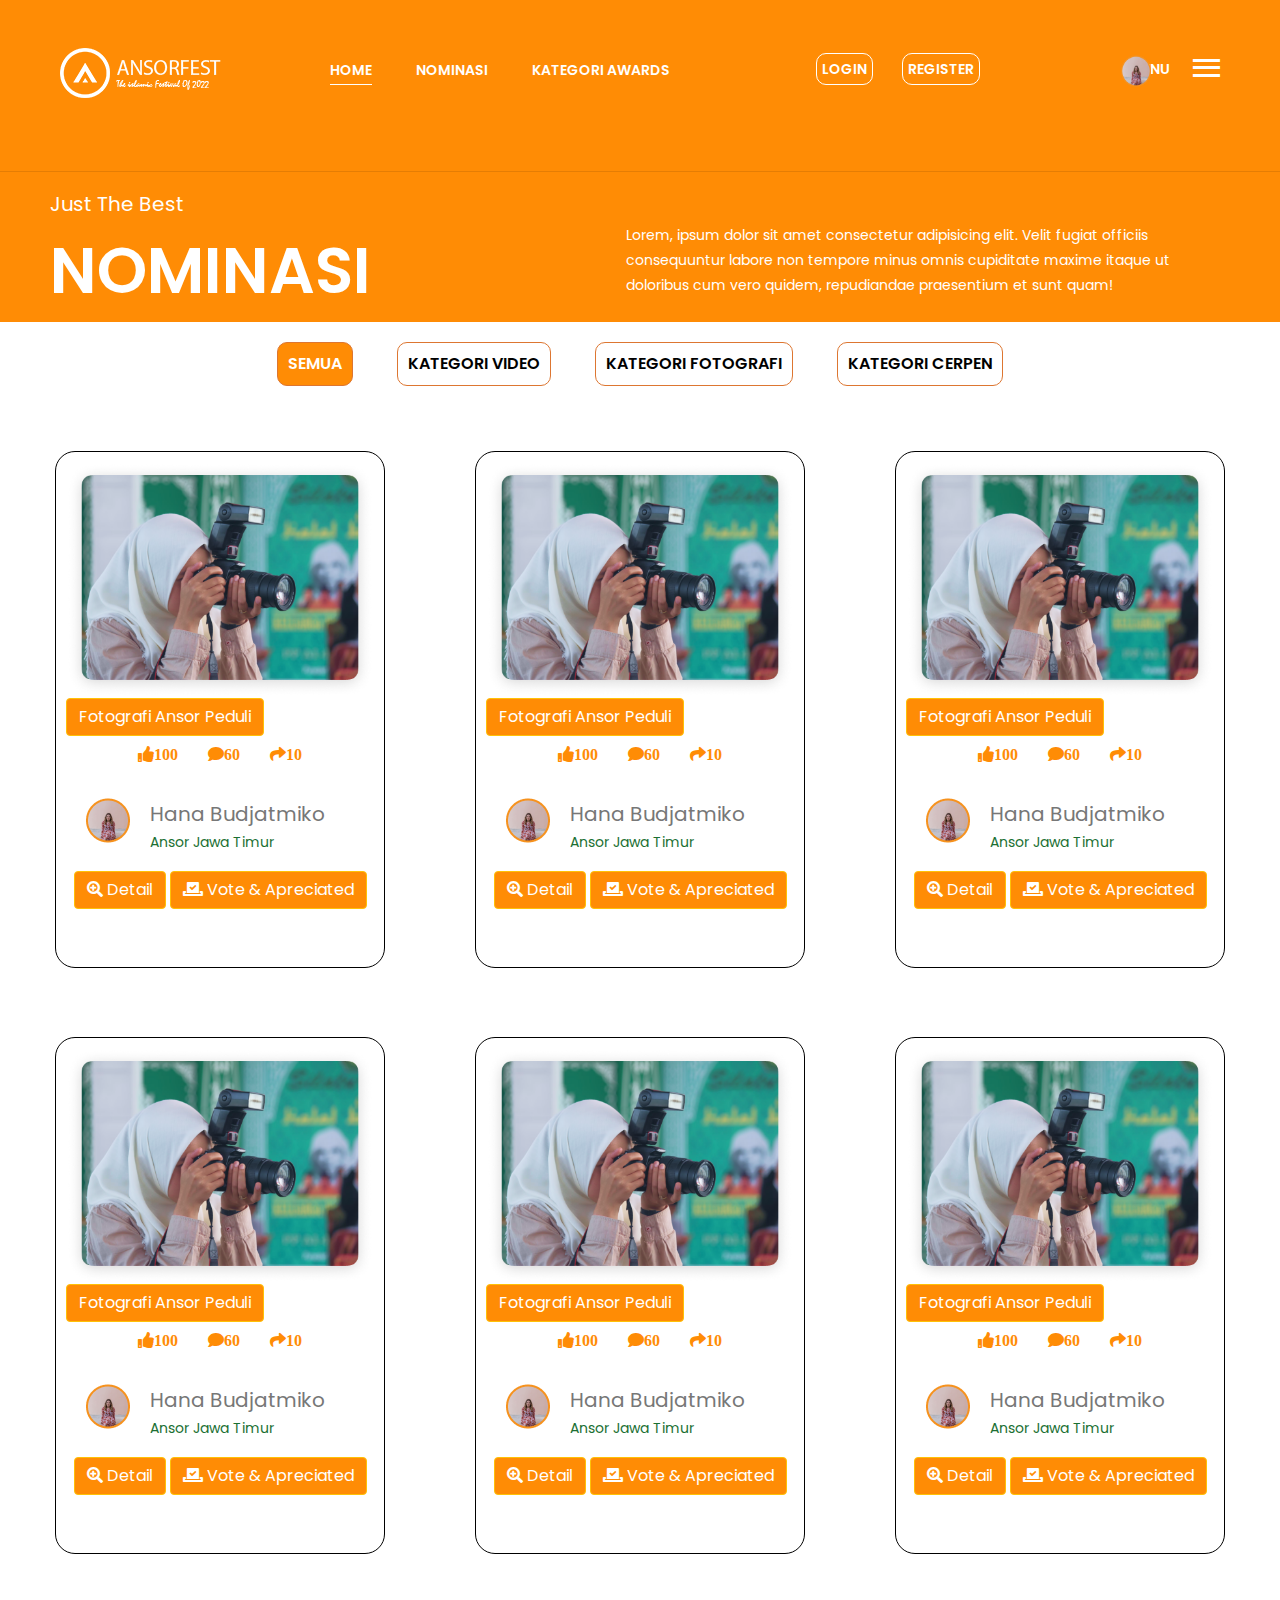
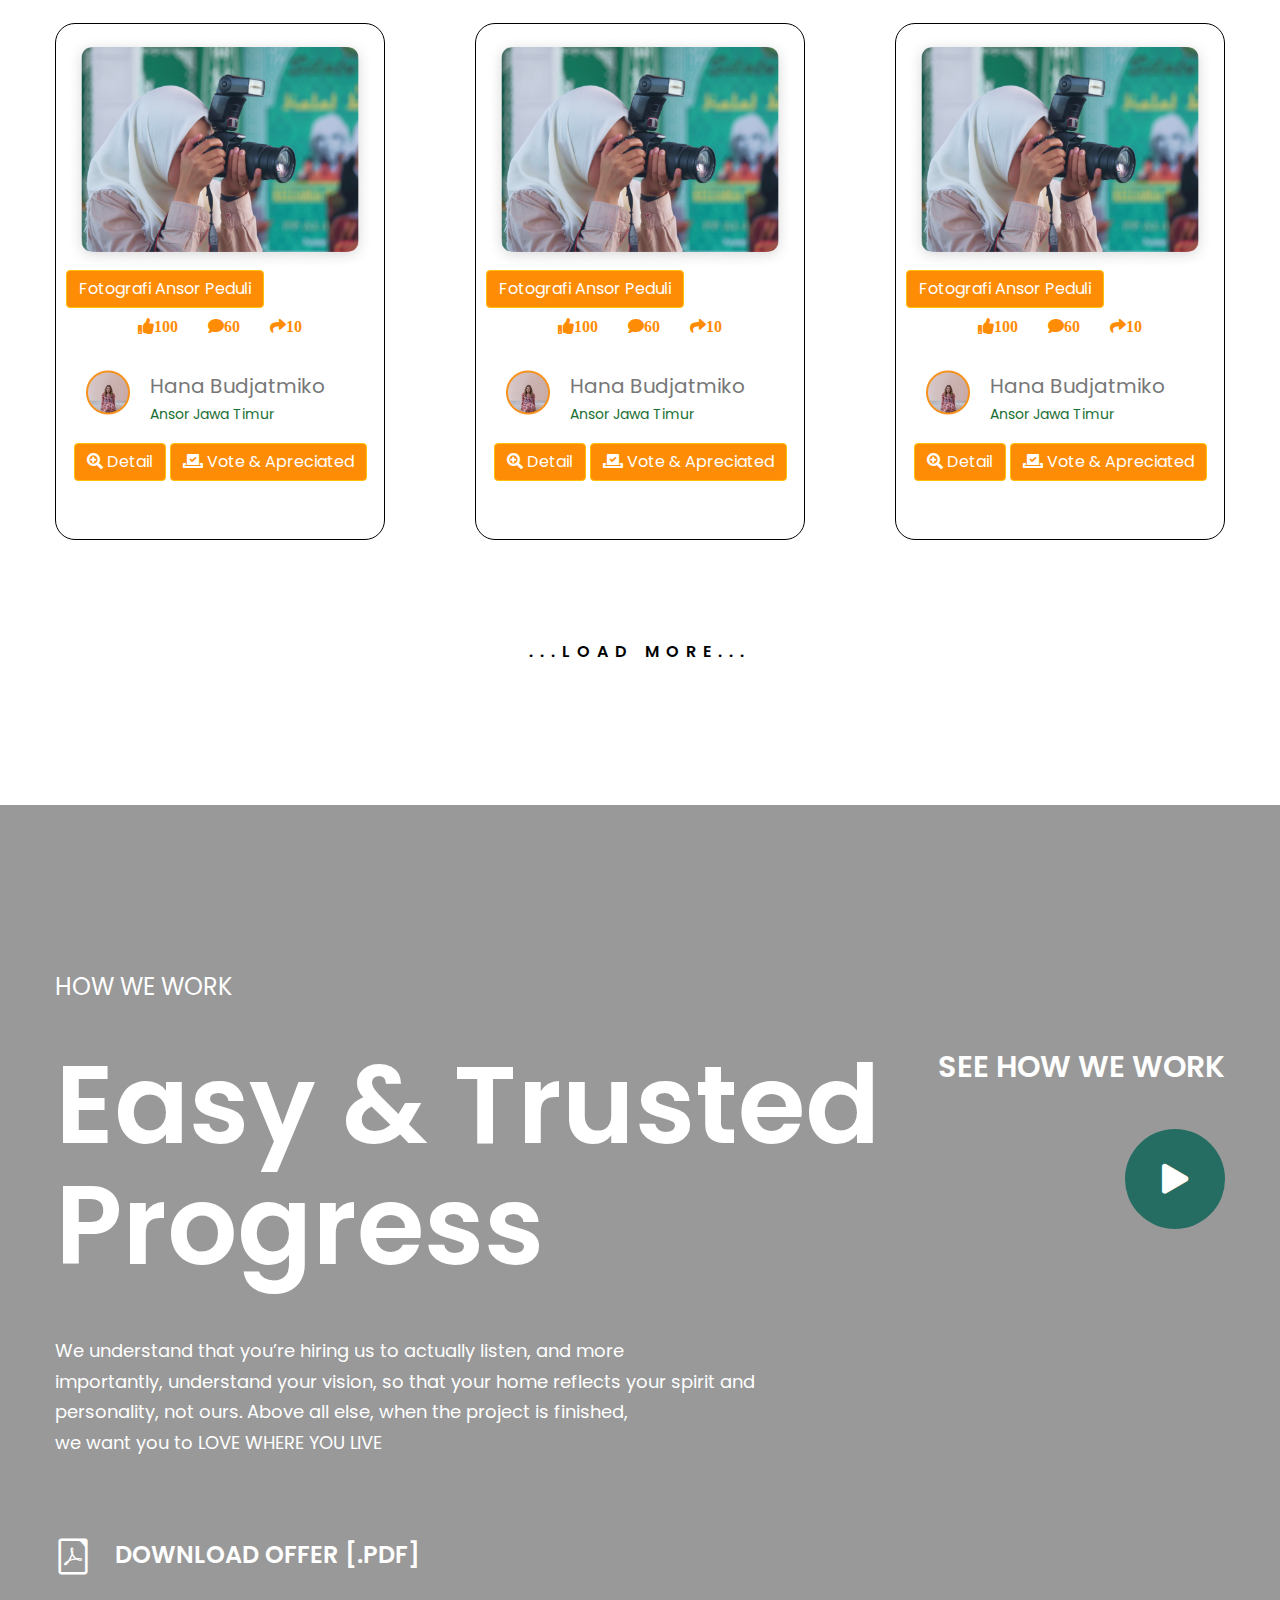
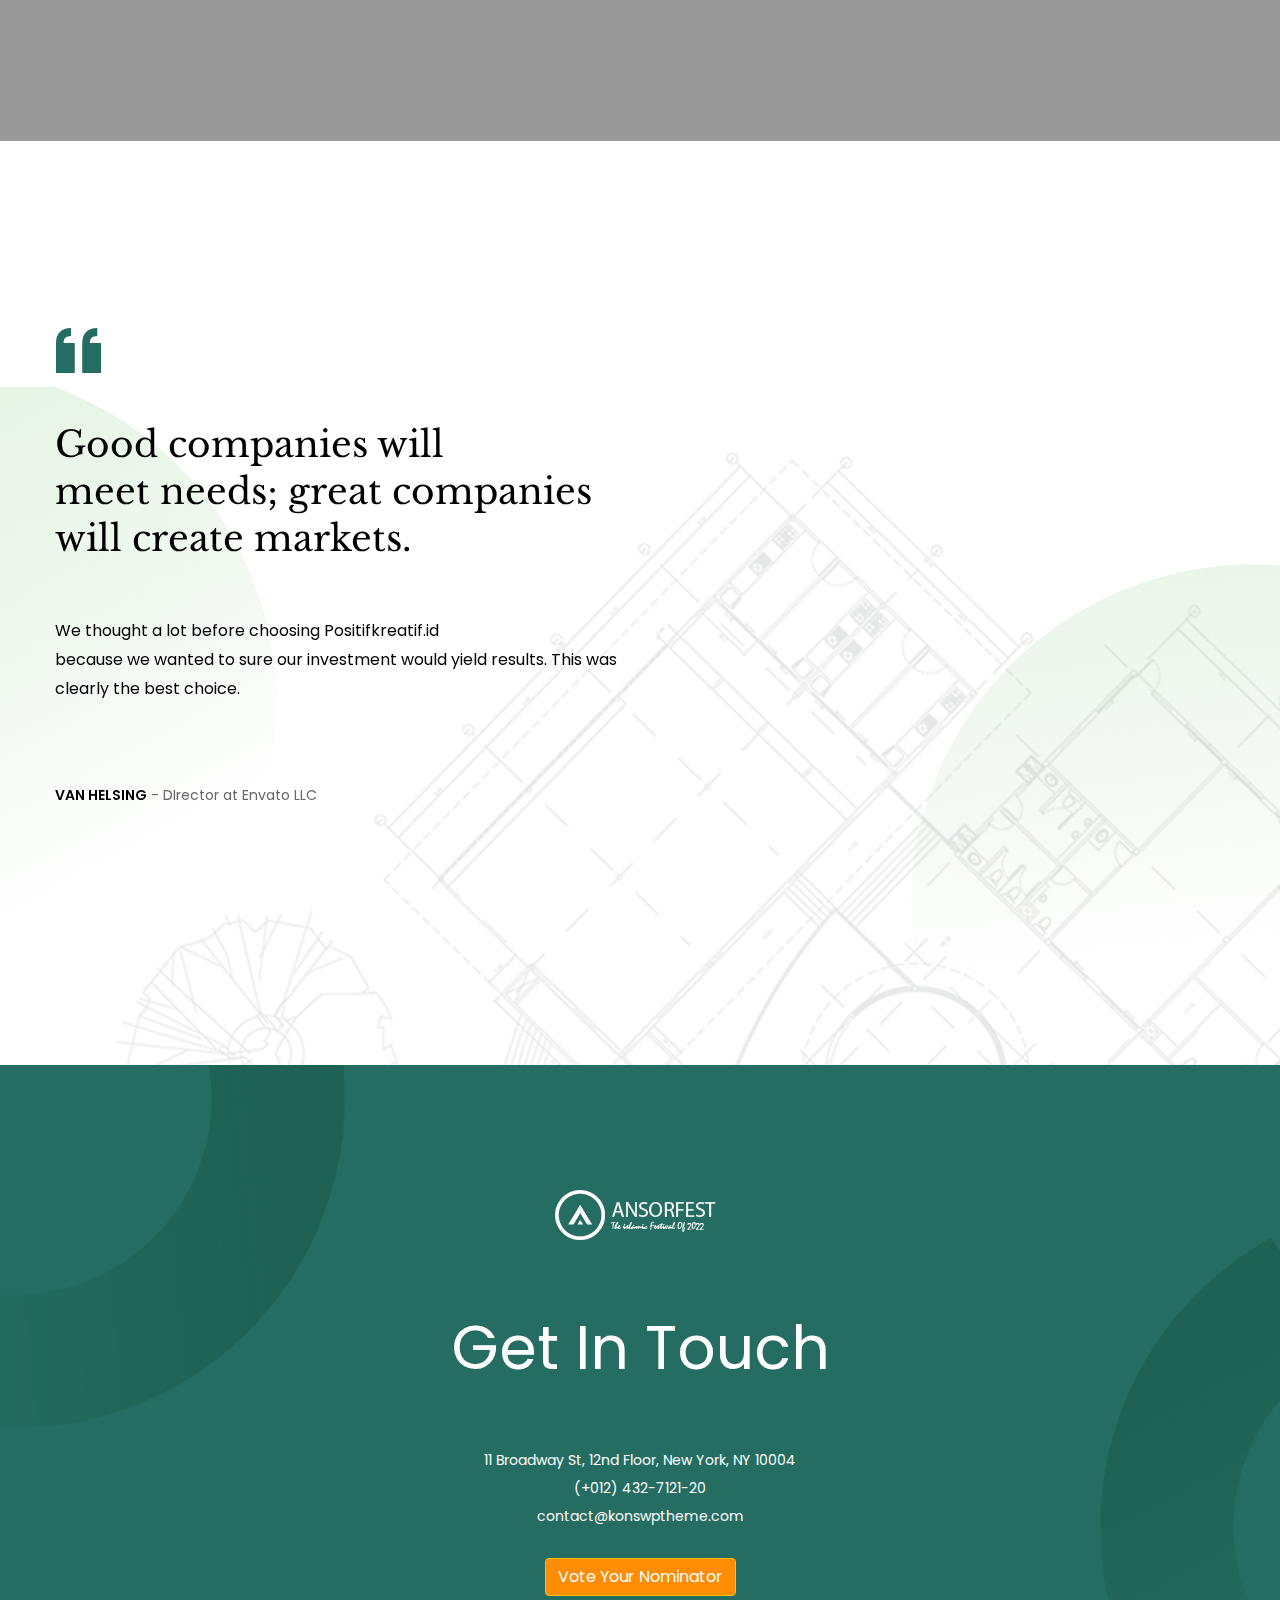
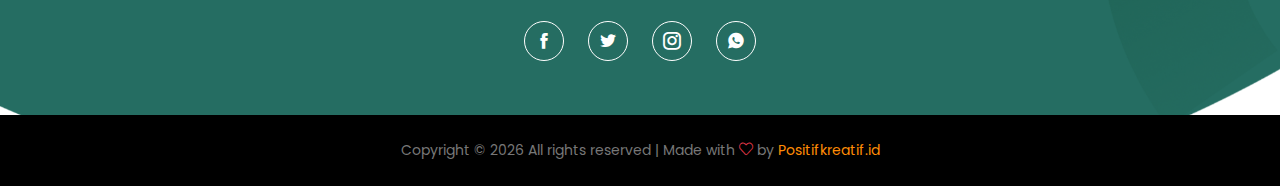
<file: nominasi.html>
<!DOCTYPE html>
<html lang="en-US">
<head>
<meta charset="UTF-8">
<title>Ansor Awards - The Biggest Awards Islamic Festival Of 2022</title>
<meta name="description" content="The Biggest Awards Islamic Festival Of 2022"/>
<meta name="viewport" content="width=device-width, initial-scale=1">
<meta property="og:locale" content="en_US" />
<meta property="og:type" content="website" />
<meta property="og:title" content="Ansor Awards - The Biggest Awards Islamic Festival Of 2022" />
<meta property="og:url" content="awards.ansor" />
<meta property="og:site_name" content="Ansor Awards" />
<meta property="og:image" content="images/logo.png" />


<!-- Stylesheets -->
<link href="css/bootstrap.css" rel="stylesheet">
<link href="css/main.css" rel="stylesheet">
<link href="css/responsive.css" rel="stylesheet">


<!-- Fonts -->
<link href="https://fonts.googleapis.com/css2?family=Libre+Baskerville:wght@400;700&family=Poppins:wght@300;400;500;600;700;800;900&family=Roboto:wght@100;300;400;500;700;900&family=Teko:wght@300;400;500;600;700&display=swap" rel="stylesheet">

<!-- Add site Favicon -->
<link rel="shortcut icon" href="images/favicon.png" type="image/x-icon">
<link rel="icon" href="images/favicon.png" type="image/x-icon">
<meta name="msapplication-TileImage" content="images/favicon.png" />


</head>

<body>

<div class="page-wrapper">
 	
   		<!-- Main Header-->
		<header class="main-header">

			<!-- Header Upper -->
			<div class="header-upper">
				<div class="outer-container">
					<div class="inner-container clearfix">

						<div class="pull-left logo-box">
							<div class="logo"><a href="index.html"><img src="images/logo.png" alt="" title=""></a></div>
						</div>

						<div class="nav-outer pull-left clearfix">
							<!-- Mobile Navigation Toggler -->
							<div class="mobile-nav-toggler"><span class="icon ti-menu"></span></div>
							<!-- Main Menu -->
							<nav class="main-menu navbar-expand-md">
								<div class="navbar-header">
									<button class="navbar-toggler" type="button" data-toggle="collapse"
										data-target="#navbarSupportedContent" aria-controls="navbarSupportedContent" aria-expanded="false"
										aria-label="Toggle navigation">
										<span class="icon-bar"></span>
										<span class="icon-bar"></span>
										<span class="icon-bar"></span>
									</button>
								</div>

								<div class="navbar-collapse show collapse clearfix" id="navbarSupportedContent">
									<ul class="navigation clearfix">
										<li class="current"><a href="index.html">Home</a></li>
										<li><a href="nominasi.html">Nominasi</a></li>
										<li class="dropdown"><a href="#">Kategori Awards</a>
											<ul>
												<li><a href="nominasi.html">Kategori Video</a></li>
												<li><a href="nominasi.html">Kategori Fotografi</a></li>
												<li><a href="nominasi.html">Kategori Cerita Pendek</a></li>
											</ul>
										</li>
										<li class="dropdown user-log"><a href="#"><img style="width: 70%;" src="images/usr.png" alt=""></a>
											<ul>
												<li><a href="#">Profile</a></li>
												<li><a href="#">Log Out</a></li>
											</ul>
										</li>
										
									</ul>
								</div>

							</nav>

						</div>

						<!-- Outer Box -->
						<div class="outer-box clearfix">
							<ul class="language-list">
								<li><a href="#">Login</a></li>
								<li><a href="#">Register</a></li>
							</ul>
							<!-- Mobile Navigation Toggler -->
							<div class="mobile-nav-toggler">menu <span class="icon ion-android-menu"></span></div>
						</div>

					</div>
				</div>
			</div>
			<!--End Header Upper-->

			<!-- Mobile Menu  -->
			<div class="mobile-menu">
				<div class="menu-backdrop"></div>
				<div class="close-btn"><span class="icon lnr lnr-cross"></span></div>

				<nav class="menu-box">
					<div class="nav-logo"><a href="index.html"><img src="images/logo-2.png" alt="" title=""></a></div>
					<div class="menu-outer">
						<!--Here Menu Will Come Automatically Via Javascript / Same Menu as in Header-->
					</div>
				</nav>
			</div><!-- End Mobile Menu -->

		</header>
		<!--End Main Header -->
	
	<!-- Page Title Section -->
    <div class="project-section" style="background-color: #FF8C05;">
		<br><br><br><br><hr>
    		<!-- Sec Title -->
			<div class="sec-title">
				<div class="pull-left">
					<h5 style="color: #fff;">Just The Best</h5>
					<h2>NOMINASI</h2>
				</div>
				<div class="pull-right">
					<p style="color: #FFF;">Lorem, ipsum dolor sit amet consectetur adipisicing elit. Velit fugiat officiis consequuntur labore non tempore minus omnis cupiditate maxime itaque ut doloribus cum vero quidem, repudiandae praesentium et sunt quam!</p>
				</div>
			</div>
	</div>
	<!-- End Page Title Section -->
	
	<!-- Gallery Section -->
    <section class="gallery-section">
    	<div class="auto-container">
            
            <!--Gallery Masonry-->
            <div class="sortable-masonry">
                <!--Filter-->
                <div class="filters">
                	<ul class="filter-tabs filter-btns clearfix">
                        <li class="filter active" data-role="button" data-filter=".all">Semua </li>
						<li class="filter" data-role="button" data-filter=".residentials">Kategori Video </li>
                        <li class="filter" data-role="button" data-filter=".commercials">Kategori Fotografi </li>
                        <li class="filter" data-role="button" data-filter=".architecture">Kategori Cerpen </li>
                        
                    </ul>
                </div>
                <div class="items-container row clearfix">
					
					<!-- Gallery Block Two -->
					<div class="gallery-block-two all masonry-item architecture col-lg-4 col-md-6 col-sm-12">
						<div class="inner-box">
							<img src="images/gallery/nominasi.png" alt="" />
							<div class="content">
								<a class="btn btn-warning" href="#">Fotografi Ansor Peduli</a>
								<br>
								<center>
									<a class="btn btn-warning-circle" href="#"><i class="fa fa-thumbs-up">100</i></a>
								<a class="btn btn-warning-circle" href="#"><i class="fa fa-comment">60</i></a>
								<a class="btn btn-warning-circle" href="#"><i class="fa fa-share">10</i></a>
								</center>

								<br>
								<div class="pull-left" style="margin-left: 20px; padding-right: 20px;">
									<img style="width: 100%; right: 10px;" src="images/usr.png" alt="" />
								</div>

								 <div>
									<h5 style="text-align: left;"> Hana Budjatmiko</h5>
									<p style="text-align: left;">  Ansor Jawa Timur</p> 
								 </div>
								<center>
									<a class="btn btn-warning" href="#"><i class="fa fa-search-plus"></i> Detail</a>
									<a class="btn btn-warning" href="#"><i class="fa fa-vote-yea"></i> Vote & Apreciated</a>
								</center>
								<br>
								<br>
								
							</div>
							
						</div>
					</div>
					
					<!-- Gallery Block Two -->
					<div class="gallery-block-two all masonry-item architecture col-lg-4 col-md-6 col-sm-12">
						<div class="inner-box">
							<img src="images/gallery/nominasi.png" alt="" />
							<div class="content">
								<a class="btn btn-warning" href="#">Fotografi Ansor Peduli</a>
								<br>
								<center>
									<a class="btn btn-warning-circle" href="#"><i class="fa fa-thumbs-up">100</i></a>
								<a class="btn btn-warning-circle" href="#"><i class="fa fa-comment">60</i></a>
								<a class="btn btn-warning-circle" href="#"><i class="fa fa-share">10</i></a>
								</center>

								<br>
								<div class="pull-left" style="margin-left: 20px; padding-right: 20px;">
									<img style="width: 100%; right: 10px;" src="images/usr.png" alt="" />
								</div>

								 <div>
									<h5 style="text-align: left;"> Hana Budjatmiko</h5>
									<p style="text-align: left;">  Ansor Jawa Timur</p> 
								 </div>
								<center>
									<a class="btn btn-warning" href="#"><i class="fa fa-search-plus"></i> Detail</a>
									<a class="btn btn-warning" href="#"><i class="fa fa-vote-yea"></i> Vote & Apreciated</a>
								</center>
								<br>
								<br>
								
							</div>
							
						</div>
					</div>
					
					<!-- Gallery Block Two -->
					<div class="gallery-block-two all masonry-item col-lg-4 col-md-6 col-sm-12">
						<div class="inner-box">
							<img src="images/gallery/nominasi.png" alt="" />
							<div class="content">
								<a class="btn btn-warning" href="#">Fotografi Ansor Peduli</a>
								<br>
								<center>
									<a class="btn btn-warning-circle" href="#"><i class="fa fa-thumbs-up">100</i></a>
								<a class="btn btn-warning-circle" href="#"><i class="fa fa-comment">60</i></a>
								<a class="btn btn-warning-circle" href="#"><i class="fa fa-share">10</i></a>
								</center>

								<br>
								<div class="pull-left" style="margin-left: 20px; padding-right: 20px;">
									<img style="width: 100%; right: 10px;" src="images/usr.png" alt="" />
								</div>

								 <div>
									<h5 style="text-align: left;"> Hana Budjatmiko</h5>
									<p style="text-align: left;">  Ansor Jawa Timur</p> 
								 </div>
								<center>
									<a class="btn btn-warning" href="#"><i class="fa fa-search-plus"></i> Detail</a>
									<a class="btn btn-warning" href="#"><i class="fa fa-vote-yea"></i> Vote & Apreciated</a>
								</center>
								<br>
								<br>
								
							</div>
							
						</div>
					</div>
					
					<!-- Gallery Block Two -->
					<div class="gallery-block-two all masonry-item residentials architecture col-lg-4 col-md-6 col-sm-12">
						<div class="inner-box">
							<img src="images/gallery/nominasi.png" alt="" />
							<div class="content">
								<a class="btn btn-warning" href="#">Fotografi Ansor Peduli</a>
								<br>
								<center>
									<a class="btn btn-warning-circle" href="#"><i class="fa fa-thumbs-up">100</i></a>
								<a class="btn btn-warning-circle" href="#"><i class="fa fa-comment">60</i></a>
								<a class="btn btn-warning-circle" href="#"><i class="fa fa-share">10</i></a>
								</center>

								<br>
								<div class="pull-left" style="margin-left: 20px; padding-right: 20px;">
									<img style="width: 100%; right: 10px;" src="images/usr.png" alt="" />
								</div>

								 <div>
									<h5 style="text-align: left;"> Hana Budjatmiko</h5>
									<p style="text-align: left;">  Ansor Jawa Timur</p> 
								 </div>
								<center>
									<a class="btn btn-warning" href="#"><i class="fa fa-search-plus"></i> Detail</a>
									<a class="btn btn-warning" href="#"><i class="fa fa-vote-yea"></i> Vote & Apreciated</a>
								</center>
								<br>
								<br>
								
							</div>
							
						</div>
					</div>
					
					<!-- Gallery Block Two -->
					<div class="gallery-block-two all masonry-item architecture col-lg-4 col-md-6 col-sm-12">
						<div class="inner-box">
							<img src="images/gallery/nominasi.png" alt="" />
							<div class="content">
								<a class="btn btn-warning" href="#">Fotografi Ansor Peduli</a>
								<br>
								<center>
									<a class="btn btn-warning-circle" href="#"><i class="fa fa-thumbs-up">100</i></a>
								<a class="btn btn-warning-circle" href="#"><i class="fa fa-comment">60</i></a>
								<a class="btn btn-warning-circle" href="#"><i class="fa fa-share">10</i></a>
								</center>

								<br>
								<div class="pull-left" style="margin-left: 20px; padding-right: 20px;">
									<img style="width: 100%; right: 10px;" src="images/usr.png" alt="" />
								</div>

								 <div>
									<h5 style="text-align: left;"> Hana Budjatmiko</h5>
									<p style="text-align: left;">  Ansor Jawa Timur</p> 
								 </div>
								<center>
									<a class="btn btn-warning" href="#"><i class="fa fa-search-plus"></i> Detail</a>
									<a class="btn btn-warning" href="#"><i class="fa fa-vote-yea"></i> Vote & Apreciated</a>
								</center>
								<br>
								<br>
								
							</div>
							
						</div>
					</div>
					
					<!-- Gallery Block Two -->
					<div class="gallery-block-two all masonry-item commercials col-lg-4 col-md-6 col-sm-12">
						<div class="inner-box">
							<img src="images/gallery/nominasi.png" alt="" />
							<div class="content">
								<a class="btn btn-warning" href="#">Fotografi Ansor Peduli</a>
								<br>
								<center>
									<a class="btn btn-warning-circle" href="#"><i class="fa fa-thumbs-up">100</i></a>
								<a class="btn btn-warning-circle" href="#"><i class="fa fa-comment">60</i></a>
								<a class="btn btn-warning-circle" href="#"><i class="fa fa-share">10</i></a>
								</center>

								<br>
								<div class="pull-left" style="margin-left: 20px; padding-right: 20px;">
									<img style="width: 100%; right: 10px;" src="images/usr.png" alt="" />
								</div>

								 <div>
									<h5 style="text-align: left;"> Hana Budjatmiko</h5>
									<p style="text-align: left;">  Ansor Jawa Timur</p> 
								 </div>
								<center>
									<a class="btn btn-warning" href="#"><i class="fa fa-search-plus"></i> Detail</a>
									<a class="btn btn-warning" href="#"><i class="fa fa-vote-yea"></i> Vote & Apreciated</a>
								</center>
								<br>
								<br>
								
							</div>
							
						</div>
					</div>
					
					<!-- Gallery Block Two -->
					<div class="gallery-block-two all masonry-item architecture residentials col-lg-4 col-md-6 col-sm-12">
						<div class="inner-box">
							<img src="images/gallery/nominasi.png" alt="" />
							<div class="content">
								<a class="btn btn-warning" href="#">Fotografi Ansor Peduli</a>
								<br>
								<center>
									<a class="btn btn-warning-circle" href="#"><i class="fa fa-thumbs-up">100</i></a>
								<a class="btn btn-warning-circle" href="#"><i class="fa fa-comment">60</i></a>
								<a class="btn btn-warning-circle" href="#"><i class="fa fa-share">10</i></a>
								</center>

								<br>
								<div class="pull-left" style="margin-left: 20px; padding-right: 20px;">
									<img style="width: 100%; right: 10px;" src="images/usr.png" alt="" />
								</div>

								 <div>
									<h5 style="text-align: left;"> Hana Budjatmiko</h5>
									<p style="text-align: left;">  Ansor Jawa Timur</p> 
								 </div>
								<center>
									<a class="btn btn-warning" href="#"><i class="fa fa-search-plus"></i> Detail</a>
									<a class="btn btn-warning" href="#"><i class="fa fa-vote-yea"></i> Vote & Apreciated</a>
								</center>
								<br>
								<br>
								
							</div>
							
						</div>
					</div>
					
					<!-- Gallery Block Two -->
					<div class="gallery-block-two all masonry-item residentials commercials col-lg-4 col-md-6 col-sm-12">
						<div class="inner-box">
							<img src="images/gallery/nominasi.png" alt="" />
							<div class="content">
								<a class="btn btn-warning" href="#">Fotografi Ansor Peduli</a>
								<br>
								<center>
									<a class="btn btn-warning-circle" href="#"><i class="fa fa-thumbs-up">100</i></a>
								<a class="btn btn-warning-circle" href="#"><i class="fa fa-comment">60</i></a>
								<a class="btn btn-warning-circle" href="#"><i class="fa fa-share">10</i></a>
								</center>

								<br>
								<div class="pull-left" style="margin-left: 20px; padding-right: 20px;">
									<img style="width: 100%; right: 10px;" src="images/usr.png" alt="" />
								</div>

								 <div>
									<h5 style="text-align: left;"> Hana Budjatmiko</h5>
									<p style="text-align: left;">  Ansor Jawa Timur</p> 
								 </div>
								<center>
									<a class="btn btn-warning" href="#"><i class="fa fa-search-plus"></i> Detail</a>
									<a class="btn btn-warning" href="#"><i class="fa fa-vote-yea"></i> Vote & Apreciated</a>
								</center>
								<br>
								<br>
								
							</div>
							
						</div>
					</div>
					
					<!-- Gallery Block Two -->
					<div class="gallery-block-two all masonry-item residentials col-lg-4 col-md-6 col-sm-12">
						<div class="inner-box">
							<img src="images/gallery/nominasi.png" alt="" />
							<div class="content">
								<a class="btn btn-warning" href="#">Fotografi Ansor Peduli</a>
								<br>
								<center>
									<a class="btn btn-warning-circle" href="#"><i class="fa fa-thumbs-up">100</i></a>
								<a class="btn btn-warning-circle" href="#"><i class="fa fa-comment">60</i></a>
								<a class="btn btn-warning-circle" href="#"><i class="fa fa-share">10</i></a>
								</center>

								<br>
								<div class="pull-left" style="margin-left: 20px; padding-right: 20px;">
									<img style="width: 100%; right: 10px;" src="images/usr.png" alt="" />
								</div>

								 <div>
									<h5 style="text-align: left;"> Hana Budjatmiko</h5>
									<p style="text-align: left;">  Ansor Jawa Timur</p> 
								 </div>
								<center>
									<a class="btn btn-warning" href="#"><i class="fa fa-search-plus"></i> Detail</a>
									<a class="btn btn-warning" href="#"><i class="fa fa-vote-yea"></i> Vote & Apreciated</a>
								</center>
								<br>
								<br>
								
							</div>
							
						</div>
					</div>
					
				</div>
				
				<!-- Load More -->
				<div class="load-more text-center">
					<a href="#">...Load more...</a>
				</div>
				
			</div>
			
		</div>
	</section>
	<!-- End Gallery Section -->



	
		<!-- Work Section -->
		<section class="work-section" style="background-image: url(images/gus-yaqut.jpg)">
			<div class="auto-container">
				<div class="content">
					<div class="title">how we work</div>
					<h1>Easy & Trusted <br> Progress</h1>
					<p>We understand that you’re hiring us to actually listen, and more <br> importantly, understand your vision,
						so that your home reflects your spirit and <br> personality, not ours. Above all else, when the project is
						finished, <br> we want you to LOVE WHERE YOU LIVE</p>
					<a href="#" class="pdf-file"><span class="icon icofont-file-pdf"></span>Download Offer [.PDF]</a>
					<a href="https://www.youtube.com/watch?v=kxPCFljwJws" class="lightbox-image video-box clearfix">See How we
						work<br><span class="fa fa-play"><i class="ripple"></i></span></a>
				</div>
			</div>
		</section>
		<!-- End Work Section -->

		<!-- Testimonial Section -->
		<section class="testimonial-section" style="background-image: url(images/background/pattern-2.png)">
			<div class="auto-container">
				<div class="row clearfix">

					<!-- Carousel Column -->
					<div class="carousel-column col-lg-6 col-md-12 col-sm-12">
						<div class="inner-column">
							<div class="single-item-carousel owl-carousel owl-theme">

								<!-- Testimonial Block -->
								<div class="testimonial-block">
									<div class="inner-box">
										<div class="quote-icon ion-quote"></div>
										<h2>Good companies will <br> meet needs; great companies <br> will create markets.</h2>
							
										<p>We thought a lot before choosing Positifkreatif.id<br>because we wanted to sure our
											investment would yield results. This was clearly the best choice.</p>
										<div class="category"><span>Van Helsing</span> - DIrector at Envato LLC</div>
									</div>
								</div>

								<!-- Testimonial Block -->
								<div class="testimonial-block">
									<div class="inner-box">
										<div class="quote-icon ion-quote"></div>
										<h2>Good companies will <br> meet needs; great companies <br> will create markets.</h2>
								
										<p>We thought a lot before choosing Positifkreatif.id<br>because we wanted to sure our
											investment would yield results. This was clearly the best choice.</p>
										<div class="category"><span>Van Helsing</span> - DIrector at Envato LLC</div>
									</div>
								</div>

								<!-- Testimonial Block -->
								<div class="testimonial-block">
									<div class="inner-box">
										<div class="quote-icon ion-quote"></div>
										<h2>Good companies will <br> meet needs; great companies <br> will create markets.</h2>
							
										<p>We thought a lot before choosing Positifkreatif.id<br>because we wanted to sure our
											investment would yield results. This was clearly the best choice.</p>
										<div class="category"><span>Van Helsing</span> - DIrector at Envato LLC</div>
									</div>
								</div>

							</div>
						</div>
					</div>

					<!-- Image Column -->
					<div class="image-column col-lg-6 col-md-12 col-sm-12">
						<div class="inner-column">
							<div class="image wow fadeInRight" data-wow-delay="0ms" data-wow-duration="1500ms">
								<img src="images/resource/testimonial.png" alt="" />
							</div>
						</div>
					</div>

				</div>
			</div>
		</section>
		<!-- End Testimonial Section -->

	
	<!-- Main Footer -->
	<footer class="main-footer">
		<div class="auto-container">
			<div class="logo">
				<a href="index.html"><img src="images/logo.png" alt="" /></a>
			</div>
			<ul class="footer-page-nav">
				<h1 style="color: #FFF; font-size: 60px;">Get In Touch</h1>
			</ul>
			<div class="contact-info">11 Broadway St, 12nd Floor, New York, NY 10004 <br> <a
					href="tel:+012-432-7121-20">(+012) 432-7121-20</a> <br> <a
					href="mailto:contact@konswptheme.com">contact@konswptheme.com</a>
					<br> <br>

					<a class="btn btn-warning" href="#">Vote Your Nominator</a>
				
				</div>

					
			<ul class="footer-social-icons">
				<li><a href="http://facebook.com/" class="icofont-facebook"></a></li>
				<li><a href="https://twitter.com/" class="icofont-twitter"></a></li>
				<li><a href="http://google.com/" class="icofont-instagram"></a></li>
				<li><a href="http://linkedin.com/" class="icofont-whatsapp"></a></li>
			</ul>
			
		</div>
	</footer>
	<div style="background-color: #000; text-align: center;" class="copyright">
		<br> Copyright ©
		<script type="text/javascript">document.write(new Date().getFullYear());</script> All rights reserved | Made with <i class="icon-heart text-danger" aria-hidden="true"></i> by <a
			href="https://positifkreatif.id" target="_blank">Positifkreatif.id</a>
			<br>
			<br>
	</div>
	<!-- End Main Footer -->





		

        <!-- Register Modal-->
        <div class="modal fade" id="registermodal" tabindex="-1" role="dialog" aria-labelledby="exampleModalLabel"
        aria-hidden="true">
        <div class="modal-dialog" role="document">
            <div class="modal-content">
                <div class="modal-header">
                    <h5 class="modal-title" id="exampleModalLabel">Create an Account!</h5>
                    <button class="close" type="button" data-dismiss="modal" aria-label="Close">
                        <span aria-hidden="true">×</span>
                    </button>
                </div>
                <div class="modal-body">
                    <form class="user">
                        <div class="form-group row">
                            <div class="col-sm-6 mb-3 mb-sm-0">
                                <input type="text" class="form-control form-control-user" id="exampleFirstName"
                                    placeholder="First Name">
                            </div>
                            <div class="col-sm-6">
                                <input type="text" class="form-control form-control-user" id="exampleLastName"
                                    placeholder="Last Name">
                            </div>
                        </div>
                        <div class="form-group">
                            <input type="email" class="form-control form-control-user" id="exampleInputEmail"
                                placeholder="Email Address">
                        </div>
                 
                    <div class="form-group">
                        <input type="number" class="form-control form-control-user" id="exampleInputnumber"
                            placeholder="Nomor Hp">
                    </div>
                        <div class="form-group row">
                            <div class="col-sm-6 mb-3 mb-sm-0">
                                <input type="password" class="form-control form-control-user"
                                    id="exampleInputPassword" placeholder="Password">
                            </div>
                            <div class="col-sm-6">
                                <input type="password" class="form-control form-control-user"
                                    id="exampleRepeatPassword" placeholder="Repeat Password">
                            </div>
                        </div>
                        <a href="login.html" class="btn btn-primary btn-user btn-block">
                            Register Account
                        </a>
                      
                    </form>
                    <hr>
                    <div class="text-center">
                        <a class="small" href="forgot-password.html">Forgot Password?</a>
                    </div>
                    <div class="text-center">
                        <a class="small" href="#"  data-toggle="modal" data-target="#loginmodal"  data-dismiss="modal">Already have an account? Login!</a>
                    </div>

                </div>
                <div class="modal-footer">
                    <button class="btn btn-secondary" type="button" data-dismiss="modal">Close</button>

                </div>
            </div>
        </div>
    </div>


       <!-- login Modal-->
       <div class="modal fade" id="loginmodal" tabindex="-1" role="dialog" aria-labelledby="exampleModalLabel"
       aria-hidden="true">
       <div class="modal-dialog" role="document">
           <div class="modal-content">
               <div class="modal-header">
                   <h5 class="modal-title" id="exampleModalLabel">Login to Your Account?</h5>
                   <button class="close" type="button" data-dismiss="modal" aria-label="Close">
                       <span aria-hidden="true">×</span>
                   </button>
               </div>
               <div class="modal-body">

                <form class="user">
                    <div class="form-group">
                        <input type="email" class="form-control form-control-user"
                            id="exampleInputEmail" aria-describedby="emailHelp"
                            placeholder="Enter Email Address...">
                    </div>
                    <div class="form-group">
                        <input type="password" class="form-control form-control-user"
                            id="exampleInputPassword" placeholder="Password">
                    </div>
                    <div class="form-group">
                        <div class="custom-control custom-checkbox small">
                            <input type="checkbox" class="custom-control-input" id="customCheck">
                            <label class="custom-control-label" for="customCheck">Remember
                                Me</label>
                        </div>
                    </div>
                    <a href="admin-dashboard/index.html" class="btn btn-primary btn-user btn-block">
                        Login
                    </a>
                </form>
                <hr>
                <div class="text-center">
                    <a class="small" href="forgot-password.html">Forgot Password?</a>
                </div>
                <div class="text-center">
                    <a class="small" href="#" data-toggle="modal" data-target="#regismodal">Create an Account!</a>
                </div>


               </div>
               <div class="modal-footer">
                   <button class="btn btn-secondary" type="button" data-dismiss="modal">Close</button>
               </div>
           </div>
       </div>
   </div>


   <!-- Sukses Modal-->
   <div class="modal fade modal-auto-disimis" id="sukses" tabindex="-1" role="dialog" aria-labelledby="exampleModalLabel"
   aria-hidden="true">
   <div class="modal-dialog" role="document">
	   <div class="modal-content">
		   <div class="modal-header">
			   <h5 class="modal-title text-success" id="exampleModalLabel">Yeay, Vote Kamu Berhasil</h5>
			   <button class="close" type="button" data-dismiss="modal" aria-label="Close">
				   <span aria-hidden="true">×</span>
			   </button>
		   </div>
		   <div class="modal-body text-danger"> <i class="fas fa-alert"></i> Kamu Tidak Dapat Merubah Pilhan Vote ya...</div>
	   </div>
   </div>
</div>
   
    <!-- vote Modal-->
    <div class="modal fade" id="votemodal" tabindex="-1" role="dialog" aria-labelledby="exampleModalLabel"
        aria-hidden="true">
        <div class="modal-dialog" role="document">
            <div class="modal-content">
                <div class="modal-header">
                    <h5 class="modal-title" id="exampleModalLabel">Kamu Memilih Vote Hana Budjadmiko?</h5>
                    <button class="close" type="button" data-dismiss="modal" aria-label="Close">
                        <span aria-hidden="true">×</span>
                    </button>
                </div>
                <div class="modal-body">Pilih "Vote Now" jika kamu yakin.</div>
                <div class="modal-footer">
                    <button class="btn btn-secondary" type="button" data-dismiss="modal">Cancel</button>
                    <a class="btn btn-success" href="#" data-toggle="modal" data-target="#sukses">Vote Now</a>
                </div>
            </div>
        </div>
    </div>
	
</div>
<!--End pagewrapper-->

<!-- Scroll To Top -->
<div class="scroll-to-top scroll-to-target" data-target="html"><span class="fa fa-arrow-circle-up"></span></div>

<script src="js/jquery.js"></script>
<script src="js/popper.min.js"></script>
<script src="js/bootstrap.min.js"></script>
<script src="js/jquery.mCustomScrollbar.concat.min.js"></script>
<script src="js/jquery.fancybox.js"></script>
<script src="js/appear.js"></script>
<script src="js/owl.js"></script>
<script src="js/wow.js"></script>
<script src="js/isotope.js"></script>
<script src="js/parallax.min.js"></script>
<script src="js/tilt.jquery.min.js"></script>
<script src="js/jquery.paroller.min.js"></script>
<script src="js/jquery-ui.js"></script>
<script src="js/script.js"></script>

</body>
</html>
</file>
<file: css/responsive.css>
/* Consulte HTML Template*/

	@media only screen and (max-width: 1750px){
		
		.project-detail-section .carousel-box .owl-nav{
			left:100px;
			right:100px;
		}
		
	}

	@media only screen and (max-width: 993px){
		
		.project-detail-section .challenge-boxed .content-column .inner-column{
			margin-left:-90px;
		}
		
	}
	
	@media only screen and (max-width: 960px){
		
		.project-detail-section .challenge-boxed .content-column .inner-column{
			margin-left:0px;
			padding-left:80px !important;
		}
		
		.project-detail-section .challenge-boxed .content-column .inner-column::before{
			left:0px;
			right:auto;
		}
		
		.project-detail-section .challenge-boxed-two .content-column .inner-column{
			padding-top:60px;
		}
		
		.project-detail-section .challenge-boxed-two .content-column .inner-column::before {
			left:0px;
			top:0px;
		}
		
		.news-block-two .inner-box .image-column .image{
			display:block !important;
		}
		
		.news-block-two .inner-box .content-column .inner-column{
			min-height:auto;
			padding:30px 25px !important;
		}
		
	}
	
	@media only screen and (max-width: 1750px){
		
		.gallery-block .inner-box .image .overlay-box .overlay-inner h3{
			font-size:24px;
		}
		
	}
	
	@media only screen and (max-width: 1140px){
	
	.main-header{
		margin:0px !important;
	}
	
	.main-menu .navigation > li{
		margin-left:0px;
	}
	
	.main-header .outer-box .buttons-box .theme-btn{
		font-size:16px;
	}
	
	.main-menu .navigation > li{
		margin-right:25px;
	}
	
	.main-header .header-upper .outer-container{
		padding:0px 15px;
	}
	
	.banner-section .owl-nav .owl-next{
		right:15px;
	}
	
	.banner-section .owl-nav .owl-prev{
		left:15px;
	}
	
	.banner-section .content-boxed .text,
	.banner-section .content-boxed h1{
		margin-left:0px;
	}
	
	.work-section h1,
	h1{
		font-size:80px;
	}
	
	.banner-section .content-column .text br{
		display:none;
	}
	
	.reputation-section .content-column .inner-column,
	.about-section .content-column .inner-column{
		padding-left:0px;
	}
	
	.about-section .form-column .lower-box .phone{
		font-size:28px;
	}
	
	.about-section-two .image-column .inner-column{
		padding-right:0px;
		margin-left:0px;
	}
	
	.team-block .inner-box{
		padding-right:0px;
	}
	
	.gallery-block .inner-box .image .overlay-box .overlay-inner h3{
		font-size:22px;
	}
	
	.gallery-block .inner-box .image .overlay-box .overlay-inner .arrow{
		font-size:40px;
		right:-10px;
	}
	
	.news-block-two .inner-box .lower-content h4{
		font-size:22px;
	}
	
	.news-block-two .inner-box .lower-content,
	.news-block .inner-box .content-column .inner-column{
		padding:65px 15px 65px;
	}
	
	.service-banner-section .side-image{
		right:-150px;
	}
	
	.reputation-section-two.style-two .content-column .inner-column{
		padding-left:0px;
	}
	
	.related-projects,
	.blog-detail .inner-box,
	.our-blogs{
		padding-right:0px;
	}
	
	.sidebar-page-container .sidebar-side .sidebar.margin-left{
		margin-left:0px;
	}
	
	.main-header .header-upper .outer-box .mobile-nav-toggler{
		margin-left:50px;
	}
	
	.gallery-block .inner-box .image .overlay-box .content{
		padding:40px 30px;
	}
	
	.service-block .inner-box{
		padding:25px 25px;
	}
	
	.service-block .inner-box h5{
		font-size:18px;
	}
	
	.testimonial-block .inner-box h2 br{
		display:none;
	}
	
	.page-banner-section{
		padding:220px 0px 160px;
	}
	
	.gallery-section .row{
		margin:0px -15px;
	}
	
	.gallery-section .gallery-block-two{
		padding:0px 15px;
	}
	
	.project-detail-section .challenge-boxed .content-column .inner-column{
		padding-left:0px;
		margin-right:-90px;
	}
	
	.project-detail-section .challenge-boxed-two .image-column .image{
		margin-right:0px;
	}
	
	.project-detail-section .challenge-boxed-two .content-column .inner-column{
		padding-right:0px;
	}
	
	.project-detail-section .challenge-boxed-two{
		padding-bottom:0px;
	}
	
	.project-detail-section .carousel-box{
		margin:0px;
	}
	
	.project-detail-section .carousel-box .owl-nav{
		left:30px;
		right:30px;
	}
	
	.news-block-two .inner-box .content-column .inner-column{
		padding:35px 30px 25px 5px;
	}
	
	.news-block-two .inner-box .content-column p{
		margin-bottom:30px;
		padding-right:0px;
	}
	
	.news-block-two .inner-box .content-column .article{
		position:relative;
		left:0px;
		bottom:0px;
	}
	
	.team-section .row{
		margin:0px -15px;
	}
	
	.team-section .team-block{
		padding:0px 15px;
	}
	
}

@media only screen and (min-width: 768px){
	
	.main-menu .navigation > li > ul,
	.main-menu .navigation > li > ul > li > ul,
	.main-menu .navigation > li > ul > li > ul > li > ul,
	.main-menu .navigation > li > ul > li > ul > li > ul > li > ul{
		display:block !important;
		visibility:hidden;
		opacity:0;
	}
	
}

@media only screen and (max-width: 1023px){
	
	.main-header .sticky-header .pull-right{
		width:100%;
	}
	
	.contact-page-section .contact-info-boxed .location-list li br,
	.contact-page-section .contact-info-boxed .text br{
		display:none;
	}
	
	.team-section{
		padding:110px 0px 80px;
	}
	
	.main-header .main-box .logo-box {
		position:relative;
		left:0px;
		top:0px;
		right:0px;
		bottom:0px;
		margin:0px;
		text-align:left;
	}
	
	.main-header .header-upper{
		padding-top:0px;
	}
	
	.main-header,
	.main-header.fixed-header{
		position:relative;
		background-color:#111111;
	}
	
	.main-header.header-style-two{
		background-color:#ffffff;
	}
	
	.main-menu .navigation > li{
		margin-right:18px;
	}
	
	.main-header .header-upper .social-box li{
		margin-right:15px;
	}
	
	.service-banner-section .side-image{
		position:relative;
		right:0px;
	}
	
	.service-banner-section .content-box .lower-box{
		margin-top:60px;
	}
	
	.main-header .header-upper .outer-container{
		padding:0px 15px;
	}
	
	.main-menu{
		width:auto;
	}
	
	.main-header .header-upper .language-list{
		display:none;
	}
	
	.banner-section .slide{
		padding-top:140px;
	}
	
	.main-header .header-top .info-list li{
		margin-right:20px;
	}
	
	.main-header .header-top .top-right{
		display:none;
	}
	
	.banner-section .content-column .inner-column{
		margin-right:0px;
		padding-top:0px;
	}
	
	.banner-section .image-column .inner-column{
		margin-right:0px;
	}
	
	.about-section .form-column .inner-column{
		margin-top:0px;
	}
	
	.reputation-section .image-column{
		order:2;
	}
	
	.reputation-section .content-column{
		order:1;
	}
	
	.project-section .sec-title .pull-right,
	.experts-section .sec-title .pull-right{
		width:100%;
	}
	
	.project-section .sec-title .cases,
	.experts-section .sec-title .experts{
		margin-top:30px;
	}
	
	.main-footer .footer-bottom .copyright{
		text-align:center;
	}
	
	.main-footer .footer-bottom .social-nav{
		text-align:center;
		margin-top:25px;
	}
	
	.reputation-section,
	.experts-section,
	.about-section-two,
	.reputation-section-two{
		padding-top:100px;
	}
	
	.about-section{
		padding-top:100px;
	}
	
	.about-section .form-column .lower-box .phone{
		font-size:24px;
	}
	
	.about-section .content-column .inner-column{
		padding-top:80px;
	}
	
	.services-section{
		padding-bottom:100px;
	}
	
	.blog-section{
		padding:100px 0px 100px;
	}
	
	.about-section-two .image-column{
		order:2;
	}
	
	.about-section-two .content-column{
		order:1;
	}
	
	.about-section-two .image-column .inner-column{
		text-align:center;
	}
	
	.reputation-block .inner-box .text br{
		display:none;
	}
	
	.reputation-section-two{
		padding-bottom:90px;
	}
	
	.service-banner-section .content-box{
		padding-top:0px;
	}
	
	.service-banner-section{
		padding-top:110px;
	}
	
	.service-banner-section .side-image{
		
	}
	
	.reputation-section-two.style-two .content-column{
		order:1;
	}
	
	.reputation-section-two.style-two .form-column{
		order:2;
	}
	
	.contact-page-section .contact-info-boxed{
		padding-left:30px;
		padding-right:30px;
	}
	
	.contact-page-section .contact-info-boxed .call a{
		font-size:30px;
	}
	
	.service-block .inner-box .text{
		min-height:90px;
	}
	
	.services-section .inner-container::before{
		margin-top:-16px;
	}
	
	.services-section .inner-container::before{
		
	}
	
	.services-section .inner-container:before{
		position:absolute;
		content:'';
		left:0px;
		top:50%;
		right:0px;
		height:1px;
		margin-top:0px;
		background-color:#e6e6e6;
	}
	
	.news-block .inner-box .content-column h4 a br{
		display:none;
	}
	
	.news-block .inner-box .content-column .inner-column{
		padding:62px 15px 60px;
	}
	
	.reputation-section .image-column .inner-column{
		text-align:center;
	}
	
	.main-header .nav-outer{
		position:relative;
		padding-left:0px;
		float:right;
		padding-right:115px;
	}
	
	.banner-section .info{
		right:30px;
		bottom:30px;
	}
	
	.banner-section .social-box{
		left:30px;
		bottom:30px;
	}
	
	.experiance-section .title-column .text br{
		display:none;
	}
	
	.project-tab .product-tab-btns{
		padding:0px;
	}
	
	.sec-title{
		margin-bottom:30px;
	}
	
	.project-tab .projects{
		margin:0px 0px 12px;
	}
	
	.project-tab .tabs-header{
		margin-bottom:30px;
	}
	
	.project-section .owl-nav{
		left:30px;
		right:30px;
	}
	
	.work-section h1{
		font-size:50px;
		line-height:1.3em;
	}
	
	h1{
		font-size:60px;
	}
	
	.testimonial-section .carousel-column .inner-column{
		padding-top:0px;
	}
	
	.testimonial-section .image-column .image{
		margin-left:0px;
		text-align:center;
		padding-top:40px;
	}
	
	.page-banner-section h1{
		letter-spacing:0px;
	}
	
	.page-banner-section{
		padding:140px 0px;
	}
	
	.project-detail-section .challenge-boxed .content-column .inner-column{
		margin-right:0px;
	}
	
	.project-detail-section .challenge-boxed .content-column{
		order:1;
	}
	
	.project-detail-section .challenge-boxed .image-column{
		order:2;
	}
	
	.project-detail-section p{
		margin-bottom:20px;
	}
	
	.project-detail-section{
		padding:110px 0px 100px;
	}
	
	.project-detail-section .carousel-box{
		padding-bottom:80px;
	}
	
	.news-block-two .inner-box .content-column .inner-column{
		padding:30px 25px 30px 0px;
	}
	
	.project-tab .tabs-header .pull-left:nth-child(1){
		width:100%;
		text-align:left;
	}
	
}

@media only screen and (max-width: 800px){
	
	.services-section .inner-container::before{
		border:none;
	}
	
	.services-section .inner-container .service-block:nth-child(2n + 1){
		border-right:1px solid #ebebeb;
	}
	
	.services-section .inner-container .service-block{
		border:none;
	}
	
}

@media only screen and (max-width: 767px){
	
	.sec-title .text br{
		display: none;
	}
	
	.service-block .inner-box .text{
		min-height:auto;
	}
	
	.main-header .nav-outer{
		padding-right:0px;
	}
	
	.main-menu .navigation > li.has-mega-menu{
		position:relative !important;	
	}
	
	.header-upper .logo-outer {
		position:relative;
		left:0px;
		top:0px;
		right:0px;
		bottom:0px;
		width:100%;
		margin:0px;
	}
	
	.main-menu{
		width:100%;
		display:block;
	}
	
	.main-menu .navbar-collapse {
	   max-height:300px;
	   max-width:none;
		overflow:auto;
		float:none !important;
		width:100% !important;
		padding:0px 0px 0px;
		border:none;
		margin:0px 0px 15px;
		-ms-border-radius:0px;
		-moz-border-radius:0px;
		-webkit-border-radius:0px;
		-o-border-radius:0px;
		border-radius:0px;
		box-shadow:none;
   }
   
	.main-menu .navbar-collapse.in,
	.main-menu .collapsing{
		padding:0px 0px 0px;
		border:none;
		margin:0px 0px 15px;
		-ms-border-radius:0px;
		-moz-border-radius:0px;
		-webkit-border-radius:0px;
		-o-border-radius:0px;
		border-radius:0px;
		box-shadow:none;
	}
	
	.main-menu .navbar-header{
		position:relative;
		float:none;
		display:block;
		text-align:right;
		width:100%;
		padding:15px 0px;
		right:0px;
		z-index:12;
	}
	
	.main-menu .navbar-header .navbar-toggle{
		display:inline-block;
		z-index:12;
		border:1px solid #cc8809;
		float:none;
		margin:0px 0px 0px 0px;
		border-radius:0px;
		background:#cc8809;
	}
	
	.main-menu .navbar-header .navbar-toggle .icon-bar{
		background:#ffffff;	
	}
	
	.main-menu .navbar-collapse > .navigation{
		float:none !important;
		margin:0px !important;
		width:100% !important;
		background:#2c2c2c;
		border:1px solid #ffffff;
		border-top:none;
	}
	
	.main-menu .navbar-collapse > .navigation > li{
		margin:0px !important;
		float:none !important;
		padding:0px !important;
		width:100%;
	}
	
	.main-menu .navigation > li > a,
	.main-menu .navigation > li > ul:before{
		border:none;	
	}
	
	.main-menu .navbar-collapse > .navigation > li > a{
		padding:10px 10px !important;
		border:none !important;
	}
	
	.main-menu .navigation li.dropdown > a:after,
	.main-menu .navigation > li.dropdown > a:before,
	.main-menu .navigation > li > ul > li > a::before,
	.main-menu .navigation > li > ul > li > ul > li > a::before{
		color:#ffffff !important;
		right:15px;
		font-size:16px;
		display:none !important;
	}
	
	.main-menu .navbar-collapse > .navigation > li > ul,
	.main-menu .navbar-collapse > .navigation > li > ul > li > ul{
		position:relative;
		border:none;
		float:none;
		visibility:visible;
		opacity:1;
		display:none;
		margin:0px;
		left:auto !important;
		right:auto !important;
		top:auto !important;
		padding:0px;
		outline:none;
		width:100%;
		background:#2c2c2c;
		-webkit-border-radius:0px;
		-ms-border-radius:0px;
		-o-border-radius:0px;
		-moz-border-radius:0px;
		border-radius:0px;
		transition:none !important;
		-webkit-transition:none !important;
		-ms-transition:none !important;
		-o-transition:none !important;
		-moz-transition:none !important;
	}
	
	.main-menu .navbar-collapse > .navigation > li,
	.main-menu .navbar-collapse > .navigation > li > ul > li,
	.main-menu .navbar-collapse > .navigation > li > ul > li > ul > li{
		border-top:1px solid rgba(255,255,255,1) !important;
		border-bottom:none;
		opacity:1 !important;
		top:0px !important;
		left:0px !important;
		visibility:visible !important;
	}
	
	.main-menu .navbar-collapse > .navigation > li:first-child{
		border:none;	
	}
	
	.main-menu .navbar-collapse > .navigation > li > a,
	.main-menu .navbar-collapse > .navigation > li > ul > li > a,
	.main-menu .navbar-collapse > .navigation > li > ul > li > ul > li > a{
		padding:10px 10px !important;
		line-height:22px;
		color:#ffffff;
		background:#2c2c2c;
		text-align:left;
	}
	
	.main-menu .navbar-collapse > .navigation > li > a:hover,
	.main-menu .navbar-collapse > .navigation > li > a:active,
	.main-menu .navbar-collapse > .navigation > li > a:focus{
		background:#cc8809;
	}
	
	.main-menu .navbar-collapse > .navigation > li:hover > a,
	.main-menu .navbar-collapse > .navigation > li > ul > li:hover > a,
	.main-menu .navbar-collapse > .navigation > li > ul > li > ul > li:hover > a,
	.main-menu .navbar-collapse > .navigation > li.current > a,
	.main-menu .navbar-collapse > .navigation > li.current-menu-item > a{
		background:#2c2c2c;
		color:#ffffff !important;
	}
	
	.main-menu .navbar-collapse > .navigation li.dropdown .dropdown-btn{
		display:block;
	}
	
	.main-slider .owl-nav,
	.services-section .inner-container:before,
	.main-menu .navbar-collapse > .navigation li.dropdown:after,
	.main-menu .navigation > li > ul:before{
		display:none !important;	
	}
	
	.main-header .header-upper .outer-box{
		position:absolute;
		left:0px;
		top:0px;
		right:auto;
		z-index:12;
		padding-left:0px;
		padding-top:4px;
		margin-left:0px;
		display:none;
	}
	
	.main-header .main-box .logo-box{
		float:none;
		text-align:center;
		padding-bottom:10px;
	}
	
	.main-header .header-lower .outer-box{
		position:absolute;
		z-index:12;
		display:block;
	}
	
	.main-menu .navbar-header .navbar-toggler{
		display: inline-block;
		z-index: 12;
		width: 50px;
		height: 40px;
		float: none;
		padding: 0px;
		text-align: center;
		border-radius: 0px;
	    background: none;
		border: 1px solid #ffffff;
	}
	
	.main-menu .navbar-header .navbar-toggler .icon-bar{
		position: relative;
		background: #ffffff;
		height: 2px;
		width: 26px;
		display: block;
		margin:0 auto;
		margin:5px 11px;
	}
	
	.main-header .header-upper .search-box-outer .dropdown-menu{
		top:51px !important;
		left: 0px;
		right: auto;
	}
	
	.main-header .header-upper .logo-box{
		z-index:20;
		padding:12px 0px;
	}
	
	.main-menu{
		display:none;
	}
	
	.nav-outer .mobile-nav-toggler{
		display: block;
		margin: 0;
		padding: 24px 0px;
		margin-left: 0px;
		font-size:32px;
		margin-top:0px;
	}
	
	#navbarSupportedContent{
		display:block;
	}
	
	.mCSB_inside > .mCSB_container{
		margin-right:0px;
	}
	
	.sticky-header .mobile-nav-toggler{
		display:block;
		color:#ffffff;
		font-size: 28px;
		padding: 25px 0px;
		cursor:pointer;
	}
	
	.banner-section .content-boxed h1{
		letter-spacing:5px;
	}
	
	.banner-section .content-boxed .text{
		margin-top:40px;
	}
	
	.main-header .header-top .top-left{
		padding-right:0px;
		width:100%;
	}
	
	.main-header .header-top .info-list li a{
		font-size:13px;
	}
	
	.main-header .header-top .info-list li{
		margin-right:12px;
	}
	
	.banner-section .content-column{
		margin-bottom:40px;
	}
	
	.news-block .inner-box .content-column .arrow-one,
	.news-block .inner-box .content-column .arrow-two,
	.news-block .inner-box .content-column .arrow-three{
		display:none;
	}
	
	/* .blog-section .column:nth-child(1) .news-block:nth-child(2) .inner-box .clearfix{
		display:flex;
	}
	
	.blog-section .column:nth-child(1) .news-block:nth-child(2) .inner-box .image-column{
		order:1;
	}
	
	.blog-section .column:nth-child(1) .news-block:nth-child(2) .inner-box .content-column{
		order:2;
	} */
	
	h2{
		font-size:24px;
	}
	
	.services-section .inner-container .service-block{
		border-right:none;
		border-bottom:1px solid #e3e3e3;
	}
	
	.services-section .inner-container:before{
		display:none;
	}
	
	.list-style-one{
		margin-bottom:40px;
	}
	
	.page-title-section.style-two h2{
		font-size:30px;
	}
	
	h4{
		font-size:20px;
	}
	
	.blog-detail .inner-box .lower-content blockquote{
		padding-left:20px;
	}
	
	.main-header .nav-outer .mobile-nav-toggler{
		display:block;
		font-size:30px;
		color:#ffffff;
	}
	
	.header-style-two .nav-outer .mobile-nav-toggler{
		color:#111111;
	}
	
	.banner-section .content-boxed span{
		position:relative;
		text-align:left;
		margin-top:40px;
		display:block;
	}
	
	.work-section p br,
	.banner-section .mouse-btn-down,
	.banner-section .content-boxed p br,
	.experiance-section .content-column .title-box p br{
		display:none;
	}
	
	.project-tab .tabs-header .pull-right{
		width:100%;
		text-align:left;
		margin-top:20px;
	}
	
	.counter-section{
		padding-top:0px;
	}
	
	.work-section .content .video-box{
		position:relative;
		margin-top:80px;
		display:block;
		top:0px;
		text-align:left;
	}
	
	.work-section .content .video-box .fa-play{
		float:left;
	}
	
	.page-banner-section{
		padding:120px 0px;
	}
	
	.page-banner-section h1{
		font-size:90px;
	}
	
	.gallery-section .filters li{
		margin:0px 10px;
	}
	
	.page-title-section h2{
		font-size:50px;
	}
	
	.project-detail-section .info-boxed{
		padding:60px 30px;
	}
	
	.project-detail-section .project-quote p{
		font-size:20px;
		padding-left:60px;
	}
	
	.project-detail-section .project-quote .author-info{
		padding-left:60px;
	}
	
	.main-header.fixed-header .header-upper .logo-box{
		padding:14px 0px;
	}
	
	.news-block{
		margin-bottom:40px;
	}
	
	.blog-detail-section .big-text{
		font-size:24px;
		line-height:1.5em;
	}
	
	.blog-detail-section p br,
	.blog-detail-section .big-text br{
		display:none;
	}
	
	.blog-detail-section blockquote .author-info,
	.blog-detail-section blockquote p{
		padding-left:50px;
	}
	
	.blog-new-posts-section .pull-right,
	.blog-new-posts-section .pull-left{
		width:100%;
		text-align:center;
	}
	
	.blog-new-posts-section .pull-left a{
		margin-bottom:20px;
		display:inline-block;
	}
	
	.blog-related-projects .title-box{
		padding-left:0px;
	}
	
	.contact-page-section .form-boxed{
		padding-left:30px;
		padding-right:30px;
	}
	
	.project-detail-section .carousel-box .owl-nav{
		left:15px;
		right:15px;
	}
	
	.contact-page-section .contact-info-boxed .email{
		padding-bottom:30px;
		margin-bottom:40px;
	}
	
}

@media only screen and (max-width: 599px){
	
	.sec-title h2{
		font-size:30px;
	}
	
	.banner-section .content-boxed p{
		font-size:16px;
	}
	
	.sec-title h2 br,
	.blog-detail .inner-box .lower-content blockquote .blockquote-text br,
	.banner-section .content-boxed .text br{
		display:none;
	}
	
	h1{
		font-size:40px;
	}
	
	.reputation-section-two .form-column .form-boxed,
	.about-section .form-column .form-boxed{
		padding-left:20px;
		padding-right:20px;
	}
	
	.consult-form form .form-group:last-child{
		margin-left:-20px;
		margin-right:-20px;
	}
	
	.testimonial-section .owl-nav{
		position:relative;
		top:0px;
		right:0px;
		left:-10px;
	}
	
	.service-banner-section .content-box .text{
		font-size:16px;
		margin-bottom:40px;
	}
	
	.category-boxed .boxed-inner .icon{
		top:-5px;
	}
	
	.sidebar-page-container .service-title-box h2{
		font-size:30px;
	}
	
	.news-block-three .inner-box{
		padding-left:0px;
	}
	
	.news-block-three .inner-box .image{
		position:relative;
		width:100%;
		margin-bottom:25px;
	}
	
	.contact-page-section .contact-info-boxed .location-list li br{
		display:none;
	}
	
	.service-banner-section .content-box .lower-box .phone{
		font-size:30px;
	}
	
	.banner-section .info{
		display:none;
	}
	
	.project-tab .product-tab-btns .p-tab-btn{
		float:left;
		margin-right:20px;
		margin-bottom:20px;
	}
	
	.work-section h1, h1{
		font-size:40px;
		line-height:1.3em;
	}
	
	.testimonial-block .inner-box h2{
		font-size:30px;
	}
	
	.main-footer .footer-page-nav li{
		margin:0px 15px;
	}
	
	.news-block .inner-box .lower-content{
		padding:30px 25px;
	}
	
	.page-banner-section h1{
		font-size:60px;
	}
	
	.project-detail-section .info-boxed ul li span{
		width:100%;
		margin-bottom:12px;
	}
	
	.project-detail-section h2{
		font-size:34px;
	}
	
	.gallery-section .filters li{
		margin-bottom:15px;
	}
	
	.project-detail-section .challenge-boxed .content-column .inner-column{
		padding-left:0px !important;
	}
	
	.project-detail-section .challenge-boxed .content-column .inner-column:before{
		display:none;
	}
	
	.project-detail-section .project-quote .author-info,
	.project-detail-section .project-quote p{
		padding-left:30px;
	}
	
	.map-section iframe{
		height:350px;
	}
	
	.project-section .owl-nav{
		left:15px;
		right:15px;
	}
	
	.work-section{
		padding:110px 0px;
	}
	
}

@media only screen and (max-width: 479px) {
	
	.banner-section .content-boxed h3{
		font-size:22px;
	}
	
	h1{
		font-size:30px;
	}
	
	h2{
		font-size:34px;
	}
	
	.consult-form form .theme-btn{
		padding:20px 15px;
	}
	
	.about-section .form-column .lower-box .pull-right{
		width:100%;
		margin-top:20px;
	}
	
	.service-banner-section .content-box .lower-box .book{
		margin-bottom:25px;
	}
	
	.page-title-section.style-two h2{
		font-size:26px;
	}
	
	.blog-detail .inner-box .lower-content .post-share-options .tags a{
		margin-bottom:10px;
	}
	
	.service-banner-section .content-box .lower-box .pull-right{
		width:100%;
	}
	
	.sidebar-page-container,
	.page-title-section{
		padding-top:60px;
	}
	
	.map-canvas{
		height:350px;
	}
	
	.contact-page-section{
		padding-bottom:100px;
	}
	
	.main-footer .widgets-section{
		padding-top:80px;
	}
	
	.experiance-section .title-column h2{
		font-size:36px;
	}
	
	.experiance-section .content-column .specialization-box h2{
		font-size:24px;
	}
	
	.specialise-box .inner-box .content .icon{
		position:relative;
		top:0px;
		margin-bottom:30px;
	}
	
	.specialise-box .inner-box .content{
		padding-left:0px;
	}
	
	.specialise-box .inner-box{
		padding:25px 25px;
	}
	
	.work-section h1, h1{
		font-size:32px;
	}
	
	.work-section .pdf-file{
		font-size:18px;
	}
	
	.work-section .pdf-file .icon{
		top:-5px;
	}
	
	.main-footer .footer-page-nav li{
		margin:0px 8px;
	}
	
	.page-banner-section h1{
		font-size:50px;
	}
	
	.blog-detail-section h2{
		font-size:28px;
	}
	
	.blog-detail-section .big-text{
		font-size:22px;
	}

	.contact-page-section .form-boxed .sec-title h2,
	.contact-page-section .contact-info-boxed .call a,
	.contact-page-section .contact-info-boxed h2{
		font-size:24px;
	}
	
	.banner-section .slide{
		padding-bottom:140px;
	}
	
	.new-projects-section .pull-left,
	.new-projects-section .pull-right{
		width:100%;
		text-align:center;
	}
	
	.new-projects-section .pull-left a{
		margin-bottom:15px;
		display:block;
	}

	.page-title-section h2{
		font-size:32px;
	}
	
}
</file>
<file: css/main.css>
/* Archo HTML Template */

/************ TABLE OF CONTENTS ***************
1. Fonts
2. Reset
3. Global
4. Main Header
5. Main Slider
6. Experience Section
7. Project Section
8. Services Section
9. Counter Section
10. Work Section
11. Testimonial Section
12. Clients Section
13. Blog Section
14. Main Footer
15. Page Banner Section
16. Team Section
17. Page Title Section
18. Blog Masonry Section
19. Project Detail Section
20. Blog Section
21. Blog Detail Section
22. Map Section
23. Contact Info Section
24. Contact Section

**********************************************/

/*
	
	font-family: 'Libre Baskerville', serif;
	font-family: 'Poppins', sans-serif;
	font-family: 'Roboto', sans-serif;
	font-family: 'Teko', sans-serif;
	
*/


@import url('animate.css');
@import url('owl.css');
@import url('elegenticon.css');
@import url('linearicons.css');
@import url('ionicons.css');
@import url('jquery-ui.css');
@import url('animation.css');
@import url('icofont.min.css');
@import url('themify-icons.css');
@import url('simple-line-icons.css');
@import url('fontawesome.min.css');
@import url('jquery.fancybox.min.css');
@import url('jquery.mCustomScrollbar.min.css');




:root{
	--default-color:#FFFF;
	--main-color:#256D62;
	--second-color:#FF8C05;
	--trid-color:#457E7B;
	--fourth-color:#66806A;
	--five-color:#DD7631;
	--green:#1B7033;
  }



  @keyframes shake {
	0% { transform: translate(1px, 1px) rotate(0deg); }
	10% { transform: translate(-1px, -2px) rotate(-1deg); }
	20% { transform: translate(-3px, 0px) rotate(1deg); }
	30% { transform: translate(3px, 2px) rotate(0deg); }
	40% { transform: translate(1px, -1px) rotate(1deg); }
	50% { transform: translate(-1px, 2px) rotate(-1deg); }
	60% { transform: translate(-3px, 1px) rotate(0deg); }
	70% { transform: translate(3px, 1px) rotate(-1deg); }
	80% { transform: translate(-1px, -1px) rotate(1deg); }
	90% { transform: translate(1px, 2px) rotate(0deg); }
	100% { transform: translate(1px, -2px) rotate(-1deg); }
  }


  @keyframes float {
	0% {
		
		transform: translatey(0px);
	}
	50% {
		
		transform: translatey(-20px);
	}
	100% {
		
		transform: translatey(0px);
	}
}



/*** 

====================================================================
	Reset
====================================================================

 ***/
 
* {
	margin:0px;
	padding:0px;
	border:none;
	outline:none;
}

@font-face {
  font-family: "icofont";
  src: url("../fonts/icofont.eot");
  src: url("../fonts/icofont.eot?#iefix") format("embedded-opentype"),
       url("../fonts/icofont.woff") format("woff"),
       url("../fonts/icofont.ttf") format("truetype"),
       url("../fonts/icofont.svg#icofont") format("svg");
  font-weight: 400;
  font-style: normal;
}

@font-face {
  font-family: "simple-line-icons";
  src: url("../fonts/simple-Line-Icons.eot");
  src: url("../fonts/simple-Line-Icons.eot?#iefix") format("embedded-opentype"),
       url("../fonts/simple-Line-Icons.woff") format("woff"),
       url("../fonts/simple-Line-Icons.ttf") format("truetype"),
       url("../fonts/simple-Line-Icons.svg#simple-Line-Icons") format("svg");
  font-weight: 400;
  font-style: normal;
}

@font-face {
	font-family: 'themify';
	src:url('../fonts/themify.eot?-fvbane');
	src:url('../fonts/themify.eot?#iefix-fvbane') format('embedded-opentype'),
		url('../fonts/themify.woff?-fvbane') format('woff'),
		url('../fonts/themify.ttf?-fvbane') format('truetype'),
		url('../fonts/themify.svg?-fvbane#themify') format('svg');
	font-weight: normal;
	font-style: normal;
}

@font-face {
  font-family: "SignericaMedium";
  src: url("../fonts/SignericaMedium.eot");
  src: url("../fonts/SignericaMedium.eot?#iefix") format("embedded-opentype"),
       url("../fonts/SignericaMedium.woff") format("woff"),
       url("../fonts/SignericaMedium.ttf") format("truetype"),
       url("../fonts/SignericaMedium.svg#SignericaMedium") format("svg");
  font-weight: 400;
  font-style: normal;
}

@font-face {
  font-family: "SignericaMedium";
  src: url("../fonts/SignericaMedium.eot");
  src: url("../fonts/SignericaMedium.eot?#iefix") format("embedded-opentype"),
       url("../fonts/SignericaMedium.woff") format("woff"),
       url("../fonts/SignericaMedium.ttf") format("truetype"),
       url("../fonts/SignericaMedium.svg#SignericaMedium") format("svg");
  font-weight: 400;
  font-style: normal;
}

@font-face {
  font-family: "ionicons.eot";
  src: url("../fonts/ionicons.eot");
  src: url("../fonts/ionicons.eot?#iefix") format("embedded-opentype"),
       url("../fonts/ionicons.woff") format("woff"),
       url("../fonts/ionicons.ttf") format("truetype"),
       url("../fonts/ionicons.svg#ionicons") format("svg");
  font-weight: 400;
  font-style: normal;
}

/*** 

====================================================================
	Global Settings
====================================================================

 ***/

body {
	font-family: 'Poppins', sans-serif;
	font-size:14px;
	color:#777777;
	line-height:1.7em;
	font-weight:400;
	background:#ffffff;
	-webkit-font-smoothing: antialiased;
	-moz-font-smoothing: antialiased;
}

.bordered-layout .page-wrapper{
	padding:0px 50px 0px;
}

a{
	text-decoration:none;
	cursor:pointer;
	color:#FF8C05;
}

button,
a:hover,a:focus,a:visited{
	text-decoration:none;
	outline:none !important;
}

h1,h2,h3,h4,h5,h6 {
	position:relative;
	font-weight:normal;
	margin:0px;
	background:none;
	line-height:1.6em;
	font-family: 'Poppins', sans-serif;
}
.btn-warning{
	background-color: var(--second-color) !important;
	color: var(--default-color) !important;
}
.btn-warning:hover{
	background-color: var(--main-color) !important;
}


.pull-left{
	float:left;
}

.pull-right{
	float:right;
}

/* Typography */

h1{
	font-size:130px;
}

h2{
	font-size:32px;
}

h3{
	font-size:30px;
}

h4{
	font-size:24px;
}

h5{
	font-size:20px;
}

h6{
	font-size:18px;
}

input,button,select,textarea{
	
}

textarea{
	overflow:hidden;
}

p{
	position:relative;
	line-height:1.8em;	
}

.auto-container{
	position:static;
	max-width:1200px;
	padding:0px 15px;
	margin:0 auto;
}

.medium-container{
	max-width:850px;
}

.page-wrapper{
	position:relative;
	margin:0 auto;
	width:100%;
	min-width:300px;
}

ul,li{
	list-style:none;
	padding:0px;
	margin:0px;	
}

img{
	display:inline-block;
	max-width:100%;
}

.theme-btn{
	display:inline-block;
	transition:all 0.3s ease;
	-moz-transition:all 0.3s ease;
	-webkit-transition:all 0.3s ease;
	-ms-transition:all 0.3s ease;
	-o-transition:all 0.3s ease;
}

.centered{
	text-align:center;	
}

/*Btn Style One*/

.btn-style-one{
	position: relative;
	display: inline-block;
	font-size: 16px;
	line-height: 30px;
	color: #ffffff;
	padding: 15px 30px;
	font-weight: 700;
	overflow: hidden;
	border-radius:2px;
	background-color: #f83e13;
	text-transform: uppercase;
	font-family: 'Work Sans', sans-serif;
}

.btn-style-one:before{
	position: absolute;
	content: '';
    top: 0;
    left: 0;
    width: 100%;
    height: 100%;
    z-index: 1;
    opacity: 0;
    background-color: #262626;
    -webkit-transition: all 0.4s;
    -moz-transition: all 0.4s;
    -o-transition: all 0.4s;
    transition: all 0.4s;
    -webkit-transform: scale(0.2, 1);
    transform: scale(0.2, 1);
}

.btn-style-one i{
	position:relative;
	top:1px;
	margin-left:4px;
}

.btn-style-one .txt{
	position:relative;
	z-index:1;
}

.btn-style-one:hover::before{
    opacity: 1;
    -webkit-transform: scale(1, 1);
    transform: scale(1, 1);
}

.btn-style-one:hover{
	color: #ffffff;
}

/* Btn Style Two */

.btn-style-two{
	position: relative;
	display: inline-block;
	font-size: 14px;
	line-height: 30px;
	color: #f83e13;
	padding: 9px 24px;
	font-weight: 700;
	overflow: hidden;
	border-radius:2px;
	letter-spacing:1px;
	background-color: #ffffff;
	text-transform: uppercase;
	font-family: 'Work Sans', sans-serif;
}

.btn-style-two:before{
	position: absolute;
	content: '';
    top: 0;
    left: 0;
    width: 100%;
    height: 100%;
    z-index: 1;
    opacity: 0;
    background-color: #262626;
    -webkit-transition: all 0.4s;
    -moz-transition: all 0.4s;
    -o-transition: all 0.4s;
    transition: all 0.4s;
    -webkit-transform: scale(0.2, 1);
    transform: scale(0.2, 1);
}

.btn-style-two i{
	position:relative;
	top:1px;
	margin-left:4px;
}

.btn-style-two .txt{
	position:relative;
	z-index:1;
}

.btn-style-two:hover::before{
    opacity: 1;
    -webkit-transform: scale(1, 1);
    transform: scale(1, 1);
}

.btn-style-two:hover{
	color: #ffffff;
}

/* Btn Style Three */

.btn-style-three{
	position: relative;
	display: inline-block;
	font-size: 18px;
	line-height: 30px;
	color: #f83e13;
	padding: 10px 60px;
	font-weight: 700;
	overflow: hidden;
	border-radius:50px;
	background: none;
	border:1px solid #f83e13;
	text-transform: capitalize;
	font-family: 'Work Sans', sans-serif;
}

.btn-style-three:before{
	position: absolute;
	content: '';
    top: 0;
    left: 0;
    width: 100%;
    height: 100%;
    z-index: 1;
    opacity: 0;
    background-color: #f83e13;
    -webkit-transition: all 0.4s;
    -moz-transition: all 0.4s;
    -o-transition: all 0.4s;
    transition: all 0.4s;
    -webkit-transform: scale(0.2, 1);
    transform: scale(0.2, 1);
}

.btn-style-three .txt{
	position:relative;
	z-index:1;
}

.btn-style-three:hover::before{
    opacity: 1;
    -webkit-transform: scale(1, 1);
    transform: scale(1, 1);
}

.btn-style-three:hover{
	color: #ffffff;
}

/* Social Icon One */

.social-icon-one{
	position: relative;
	display: block;
}

.social-icon-one li{
	position: relative;
	margin-left:9px;
	display: inline-block;
}

.social-icon-one li a{
	position: relative;
	width:32px;
	height:32px;
	display: block;
	font-size: 14px;
	line-height: 32px;
	color: #cccccc;
	text-align:center;
	border-radius:2px;
	background-color:#333333;
	-webkit-transition: all 300ms ease;
	-moz-transition: all 300ms ease;
	-ms-transition: all 300ms ease;
	-o-transition: all 300ms ease;
	transition: all 300ms ease;
}

.social-icon-one li a:hover{
	color: #333333;
	background-color:#feec42;
}

.theme_color{
	color:#FF8C05;
}

img{
	display:inline-block;
	max-width:100%;
	height:auto;	
}

/*** 

====================================================================
	Scroll To Top style
====================================================================

***/

.scroll-to-top{
	position:fixed;
	bottom:15px;
	right:15px;
	width:60px;
	height:60px;
	color:#ffffff;
	font-size:24px;
	text-transform:uppercase;
	line-height:60px;
	text-align:center;
	z-index:100;
	cursor:pointer;
	background:#0a0a0a;
	display:none;
	-webkit-transition:all 300ms ease;
	-ms-transition:all 300ms ease;
	-o-transition:all 300ms ease;
	-moz-transition:all 300ms ease;
	transition:all 300ms ease;		
}

.scroll-to-top:hover{
	color:#ffffff;
	background:#f83e13;
}

/*** 

====================================================================
	Section Title
====================================================================

***/

.sec-title{
	position:relative;
	margin-bottom:60px;
	text-align: center;
}

.sec-title h2{
	position:relative;
	color:var(--green);
	font-weight:600;
	font-size: 64px;
	margin-bottom:12px;
	text-transform:uppercase;
}

.sec-title .text{
	position:relative;
	color:#666666;
	font-size:18px;
	line-height:1.8em;
	margin-top:20px;
}

.sec-title.centered{
	text-align: center !important;
}

.sec-title.light .title{
	color:#FF8C05;
	background-color:#ffffff;
}

.sec-title.light h2{
	color:#ffffff;
}

/* List Style One */

.list-style-one{
	position:relative;
	z-index:1;
}

.list-style-one li{
	position:relative;
	color:#666666;
	font-size:16px;
	font-weight:400;
	margin-bottom:6px;
	padding-left:30px;
	line-height:1.8em;
}

.list-style-one li:before{
	position:absolute;
	left:0px;
	top:10px;
	width:7px;
	height:7px;
	content:'';
	display:block;
	font-weight:400;
	border-radius:50px;
	background-color:#666666;
}

/*** 

====================================================================
	Main Header style
====================================================================

***/

.main-header{
	position:absolute;
	z-index:999;
	width:100%;
	-ms-animation-duration: 500ms;
    -moz-animation-duration: 500ms;
    -op-animation-duration: 500ms;
    -webkit-animation-duration: 500ms;
    animation-duration: 500ms;
}

.main-header .outer-container{
	position:relative;
	padding:0px 60px;
}

.main-header .main-box{
	position:relative;
	padding:0px 0px;
	left:0px;
	top:0px;
	width:100%;
	background:none;
	-webkit-transition:all 300ms ease;
	-ms-transition:all 300ms ease;
	-o-transition:all 300ms ease;
	-moz-transition:all 300ms ease;
	transition:all 300ms ease;
}

.main-header .header-upper{
	position:relative;
	z-index:1;
	transition:all 300ms ease;
	-moz-transition:all 300ms ease;
	-webkit-transition:all 300ms ease;
	-ms-transition:all 300ms ease;
	-o-transition:all 300ms ease;
}

.main-header .header-upper .inner-container{
	position:relative;
}

.main-header .header-upper .outer-box .nav-toggler{
	position:relative;
	font-size:28px;
	color:#ff9600;
	cursor:pointer;
	display:inline-block;
}

.main-header.fixed-header .header-upper .outer-box{
	
}

.main-header.fixed-header .header-upper .logo-box .logo{
	
}

.main-header.fixed-header .main-menu .navigation > li > a{
	
}

.main-header.fixed-header .main-menu .navigation > li.current > a,
.main-header.fixed-header .main-menu .navigation > li:hover > a{
	color:#FF8C05;
}

/* Search Box Outer */

.main-header .header-upper .search-box-outer{
	position:relative;
	float:left;
}

.main-header .header-upper .language-list{
	position:relative;
	padding:58px 0px;
	float:left;
	transition: all 500ms ease;
    -moz-transition: all 500ms ease;
    -webkit-transition: all 500ms ease;
    -ms-transition: all 500ms ease;
    -o-transition: all 500ms ease;
}

.main-header .header-upper .language-list li{
	position:relative;
	margin-right:25px;
	display:inline-block;
}

.main-header .header-upper .language-list li a{
	position:relative;
	border: 1px solid #FFF;
	padding: 5px;
	border-radius: 10px;
	color:#ffffff;
	font-weight:600;
	font-size:14px;
	text-transform:uppercase;
	font-family: 'Poppins', sans-serif;
}

.main-header .header-upper .language-list li:last-child{
	margin-right:0px;
}

.main-header.fixed-header .header-upper .language-list{
	padding:33px 0px;
}

.main-header.header-style-two{
	position:relative;
	border-bottom:1px solid #d5d5d5;
}

.main-header.header-style-two.fixed-header .header-upper{
	background-color:#ffffff;
	border-bottom:1px solid rgba(0,0,0,0.10);
}

.main-header.header-style-two .header-upper .outer-box .mobile-nav-toggler,
.header-style-two .header-upper .language-list li a,
.header-style-two .main-menu .navigation > li > a{
	color:#000000;
}

.header-style-two .main-menu .navigation > li:before{
	background-color:#000000;
}

/* Sticky Header */

.sticky-header{
	position:fixed;
	opacity:0;
	visibility:hidden;
	left:0px;
	top:0px;
	width:100%;
	padding:0px 0px;
	background:#222222;
	z-index:0;
	transition:all 500ms ease;
	-moz-transition:all 500ms ease;
	-webkit-transition:all 500ms ease;
	-ms-transition:all 500ms ease;
	-o-transition:all 500ms ease;
}

.sticky-header .logo{
	padding:8px 0px 8px;
}

.fixed-header .sticky-header{
	z-index:999;
	opacity:1;
	visibility:visible;
	-ms-animation-name: fadeInDown;
	-moz-animation-name: fadeInDown;
	-op-animation-name: fadeInDown;
	-webkit-animation-name: fadeInDown;
	animation-name: fadeInDown;
	-ms-animation-duration: 500ms;
	-moz-animation-duration: 500ms;
	-op-animation-duration: 500ms;
	-webkit-animation-duration: 500ms;
	animation-duration: 500ms;
	-ms-animation-timing-function: linear;
	-moz-animation-timing-function: linear;
	-op-animation-timing-function: linear;
	-webkit-animation-timing-function: linear;
	animation-timing-function: linear;
	-ms-animation-iteration-count: 1;
	-moz-animation-iteration-count: 1;
	-op-animation-iteration-count: 1;
	-webkit-animation-iteration-count: 1;
	animation-iteration-count: 1;	
}

.sticky-header .main-menu .navigation > li > a{
	padding:23px 0px  !important;
	color:#ffffff !important;
}

.sticky-header .main-menu .navigation > li > a:after{
	display:none;
}

.main-header .nav-outer{
	position:static;
	padding-left:100px;
	transition: all 500ms ease;
    -moz-transition: all 500ms ease;
    -webkit-transition: all 500ms ease;
    -ms-transition: all 500ms ease;
    -o-transition: all 500ms ease;
}

.main-header .header-upper .logo-box{
	position:relative;
	z-index:10;
	padding:38px 0px;
	transition: all 500ms ease;
    -moz-transition: all 500ms ease;
    -webkit-transition: all 500ms ease;
    -ms-transition: all 500ms ease;
    -o-transition: all 500ms ease;
}

.main-header .header-upper .logo-box .logo{
	position:relative;
	transition: all 500ms ease;
    -moz-transition: all 500ms ease;
    -webkit-transition: all 500ms ease;
    -ms-transition: all 500ms ease;
    -o-transition: all 500ms ease;
}

.main-header .header-upper .outer-box{
	position:absolute;
	right:0px;
	margin-left:0px;
	transition:all 500ms ease;
	-moz-transition:all 500ms ease;
	-webkit-transition:all 500ms ease;
	-ms-transition:all 500ms ease;
	-o-transition:all 500ms ease;
}

.main-menu{
	position:relative;
	float:left;
	transition: all 500ms ease;
    -moz-transition: all 500ms ease;
    -webkit-transition: all 500ms ease;
    -ms-transition: all 500ms ease;
    -o-transition: all 500ms ease;
}

.main-menu .navbar-collapse{
	padding:0px;
	display:block;
}

.main-menu .navigation{
	position:static;
	margin:0px;
	width:100%;
}

.main-menu .navigation > li{
	position:relative;
	float:none;
	display:inline-block;
	margin-right:40px;
	text-align:left;
	transition:all 500ms ease;
	-moz-transition:all 500ms ease;
	-webkit-transition:all 500ms ease;
	-ms-transition:all 500ms ease;
	-o-transition:all 500ms ease;
}

.main-menu .navigation > li:before{
	position:absolute;
	content:'';
	left:0px;
	bottom:55px;
	right:0px;
	height:1px;
	opacity:0;
	background-color:#ffffff;
	transform:scale(0.2,1);
	transition:all 500ms ease;
	-moz-transition:all 500ms ease;
	-webkit-transition:all 500ms ease;
	-ms-transition:all 500ms ease;
	-o-transition:all 500ms ease;
}

.main-menu .navigation > li.current::before,
.main-menu .navigation > li:hover::before{
	transform:scale(1,1);
	opacity:1;
}

.main-menu .navigation > li:last-child{
	margin-right:0px;
}

.main-header .header-upper .upper-right{
	position:relative;
}

.main-menu .navigation > li > a{
	position:relative;
	display:block;
	color:#ffffff;
	text-align:center;
	line-height:30px;
	text-transform:uppercase;
	letter-spacing:0px;
	opacity:1;
	font-weight:600;
	padding:55px 0px;
	font-size:14px;
	transition:all 500ms ease;
	-moz-transition:all 500ms ease;
	-webkit-transition:all 500ms ease;
	-ms-transition:all 500ms ease;
	-o-transition:all 500ms ease;
	font-family: 'Poppins', sans-serif;
}

.main-menu .navigation > li:hover > a,
.main-menu .navigation > li.current > a{
	
}

.main-menu .navigation > li:hover > a,
.main-menu .navigation > li.current > a,
.main-header.light-version .main-menu .navigation > li:hover > a,
.main-header.light-version .main-menu .navigation > li.current > a{
	opacity:1;
}

.main-menu .navigation > li > ul{
	position:absolute;
	left:-30px;
	top:100%;
	width:230px;
	z-index:100;
	display:none;
	opacity: 0;
    visibility: hidden;
    transition: all 900ms ease;
    -moz-transition: all 900ms ease;
    -webkit-transition: all 900ms ease;
    -ms-transition: all 900ms ease;
    -o-transition: all 900ms ease;
	padding:20px 15px;
	border-radius:10px;
	background-color: #ffffff;
	box-shadow: 0px 0px 10px rgba(0,0,0,0.10);
}

.main-menu .navigation > li > ul.from-right{
	left:auto;
	right:0px;	
}

.main-menu .navigation > li > ul > li{
	position:relative;
	width:100%;
}

.main-menu .navigation > li > ul > li > a{
	position:relative;
	display:block;
	padding:6px 18px;
	line-height:24px;
	font-weight:500;
	font-size:15px;
	text-transform:capitalize;
	color:#222222;
	padding-left:10px;
	transition:all 500ms ease;
	-moz-transition:all 500ms ease;
	-webkit-transition:all 500ms ease;
	-ms-transition:all 500ms ease;
	-o-transition:all 500ms ease;
}

.main-menu .navigation > li > ul > li > a:before{
	position: absolute;
    top: -6px;
    left: 8px;
    color: transparent;
    content: '.';
    text-shadow: 0 0 transparent;
    font-size: 2em;
    line-height: 1em;
    -webkit-transition: text-shadow 0.3s, color 0.3s;
    -moz-transition: text-shadow 0.3s, color 0.3s;
    transition: text-shadow 0.3s, color 0.3s;
    pointer-events: none;
    animation: opacitychange 1s ease-in-out infinite;
}

.main-menu .navigation > li > ul > li:hover > a::before{
	opacity:1;
	color:#000000;
	text-shadow: 8px 0 #f83e13, -8px 0 #f83e13;
}

.main-menu .navigation > li > ul > li:hover > a{
	color:#FF8C05;
	padding-left:30px;
}
.main-menu .navigation li.dropdown.user-log{
	margin-left:400px; 
	z-index: 999;
}
.main-menu .navigation > li > ul > li.dropdown > a:after{
	font-family: 'Font Awesome 5 Free';
	content: "\f105";
	position:absolute;
	right:10px;
	top:10px;
	width:10px;
	height:20px;
	display:block;
	color:#253d4a;
	line-height:20px;
	font-size:16px;
	font-weight:normal;
	text-align:center;
	z-index:5;	
	font-weight:800;
}

.main-menu .navigation > li > ul > li.dropdown:hover > a:after{
	color:#222222;	
}

.main-menu .navigation > li > ul > li > ul{
	position:absolute;
	left:120%;
	top:0%;
	width:230px;
	z-index:100;
	display:none;
	transition: all 900ms ease;
    -moz-transition: all 900ms ease;
    -webkit-transition: all 900ms ease;
    -ms-transition: all 900ms ease;
    -o-transition: all 900ms ease;
	padding:20px 15px;
	border-radius:10px;
	background-color: #ffffff;
	box-shadow: 0px 0px 10px rgba(0,0,0,0.10);
}

.main-menu .navigation > li > ul > li > ul.from-right{
	left:auto;
	right:0px;	
}

.main-menu .navigation > li > ul > li > ul > li{
	position:relative;
	width:100%;
}

.main-menu .navigation > li > ul > li > ul > li:last-child{
	
}

.main-menu .navigation > li > ul > li > ul > li > a{
	position: relative;
    display: block;
    padding: 6px 18px;
    line-height: 24px;
    font-weight: 500;
    font-size: 15px;
    text-transform: capitalize;
    color: #222222;
    padding-left: 10px;
    transition: all 500ms ease;
    -moz-transition: all 500ms ease;
    -webkit-transition: all 500ms ease;
    -ms-transition: all 500ms ease;
    -o-transition: all 500ms ease;
}

.main-menu .navigation > li > ul > li > ul > li > a:before{
	position: absolute;
    top: -6px;
    left: 8px;
    color: transparent;
    content: '.';
    text-shadow: 0 0 transparent;
    font-size: 2em;
    line-height: 1em;
    -webkit-transition: text-shadow 0.3s, color 0.3s;
    -moz-transition: text-shadow 0.3s, color 0.3s;
    transition: text-shadow 0.3s, color 0.3s;
    pointer-events: none;
    animation: opacitychange 1s ease-in-out infinite;
}

.main-menu .navigation > li > ul > li > ul > li:hover > a::before{
	opacity:1;
	color:#000000;
	text-shadow: 8px 0 #f83e13, -8px 0 #f83e13;
}

.main-menu .navigation > li > ul > li > ul > li:hover > a{
	color:#FF8C05;
	padding-left:30px;
}

.main-menu .navigation > li > ul > li > ul > li.dropdown > a:after{
	font-family: 'FontAwesome';
	content: "\f105";
	position:absolute;
	right:10px;
	top:11px;
	width:10px;
	height:20px;
	display:block;
	color:#272727;
	line-height:20px;
	font-size:16px;
	font-weight:normal;
	text-align:center;
	z-index:5;	
}

.main-menu .navigation > li > ul > li > ul > li.dropdown:hover > a:after{
	color:#ffffff;	
}

.main-menu .navigation > li.dropdown:hover > ul{
	visibility:visible;
	opacity:1;
	top:100%;
	left:0px;
}

.main-menu .navigation li > ul > li.dropdown:hover > ul{
	visibility:visible;
	opacity:1;
	top:0;
	left:107%;
	transition:all 300ms ease;
	-moz-transition:all 300ms ease;
	-webkit-transition:all 500ms ease;
	-ms-transition:all 300ms ease;
	-o-transition:all 300ms ease;	
}

.main-menu .navbar-collapse > ul li.dropdown .dropdown-btn{
	position:absolute;
	right:10px;
	top:6px;
	width:30px;
	height:30px;
	text-align:center;
	color:#ffffff;
	line-height:28px;
	border:1px solid #ffffff;
	background-size:20px;
	cursor:pointer;
	z-index:5;
	display:none;
}

.main-header .header-upper .outer-box .social-icon-one{
	position: relative;
	float:left;
}

.main-header.fixed-header .header-upper{
	position:fixed;
	left: 0px;
    right: 0px;
    top: 0px;
    z-index: 9999;
    width: 100%;
	padding-top:0px;
    transition: all 500ms ease;
    -moz-transition: all 500ms ease;
    -webkit-transition: all 500ms ease;
    -ms-transition: all 500ms ease;
    -o-transition: all 500ms ease;
	background-color:var(--main-color);
}

.main-header.fixed-header .header-upper .logo-box{
	padding:10px 0px;
}

.main-header.fixed-header .main-menu .navigation > li > a{
	padding:30px 0px;
}

.main-header .header-upper .outer-box .sidebar-btn{
	position:relative;
	width:52px;
	height:52px;
	float:left;
	color:#ffffff;
	font-size:18px;
	margin-left:14px;
	cursor:pointer;
	line-height:52px;
	text-align:center;
	border-radius:50px;
	background-color:#05db56;
}

.main-menu .navigation > li > ul > li > ul > li > ul{
	position: absolute;
    left: 100%;
    top: 100%;
    width: 210px;
    z-index: 100;
    display: none;
    opacity: 0;
    text-align: left;
    visibility: hidden;
    transition: all 900ms ease;
    -moz-transition: all 900ms ease;
    -webkit-transition: all 900ms ease;
    -ms-transition: all 900ms ease;
    -o-transition: all 900ms ease;
    padding: 0px 0px;
    background-color: #1e1e1e;
    box-shadow: 0px 0px 10px rgba(0,0,0,0.10);
}

.main-menu .navigation > li > ul > li > ul > li > ul > li{
    position: relative;
    width: 100%;
    border-bottom: 1px solid rgba(255,255,255,0.10);
}

.main-menu .navigation > li > ul > li > ul > li > ul > li > a{
	position: relative;
    padding: 10px 18px;
    display: block;
    line-height: 20px;
    font-weight: 400;
    font-size: 12px;
    color: rgba(255,255,255,0.50);
    letter-spacing: 1px;
    text-transform: uppercase;
    transition: all 500ms ease;
    -moz-transition: all 500ms ease;
    -webkit-transition: all 500ms ease;
    -ms-transition: all 500ms ease;
    -o-transition: all 500ms ease;
}

.main-menu .navigation > li > ul > li > ul > li.dropdown:hover > ul {
    visibility: visible;
    opacity: 1;
    border-top: 0px !important;
    -moz-transform: rotateX(0deg);
    -webkit-transform: rotateX(0deg);
    -ms-transform: rotateX(0deg);
    -o-transform: rotateX(0deg);
    transform: rotateX(0deg);
}

.main-menu .navigation > li > ul > li > ul > li > ul > li > a:hover{
	background-color:#FF8C05;
	color:#ffffff;
}

.main-header .header-upper .outer-box .menu-toggler{
	position:relative;
	float:right;
	cursor:pointer;
	color:#ffffff;
	font-size:28px;
	margin-left:30px;
	padding-left:30px;
}

.main-header .header-upper .outer-box .menu-toggler:before{
    position: absolute;
    content: '';
    left: 0px;
    top: 5px;
    width: 1px;
    height: 20px;
    border-left: 1px solid rgba(255,255,255,0.30);
}

/*** 

====================================================================
	Mobile Menu
====================================================================

***/

.main-header .nav-outer .mobile-nav-toggler{
	position: relative;
	float: right;
	font-size: 40px;
	line-height: 50px;
	cursor: pointer;
	color:#222222;
	display: none;
	transition: all 500ms ease;
	-moz-transition: all 500ms ease;
	-webkit-transition: all 500ms ease;
	-ms-transition: all 500ms ease;
	-o-transition: all 500ms ease;
}

/* Mobile Nav Toggler */

.main-header .header-upper .outer-box .mobile-nav-toggler{
	position: relative;
	float: left;
	font-size: 14px;
	cursor: pointer;
	color:#ffffff;
	line-height:1em;
	font-weight:600;
	padding:43px 0px;
	margin-left:150px;
	text-transform:uppercase;
	transition: all 500ms ease;
	-moz-transition: all 500ms ease;
	-webkit-transition: all 500ms ease;
	-ms-transition: all 500ms ease;
	-o-transition: all 500ms ease;
}

.main-header .header-upper .outer-box .mobile-nav-toggler .icon{
	position:relative;
	top:8px;
	margin-left:20px;
	font-size:36px;
	line-height:1em;
}

.main-header.fixed-header .header-upper .outer-box .mobile-nav-toggler{
	padding:20px 0px 20px;
}

.mobile-menu{
	position: fixed;
	right: 0;
	top: 0;
	width: 300px;
	padding-right:30px;
	max-width:100%;
	height: 100%;
	opacity: 0;
	visibility: hidden;
	z-index: 999999;
}

.mobile-menu .nav-logo{
	position:relative;
	padding:20px 20px;
	text-align:left;	
}

.mobile-menu .nav-logo img{
	max-width:200px;
}

.mobile-menu-visible{
	overflow: hidden;
}

.mobile-menu-visible .mobile-menu{
	opacity: 1;
	visibility: visible;
}

.mobile-menu .menu-backdrop{
	position: fixed;
	right: 0;
	top: 0;
	width: 100%;
	height: 100%;
	z-index: 1;
	background: rgba(0,0,0,0.90);
	-webkit-transform: translateX(101%);
	-ms-transform: translateX(101%);
	transform: translateX(101%);
}

.mobile-menu-visible .mobile-menu .menu-backdrop{
	opacity: 1;
	visibility: visible;
	-webkit-transition:all 0.7s ease;
	-moz-transition:all 0.7s ease;
	-ms-transition:all 0.7s ease;
	-o-transition:all 0.7s ease;
	transition:all 0.7s ease;
	-webkit-transform: translateX(0%);
	-ms-transform: translateX(0%);
	transform: translateX(0%);
}

.mobile-menu .menu-box{
	position: absolute;
	left: 0px;
	top: 0px;
	width: 100%;
	height: 100%;
	max-height: 100%;
	overflow-y: auto;
	background: #ffffff;
	padding: 0px 0px;
	z-index: 5;
	opacity: 0;
	visibility: hidden;
	border-radius: 0px;
	-webkit-transform: translateX(101%);
	-ms-transform: translateX(101%);
	transform: translateX(101%);
}

.mobile-menu-visible .mobile-menu .menu-box{
	opacity: 1;
	visibility: visible;
	-webkit-transition:all 0.7s ease 500ms;
	-moz-transition:all 0.7s ease 500ms;
	-ms-transition:all 0.7s ease 500ms;
	-o-transition:all 0.7s ease 500ms;
	transition:all 0.7s ease 500ms;
	-webkit-transform: translateX(0%);
	-ms-transform: translateX(0%);
	transform: translateX(0%);
}

.mobile-menu .close-btn{
	position: absolute;
	right: 10px;
	top: 34px;
	line-height: 30px;
	width: 30px;
	text-align: center;
	font-size: 24px;
	color: #000000;
	cursor: pointer;
	z-index: 10;
	-webkit-transition:all 0.5s ease;
	-moz-transition:all 0.5s ease;
	-ms-transition:all 0.5s ease;
	-o-transition:all 0.5s ease;
	transition:all 0.5s ease;
	-webkit-transform: translateY(-50px);
	-ms-transform: translateY(-50px);
	transform: translateY(-50px);
}

.mobile-menu-visible .mobile-menu .close-btn{
	-webkit-transform: translateY(0px);
	-ms-transform: translateY(0px);
	transform: translateY(0px);
}

.mobile-menu .close-btn:hover{
	opacity: 0.50;
}

.mobile-menu .navigation{
	position: relative;
	display: block;
	width:100%;
	border: 1px solid rgba(0,0,0,0.10);
}

.mobile-menu .navigation li{
	position: relative;
	display: block;
	border-bottom: 1px solid rgba(0,0,0,0.10);
}

.mobile-menu .navigation li > ul > li:last-child{
	border-bottom: none;
}

.mobile-menu .navigation li > ul > li:first-child{
	border: 1px solid rgba(0,0,0,0.10);
}

.mobile-menu .navigation li > a{
	position: relative;
	display: block;
	line-height: 24px;
	padding: 14px 20px;
	font-size: 15px;
	color: #404040;
	font-weight:600;
	text-transform: uppercase;
	-webkit-transition:all 0.5s ease;
	-moz-transition:all 0.5s ease;
	-ms-transition:all 0.5s ease;
	-o-transition:all 0.5s ease;
	transition:all 0.5s ease;
}

.mobile-menu .navigation li:hover > a,
.mobile-menu .navigation li.current > a{
	color:#FF8C05;	
}

.mobile-menu .navigation li.dropdown .dropdown-btn{
	position:absolute;
	right:0px;
	top:0px;
	width:100%;
	height:50px;
	text-align:center;
	font-size:16px;
	line-height:52px;
	color:#404040;
	cursor:pointer;
	z-index:5;
}

.mobile-menu .navigation li.dropdown .dropdown-btn span{
	position:absolute;
	right:0px;
	top:3px;
	height:44px;
	width:50px;
	line-height:44px;
}

.mobile-menu .navigation li.dropdown .dropdown-btn span:after{
	content:'';
	position:absolute;
	left:0px;
	top:10px;
	width:1px;
	height:24px;
	border-left:1px solid rgba(0,0,0,0.10);
}

.mobile-menu .navigation li > ul,
.mobile-menu .navigation li > ul > li > ul{
	display: none;
}

.sticky-header .navbar-header{
	display:none;
}

.sticky-header .mobile-nav-toggler{
	display:none;
}

/*Custom Select*/

.form-group .ui-selectmenu-button.ui-button{
	width:100%;
	font-size:18px;
	font-style:normal;
	height:46px;
	padding:10px 0px 10px 0px;
	line-height:26px;
	color:#999999;
	border: none;
	border-radius:0px;
	background:#ffffff;
	border-bottom:1px solid #cccccc;
}

.form-group .ui-button .ui-icon{
	background:none;
	position:relative;
	top:2px;
	text-indent:0px;
	color:#333333;	
}

.form-group .ui-button .ui-icon:before{
	font-family: 'Font Awesome 5 Free';
	content: "\f107";
	position:absolute;
	right:0px;
	top:2px !important;
	top:13px;
	width:10px;
	height:20px;
	display:block;
	color:#000000;
	line-height:20px;
	font-size:16px;
	font-weight:normal;
	text-align:center;
	z-index:5;
	font-weight:800;
}

.ui-menu .ui-menu-item{
	font-size:14px;
}

.ui-menu .ui-menu-item:last-child{
	border:none;	
}

.ui-state-active, .ui-widget-content .ui-state-active{
	background:#0152e9;
	border-color:#0152e9;
}

.ui-menu .ui-menu-item-wrapper{
	position:relative;
	display:block;
	padding:8px 20px;
	font-size:14px;
	line-height:24px;
}

.ui-menu-item:hover{
	background-color:#0152e9;
}

/*** 

====================================================================
	Banner Section
====================================================================

***/

.banner-section{
	position:relative;
}
.slider-section{
	position:relative;
	margin:-200px 200px;
}
.slider-section .slide{
	border-radius: 20px;
	top: -10px;
}
.slider-section .mouse-btn-down{
	position:absolute;
	left:50%;
	margin-left:-20px;
	bottom:20px;
	width:30px;
	height:68px;
	cursor:pointer;
	display:block;
	z-index:1;
	cursor:pointer;
}

/* Chevron */

.chevron {
  position: absolute;
  width: 28px;
  height: 8px;
  opacity: 0;
  transform: scale3d(0.5, 0.5, 0.5);
  animation: move 3s ease-out infinite;
}

.chevron:first-child {
  animation: move 3s ease-out 1s infinite;
}

.chevron:nth-child(2) {
  animation: move 3s ease-out 2s infinite;
}

.chevron:before,
.chevron:after {
  content: ' ';
  position: absolute;
  top: 0;
  height: 100%;
  width: 51%;
  background: #f83e13;
}

.chevron:before {
  left: 0;
  transform: skew(0deg, 30deg);
}

.chevron:after {
  right: 0;
  width: 50%;
  transform: skew(0deg, -30deg);
}

@keyframes move {
  25% {
    opacity: 1;

  }
  33% {
    opacity: 1;
    transform: translateY(30px);
  }
  67% {
    opacity: 1;
    transform: translateY(40px);
  }
  100% {
    opacity: 0;
    transform: translateY(55px) scale3d(0.5, 0.5, 0.5);
  }
}

@keyframes pulse {
  to {
    opacity: 1;
  }
}

.banner-section .slide{
	position:relative;
	overflow:hidden;
	padding-top:250px;
	padding-bottom:220px;
}
.banner-section .slide img{
background-repeat: no-repeat;
}
.slider-section .slide{
	/* position:relative; */
	overflow:hidden;
	padding-top:200px;
	padding-bottom:220px;
	margin-bottom: 3rem;
}

.banner-section .social-box{
	position:absolute;
	left:60px;
	bottom:60px;
	z-index:1;
}

.banner-section .social-box li{
	position:relative;
	margin-right:30px;
	display:inline-block;
}

.banner-section .social-box li a{
	position:relative;
	color:#ffffff;
	font-size:30px;
	line-height:1em;
	-webkit-transition:all 0.5s ease;
	-moz-transition:all 0.5s ease;
	-ms-transition:all 0.5s ease;
	-o-transition:all 0.5s ease;
	transition:all 0.5s ease;
}

.banner-section .social-box li a:hover{
	color:#FF8C05;
}

.banner-section .info{
	position:absolute;
	right:60px;
	bottom:60px;
	z-index:1;
	color:#ffffff;
}

.banner-section .info a{
	position:relative;
	color:#ffffff;
	font-size:16px;
	-webkit-transition:all 0.5s ease;
	-moz-transition:all 0.5s ease;
	-ms-transition:all 0.5s ease;
	-o-transition:all 0.5s ease;
	transition:all 0.5s ease;
}

.banner-section .info a:hover{
	color:#FF8C05;
}

.banner-section .content-boxed{

	position:relative;
}

.banner-section .content-boxed .inner-boxed{
	margin-top: -130px;
	text-align: center;
	position:relative;
}

.banner-section .content-boxed .title{
	position:relative;
	color:#ffffff;
	font-weight:400;
	line-height:1em;
	opacity: 0;
	font-size:24px;
	letter-spacing:2px;
	transform: scaleY(0);
	transform-origin: top;
	text-transform:uppercase;
	-webkit-transition: all 1000ms ease;
	-moz-transition: all 100ms ease;
	-ms-transition: all 1000ms ease;
	-o-transition: all 1000ms ease;
	transition: all 1000ms ease;
}

.banner-section .active .content-boxed .title{
	opacity: 1;
	transform: scaleY(1);
	-webkit-transition-delay: 300ms;
	-moz-transition-delay: 300ms;
	-ms-transition-delay: 300ms;
	-o-transition-delay: 300ms;
	transition-delay: 300ms;
}

.banner-section .content-boxed h1{
	position:relative;
	color:#ffffff;
	font-size: 86px;
	font-weight:700;
	line-height:1em;
	text-transform: uppercase;
	opacity: 0;
	margin-top:45px;
	transform: scaleY(0);
	transform-origin: top;
	-webkit-transition: all 1000ms ease;
	-moz-transition: all 100ms ease;
	-ms-transition: all 1000ms ease;
	-o-transition: all 1000ms ease;
	transition: all 1000ms ease;
}

.banner-section .content-boxed span{
	position:absolute;
	right:0px;
	top:0px;
	color:#ffffff;
	font-size:40px;
	font-weight:400;
	line-height:44px;
	text-align:right;
	text-transform:uppercase;
	font-family: 'Roboto', sans-serif;
}

.banner-section .content-boxed span i{
	position:relative;
	font-style:normal;
	font-size:20px;
	font-weight:700;
	display:block;
	text-transform:uppercase;
}

.banner-section .active .content-boxed h1{
	opacity: 1;
	transform: scaleY(1);
	-webkit-transition-delay: 600ms;
	-moz-transition-delay: 600ms;
	-ms-transition-delay: 600ms;
	-o-transition-delay: 600ms;
	transition-delay: 600ms;
}
.banner-section .content-boxed .heading1{
	color:var(--default-color) !important ;
	text-shadow: -2px 4px 0px #FF8C05 !important;
	margin-bottom: -10px !important;
	
	
  }
  .banner-section .content-boxed .heading2{
	color:var(--second-color) ;
	line-height: normal;
	text-decoration-line: underline;
	text-shadow: -4px 4px 0px #064021;
  }

.banner-section .content-boxed p{
	position:relative;
	color:#ffffff;
	font-weight:400;
	line-height:1.7em;
	opacity: 0;
	font-size:16px;
	margin-top:10px;
	margin-bottom:30px;
	transform: scaleY(0);
	transform-origin: top;
	-webkit-transition: all 1000ms ease;
	-moz-transition: all 100ms ease;
	-ms-transition: all 1000ms ease;
	-o-transition: all 1000ms ease;
	transition: all 1000ms ease;
}

.banner-section .active .content-boxed p{
	opacity: 1;
	transform: scaleY(1);
	-webkit-transition-delay: 900ms;
	-moz-transition-delay: 900ms;
	-ms-transition-delay: 900ms;
	-o-transition-delay: 900ms;
	transition-delay: 900ms;
}

.banner-section .content-boxed .btn-box{
	position:relative;
	transform: scaleY(0);
	transform-origin: top;
	text-transform:uppercase;
	-webkit-transition: all 1000ms ease;
	-moz-transition: all 100ms ease;
	-ms-transition: all 1000ms ease;
	-o-transition: all 1000ms ease;
	transition: all 1000ms ease;
}

.banner-section .active .content-boxed .btn-box{
	opacity: 1;
	transform: scaleY(1);
	-webkit-transition-delay: 1200ms;
	-moz-transition-delay: 1200ms;
	-ms-transition-delay: 1200ms;
	-o-transition-delay: 1200ms;
	transition-delay: 1200ms;
}

.banner-section .content-boxed .btn-box .donation{
	position:relative;
	font-weight:600;
	font-size:16px;
	border-radius: 10px;
	padding: 10px;
	color:#ffffff;
	text-transform:none;
	border:1px solid #ffffff;
	background-color: #FF8C05;
	transition:all 0.3s ease;
	-moz-transition:all 0.3s ease;
	-webkit-transition:all 0.3s ease;
	-ms-transition:all 0.3s ease;
	-o-transition:all 0.3s ease;
}

.banner-section .content-boxed .btn-box .donation:hover{
	color:#FFF;
	background-color: var(--main-color);
	border-color:var(--default-color);
}
.banner-section .content-boxed .btn-box .project{
	position:relative;
	font-weight:600;
	font-size:18px;
	border-radius: 10px;
	padding: 10px;
	color:#ffffff;
	text-transform:none;
	border:1px solid #ffffff;
	background-color:none;
	transition:all 0.3s ease;
	-moz-transition:all 0.3s ease;
	-webkit-transition:all 0.3s ease;
	-ms-transition:all 0.3s ease;
	-o-transition:all 0.3s ease;
}

.banner-section .content-boxed .btn-box .project:hover{
	color:#FF8C05;
	border-color:#FF8C05;
}
.banner-section .owl-dots{
	display:none;
}

.slider-section .owl-nav{
	position:absolute;
	left:0px;
	top:50%;
	z-index:1;
	width:100%;
	opacity:0;
	display:none;
	margin-top:-30px;
	transition:all 0.3s ease;
	-moz-transition:all 0.3s ease;
	-webkit-transition:all 0.3s ease;
	-ms-transition:all 0.3s ease;
	-o-transition:all 0.3s ease;
}

.slider-section .owl-nav .owl-prev{
	position:absolute;
	left:20px;
	width:60px;
	height:60px;
	color:#ffffff;
	line-height:62px;
	font-size:24px;
	text-align:center;
	transition:all 500ms ease;
	-moz-transition:all 500ms ease;
	-webkit-transition:all 500ms ease;
	-ms-transition:all 500ms ease;
	-o-transition:all 500ms ease;
	background-color:rgba(0,0,0,0.10);
}

.banner-section .owl-nav .owl-next{
	position:absolute;
	right:20px;
	color:#ffffff;
	font-size:24px;
	width:60px;
	height:60px;
	color:#ffffff;
	line-height:62px;
	text-align:center;
	transition:all 500ms ease;
	-moz-transition:all 500ms ease;
	-webkit-transition:all 500ms ease;
	-ms-transition:all 500ms ease;
	-o-transition:all 500ms ease;
	background-color:rgba(0,0,0,0.10);
}

.banner-section .owl-nav .owl-prev:hover,
.banner-section .owl-nav .owl-next:hover{
	color:#ffffff;
	background-color:#FF8C05;
}

.banner-section:hover .owl-nav{
	opacity:1;
}

/*** 

====================================================================
	Experiance Section
====================================================================

***/

.experiance-section{
	position:relative;
	padding-top:150px;
}

.experiance-section.style-two{
	padding-bottom:60px;
}

.experiance-section .title-column{
	position:relative;
	margin-bottom:40px;
}

.experiance-section .title-column .inner-column{
	position:relative;
}

.experiance-section .title-column .image{
	position:relative;
	margin-bottom:60px;
}

.experiance-section .title-column h2{
	position:relative;
	color:#000000 !important;
	font-size:56px;
	font-weight:600;
	line-height:1.1em;
	margin-bottom:20px;
}

.experiance-section .title-column .text{
	position:relative;
	color:#666666 !important;
	font-size:20px;
	line-height:1.8em;
	margin-top:35px;
}

.experiance-section .content-column{
	position:relative;
	margin-bottom:40px;
}

.experiance-section .content-column .inner-column{
	position:relative;
}

.experiance-section .content-column .title-box h2{
	position:relative;
	font-size:30px;
	color:#000000 !important;
	font-weight:600;
	margin-bottom:12px;
	text-transform:uppercase;
}

.experiance-section .content-column .title-box p{
	position:relative;
	color:#666666 !important;
	font-size:14px;
	line-height:1.9em;
	margin-bottom:12px;
}

.experiance-section .content-column .specialization-box{
	position:relative;
	margin-top:50px;
}

.experiance-section .content-column .specialization-box h2{
	margin-bottom:28px;
	position:relative;
	font-size:30px;
	color:#000000 !important;
	font-weight:600;
	text-transform:uppercase;
}

.specialise-box{
	position:relative;
	margin-bottom:30px;
}

.specialise-box .inner-box{
	position:relative;
	padding:26px 50px;
	border:1px solid #d9d9d9 !important;
	transition:all 500ms ease;
	-moz-transition:all 500ms ease;
	-webkit-transition:all 500ms ease;
	-ms-transition:all 500ms ease;
	-o-transition:all 500ms ease;
}

.specialise-box .inner-box:before{
	position:absolute;
	content:'';
	left:-1px;
	top:0px;
	bottom:0px;
	width:3px;
	opacity:0;
	background-color:#FF8C05;
	transform:scale(1,0.2);
	transition:all 500ms ease;
	-moz-transition:all 500ms ease;
	-webkit-transition:all 500ms ease;
	-ms-transition:all 500ms ease;
	-o-transition:all 500ms ease;
}

.specialise-box .inner-box:hover::before{
	opacity:1;
	transform:scale(1,1);
}

.specialise-box .inner-box:hover{
	box-shadow:0px 10px 20px rgba(0,0,0,0.10);
}

.specialise-box .inner-box .content{
	position:relative;
	padding-left:120px;
}

.specialise-box .inner-box .content .icon{
	position:absolute;
	left:0px;
	top:15px;
	color:#999999;
	font-size:72px;
	line-height:1em;
	display:inline-block;
	transition:all 500ms ease;
	-moz-transition:all 500ms ease;
	-webkit-transition:all 500ms ease;
	-ms-transition:all 500ms ease;
	-o-transition:all 500ms ease;
}

.specialise-box .inner-box .content .icon img{
	opacity:1;
	-webkit-filter: grayscale(100%) !important;
	filter: grayscale(100%) !important;
}

.specialise-box .inner-box:hover .content .icon img{
	opacity:1;
	-webkit-filter: grayscale(0%) !important;
	filter: grayscale(0%) !important;
}
.specialise-box .inner-box:hover .content .icon{
	color:#FF8C05;
	-webkit-transform: scale(-1) rotate(180deg);
    -moz-transform: scale(-1) rotate(180deg);
    -ms-transform: scale(-1) rotate(180deg);
    -o-transform: scale(-1) rotate(180deg);
    transform: scale(-1) rotate(180deg);
}

.specialise-box .inner-box .content h5{
	position:relative;
	font-weight:600;
	line-height:1.3em;
}

.specialise-box .inner-box .content h5 a{
	position:relative;
	color:#000000;
	transition:all 500ms ease;
	-moz-transition:all 500ms ease;
	-webkit-transition:all 500ms ease;
	-ms-transition:all 500ms ease;
	-o-transition:all 500ms ease;
}

.specialise-box .inner-box:hover .content h5 a{
	display: none;
	color:#FF8C05;
	-webkit-transform: scale(-1) rotate(180deg);
    -moz-transform: scale(-1) rotate(180deg);
    -ms-transform: scale(-1) rotate(180deg);
    -o-transform: scale(-1) rotate(180deg);
    transform: scale(-1) rotate(180deg);
	
}

.specialise-box .inner-box:hover .content p{
	display: none;
	position:relative;
	color:#666666 !important;
	line-height:1.9em;
	margin-top:14px;
	font-size:14px;
}

.specialise-box .inner-box .content .sudah h5 a{
	display: none;
	
}
.specialise-box .inner-box .content .sudah p{
	display: none;
	
}

.specialise-box .inner-box:hover .content .sudah h5 a{
	display: inline-block ;
	color:#FF8C05;
	-webkit-transform: scale(-1) rotate(180deg);
    -moz-transform: scale(-1) rotate(180deg);
    -ms-transform: scale(-1) rotate(180deg);
    -o-transform: scale(-1) rotate(180deg);
    transform: scale(-1) rotate(180deg);
	
}

.specialise-box .inner-box:hover .content .sudah p{
	display: inline-block;
	position:relative;
	color:#666666 !important;
	line-height:1.9em;
	margin-top:14px;
	font-size:14px;
	-webkit-transform: scale(-1) rotate(180deg);
    -moz-transform: scale(-1) rotate(180deg);
    -ms-transform: scale(-1) rotate(180deg);
    -o-transform: scale(-1) rotate(180deg);
    transform: scale(-1) rotate(180deg);
}

/*** 

====================================================================
	Project Section
====================================================================

***/

.project-section{
	position:relative;
	padding:60px 0px 90px;
	background-color: var(--five-color);

}
.project-section.sec-title h1, h2{
	color: var(--default-color) !important;
}
.project-section.sec-title p{
	color: var(--default-color) !important;
}
.project-section .sec-title{
	text-align: left;
	padding-left: 50px;
	
}
.project-section .sec-title .pull-right{
	text-align: left;
	margin-top: -7rem;
	margin-left: 36rem;
	margin-right:50px ;
}

.project-tab{
	position:relative;	
}

.project-tab .tabs-header{
	position:relative;
	text-align:center;
}

.project-tab .product-tab-btns{
	position:relative;
	text-align:center;
	padding-top:15px;
	padding-left:70px;
}

.project-tab .product-tab-btns .p-tab-btn{
	position: relative;
    display: inline-block;
    margin-right:45px;
    font-size: 16px;
    line-height: 22px;
    font-weight: normal;
	background-color: transparent;
    color: #FFF;
	padding: 10px;
    z-index: 1;
    cursor: pointer;
	margin-bottom:10px;
	letter-spacing:1px;
    text-transform: capitalize;
    transition: all 300ms ease;
    -webkit-transition: all 300ms ease;
    -ms-transition: all 300ms ease;
    -o-transition: all 300ms ease;
	border: 1px solid #FFF;
	border-radius: 20px;
}

.project-tab .product-tab-btns .p-tab-btn:hover,
.project-tab .product-tab-btns .p-tab-btn.active-btn{
	color: #FFF;
    border-color: #457E7B;
	background-color: #457E7B;
}

.project-tab .projects{
	position:relative;
	color:var(--green);
	font-size:14px;
	font-weight:400;
	margin:12px 0px;
	background-color: var(--default-color);
	border-radius: 20px;
	padding: 10px;
	display:block;
	text-transform:capitalize;
	transition: all 300ms ease;
    -webkit-transition: all 300ms ease;
    -ms-transition: all 300ms ease;
    -o-transition: all 300ms ease;
}

.project-tab .projects:hover{
	color:#FF8C05;
}

.project-tab .p-tabs-content{
	position:relative;
	display:block;	
}

.project-tab .p-tab{
	position:absolute;
	left:0px;
	top:0px;
	width:100%;
	height:auto;
	visibility:hidden;	
}

.project-tab .p-tab.active-tab{
	position:relative;
	visibility:visible;
	z-index:5;
}

.p-tab.active-tab .gallery-block{
	-webkit-transform:scaleY(1);
	-ms-transform:scaleY(1);
	-o-transform:scaleY(1);
	-moz-transform:scaleY(1);
	transform:scaleY(1);
}

.p-tab .gallery-block{
	transition:all 0.7s ease;
	-moz-transition:all 0.7s ease;
	-webkit-transition:all 0.7s ease;
	-ms-transition:all 0.7s ease;
	-o-transition:all 0.7s ease;
	-webkit-transform:scaleY(0);
	-ms-transform:scaleY(0);
	-o-transform:scaleY(0);
	-moz-transform:scaleY(0);
	transform:scaleY(0);	
}

.project-section .owl-dots{
	display:none;
}

.project-section .owl-nav{
	position:absolute;
	left:60px;
	top:50%;
	right:60px;
	margin-top:-32px;
}

.project-section .owl-nav .owl-prev{
	position:absolute;
	left:0px;
	width:55px;
	height:55px;
	color:#ffffff;
	font-size:26px;
	line-height:58px;
	text-align:center;
	border-radius:0px;
	display:inline-block;
	background-color:#333333;
	-webkit-transition:all 300ms ease;
	-ms-transition:all 300ms ease;
	-o-transition:all 300ms ease;
	-moz-transition:all 300ms ease;
	transition:all 300ms ease;
}

.project-section .owl-nav .owl-next{
	position:absolute;
	right:0px;
	width:55px;
	height:55px;
	color:#ffffff;
	font-size:26px;
	line-height:58px;
	text-align:center;
	border-radius:0px;
	display:inline-block;
	background-color:#333333;
	-webkit-transition:all 300ms ease;
	-ms-transition:all 300ms ease;
	-o-transition:all 300ms ease;
	-moz-transition:all 300ms ease;
	transition:all 300ms ease;
}

.project-section .owl-nav .owl-prev:hover,
.project-section .owl-nav .owl-next:hover{
	color:#ffffff;
	background-color:#FF8C05;
}

.gallery-block{
	position:relative;
}

.gallery-block .inner-box{
	position:relative;
	padding: 10px;
	margin: 10px;
	border-radius: 10px;
	background-color: #FFF;
	cursor: pointer;

}
.gallery-block .inner-box:hover{
	animation: shake 3s;
	animation-iteration-count: infinite;
}



.gallery-block .inner-box2{
	position:relative;
	padding: 10px;
	margin: 10px;
	border-radius: 10px;
	background-color: #FFF;
	cursor: pointer;

}
.gallery-block .inner-box2:hover{
	animation: shake 3s;
	animation-iteration-count: infinite;
}

.gallery-block .inner-box .image{
	position:relative;

}

.gallery-block .inner-box .image{
	position:relative;
}

.gallery-block .inner-box .image img{
	position:relative;
	width:100%;
	display:block;
}

.gallery-block .inner-box .image .overlay-box{
	position:absolute;
	left:0px;
	bottom:0px;
	right:0px;
	transition: all 300ms ease;
    -webkit-transition: all 300ms ease;
    -ms-transition: all 300ms ease;
    -o-transition: all 300ms ease;
}

.gallery-block .inner-box .image .overlay-box:before{
	position:absolute;
	content:'';
	left:0px;
	top:100%;
	bottom:0px;
	right:0px;
	background-color:#ffffff;
	transition: all 600ms ease;
    -webkit-transition: all 600ms ease;
    -ms-transition: all 600ms ease;
    -o-transition: all 600ms ease;
}

.gallery-block .inner-box:hover .image .overlay-box:before{
	top:0%;
}

.gallery-block .inner-box .image .overlay-box .content{
	position:relative;
	padding:44px 60px;
}

.gallery-block .inner-box .image .overlay-box .category{
	position:relative;
	font-size:14px;
	color:#ffffff;
	transition: all 600ms ease;
    -webkit-transition: all 600ms ease;
    -ms-transition: all 600ms ease;
    -o-transition: all 600ms ease;
}

.gallery-block .inner-box:hover .image .overlay-box .category{
	color:#000000;
}

.gallery-block .inner-box:hover .image .overlay-box h2 a{
	color:#FF8C05;
}

.gallery-block .inner-box .image .overlay-box h2{
	position:relative;
	font-weight:600;
	line-height:1.3em;
	margin-top:8px;
}

.gallery-block .inner-box .image .overlay-box h2 a{
	position:relative;
	color:#ffffff;
	transition: all 600ms ease;
    -webkit-transition: all 600ms ease;
    -ms-transition: all 600ms ease;
    -o-transition: all 600ms ease;
}

/*** 

====================================================================
	Services Section
====================================================================

***/

.services-section{
	position:relative;
	padding:50px 0px 0px;
}
.services-section.sec-title h1, h2, p{
	color: var(--green);
}

.services-section.style-two{
	padding-top:100px;
}

.services-section .inner-container{
	position:relative;

}

.services-section .inner-container .service-block{
	padding:0px;
	float:left;
	overflow:hidden;
}

.services-section .inner-container .service-block:last-child{
	border-right:none;
}

.service-block{
	position:relative;
	margin: 20px 0;
}

.service-block .inner-box{
	position:relative;
	min-height:306px;
	padding:32px 30px 25px;
	border-radius: 10px;
	margin: 0 10px;

}
.service-block .inner-box img{
	animation: float 6s;
	animation-iteration-count:infinite;
/* 
	animation: shake 3s;
	animation-iteration-count: infinite; */

}
.service-block .inner-box.color1{
	background-color: var(--main-color) !important;
}
.service-block .inner-box.color2{
	background-color: var(--trid-color) !important;
}
.service-block .inner-box.color3{
	background-color: var(--fourth-color) !important;
}

.service-block .inner-box:before{
	position:absolute;
	content:'';
	left:0px;
	top:0px;
	right:0px;
	bottom:0px;
	transform:scale(0,1);
	background-color:#FF8C05;
	transition: all 600ms ease;
    -webkit-transition: all 600ms ease;
    -ms-transition: all 600ms ease;
    -o-transition: all 600ms ease;
}

.service-block .inner-box:hover::before{
	transform:scale(1,1);
}

.service-block .inner-box h5{
	position:relative;
	font-weight:600;
	line-height:1.4em;
	margin-bottom:15px;
	text-transform:uppercase;
}

.service-block .inner-box h5 a{
	position:relative;
	color:#FFF;
	transition: all 600ms ease;
    -webkit-transition: all 600ms ease;
    -ms-transition: all 600ms ease;
    -o-transition: all 600ms ease;
}

.service-block .inner-box:hover h5 a{
	color:#ffffff;
}

.service-block .inner-box p{
	position:relative;
	color:#666666;
	font-size:14px;
	line-height:1.9em;
	margin-bottom:25px;
	transition: all 600ms ease;
    -webkit-transition: all 600ms ease;
    -ms-transition: all 600ms ease;
    -o-transition: all 600ms ease;
}

.service-block .inner-box:hover .more,
.service-block .inner-box:hover .icon,
.service-block .inner-box:hover p{
	color:#ffffff;
}

.service-block .inner-box .icon{
	position:relative;
	line-height:1em;
	color:#FF8C05;
	font-size:48px;
	transition: all 600ms ease;
    -webkit-transition: all 600ms ease;
    -ms-transition: all 600ms ease;
    -o-transition: all 600ms ease;
}

.service-block .inner-box .more{
	position:relative;
	color:#000000;
	font-size:14px;
	font-weight:600;
	margin-top:30px;
	display:inline-block;
	text-transform:uppercase;
	transition: all 600ms ease;
    -webkit-transition: all 600ms ease;
    -ms-transition: all 600ms ease;
    -o-transition: all 600ms ease;
}

/*** 

====================================================================
	Counter Section
====================================================================

***/

.counter-section{
	position:relative;
	padding-top:100px;
	padding-bottom:100px;
}

.counter-section .inner-container{
	position:relative;
	padding-top:70px;
	border-top:1px solid #e6e6e6;
}

/* Fact Counter */

.fact-counter{
	position:relative;
}

.fact-counter .column{
	position:relative;
	margin-bottom:30px;
}

.fact-counter .column .inner{
	position:relative;
}

.fact-counter .column .inner .content{
	position:relative;
	text-align:left;
	padding-left:150px;
}

.fact-counter .count-outer .percentage{
	position:relative;
	display:inline-block;
	font-weight:600;
	color:#000000;
	font-size:50px;
	line-height:1em;
}

.fact-counter .column .inner .count-outer{
	position:absolute;
	left:0px;
	top:0px;
	font-weight:600;
	color:#000000;
	font-size:50px;
	line-height:1em;
	font-family: 'Poppins', sans-serif;
}

.fact-counter .column .inner .counter-title{
	position:relative;
	font-size:16px;
	font-weight:600;
	margin-top:10px;
	color:#999999;
	text-transform:uppercase;
}

/*** 

====================================================================
	Work Section
====================================================================

***/

.work-section{
	position:relative;
	padding:170px 0px 170px;
	background-attachment:fixed;
	background-size:cover;
}

.work-section .content{
	position:relative;
}

.work-section .content .video-box{
	position:absolute;
	right:0px;
	top:80px;
	color:#ffffff;
	font-size:30px;
	font-weight:600;
	text-align:right;
	text-transform:uppercase;
}

.work-section .content .video-box .fa-play{
	position:relative;
	width:100px;
	height:100px;
	color:#ffffff;
	display:block;
	float:right;
	margin-top:50px;
	text-align:center;
	line-height:100px;
	border-radius:50px;
	background-color:#256D62;
}

.work-section .content .video-box .fa-play .ripple,
.work-section .content .video-box .fa-play .ripple:before,
.work-section .content .video-box .fa-play .ripple:after {
    position: absolute;
    top: 50%;
    left: 50%;
    height: 100px;
    width: 100px;
	margin-left:.5px;
    -webkit-transform: translate(-50%, -50%);
    -moz-transform: translate(-50%, -50%);
    -ms-transform: translate(-50%, -50%);
    -o-transform: translate(-50%, -50%);
    transform: translate(-50%, -50%);
    -webkit-border-radius: 50%;
    -moz-border-radius: 50%;
    -ms-border-radius: 50%;
    -o-border-radius: 50%;
    border-radius: 50%;
    -webkit-box-shadow: 0 0 0 0 rgba(255, 255, 255, .4);
    -moz-box-shadow: 0 0 0 0 rgba(255, 255, 255, .4);
    -ms-box-shadow: 0 0 0 0 rgba(255, 255, 255, .4);
    -o-box-shadow: 0 0 0 0 rgba(255, 255, 255, .4);
    box-shadow: 0 0 0 0 rgba(255, 255, 255, .4);
    -webkit-animation: ripple 3s infinite;
    -moz-animation: ripple 3s infinite;
    -ms-animation: ripple 3s infinite;
    -o-animation: ripple 3s infinite;
    animation: ripple 3s infinite;
}

.work-section .content .video-box .fa-play .ripple:before {
    -webkit-animation-delay: .9s;
    -moz-animation-delay: .9s;
    -ms-animation-delay: .9s;
    -o-animation-delay: .9s;
    animation-delay: .9s;
    content: "";
    position: absolute;
}

.work-section .content .video-box .fa-play .ripple:after {
    -webkit-animation-delay: .6s;
    -moz-animation-delay: .6s;
    -ms-animation-delay: .6s;
    -o-animation-delay: .6s;
    animation-delay: .6s;
    content: "";
    position: absolute;
}

@-webkit-keyframes ripple {
    70% {box-shadow: 0 0 0 70px rgba(255, 255, 255, 0);}
    100% {box-shadow: 0 0 0 0 rgba(255, 255, 255, 0);}
}

@keyframes ripple {
    70% {box-shadow: 0 0 0 70px rgba(255, 255, 255, 0);}
    100% {box-shadow: 0 0 0 0 rgba(255, 255, 255, 0);}
}

.work-section:before{
	position:absolute;
	content:'';
	left:0px;
	top:0px;
	right:0px;
	bottom:0px;
	background-color:rgba(0,0,0,0.40);
}

.work-section .title{
	position:relative;
	color:#ffffff;
	font-weight:400;
	line-height:1em;
	font-size:24px;
	text-transform:uppercase;
}

.work-section h1{
	position:relative;
	color:#ffffff;
	font-weight:600;
	line-height:1.1em;
	margin-top:45px;
	font-size:110px;
}

.work-section p{
	position:relative;
	color:#ffffff;
	font-weight:400;
	line-height:1.7em;
	font-size:18px;
	margin-top:50px;
	margin-bottom:85px;
}

.work-section .pdf-file{
	position:relative;
	color:#ffffff;
	font-size:24px;
	font-weight:600;
	padding-left:60px;
	text-transform:uppercase;
	transition: all 300ms ease;
    -webkit-transition: all 300ms ease;
    -ms-transition: all 300ms ease;
    -o-transition: all 300ms ease;
}

.work-section .pdf-file .icon{
	position:absolute;
	left:0px;
	top:0px;
	font-size:36px;
	line-height:1em;
}

.work-section .pdf-file:hover{
	color:#256D62;
}

/*** 

====================================================================
	Testimonial Section
====================================================================

***/

.testimonial-section{
	position:relative;
	padding-top:140px;
	background-position:right bottom;
	background-repeat:no-repeat;
}

.testimonial-section.style-two{
	padding-top:60px;
}

.testimonial-section .carousel-column{
	position:relative;
}

.testimonial-section .carousel-column .inner-column{
	position:relative;
	padding-top:40px;
}

.testimonial-section .carousel-column .owl-dots,
.testimonial-section .carousel-column .owl-nav{
	display:none;
}

.testimonial-block{
	position:relative;
}

.testimonial-block .inner-box{
	position:relative;
}

.testimonial-block .inner-box .quote-icon{
	position:relative;
	left:1px;
	color:#256D62;
	font-size:60px;
	line-height:1em;
}

.testimonial-block .inner-box h2{
	position:relative;
	color:#000000 !important;
	font-size:36px;
	font-weight:400;
	line-height:1.3em;
	margin-top:40px;
	margin-bottom:55px;
	font-family: 'Libre Baskerville', serif;
}

.testimonial-block .inner-box p{
	position:relative;
	font-size:16px;
	font-weight:400;
	line-height:1.8em;
	margin-bottom:80px;
	color:#000000 !important;
}

.testimonial-block .inner-box .category{
	position:relative;
	color:#666666;
	font-size:14px;
}

.testimonial-block .inner-box .category span{
	position:relative;
	font-weight:600;
	color:#000000;
	text-transform:uppercase;
}

.testimonial-section .image-column{
	position:relative;
}

.testimonial-section .image-column .inner-column{
	position:relative;
}

.testimonial-section .image-column .image{
	position:relative;
	margin-left:-55px;
}

.testimonial-section .image-column .image img{
	position:relative;
}

/*** 

====================================================================
	Sponsors Section
====================================================================

***/

.sponsors-section{
	position:relative;
	padding:120px 0px;
	background-color:#f6fef8;
}

.sponsors-section .sec-title p{
	color: #000000 !important;
}
.sponsors-section .sec-title h2{
	color: #000000 !important;
}
.sponsors-section .carousel-outer{
	position:relative;
}

.sponsors-section .owl-dots,
.sponsors-section .owl-nav{
	display:none;
}

.sponsors-section .image-box{
	position:relative;
	text-align:center;
	transition:all 300ms ease;
	-webkit-transition:all 300ms ease;
	-ms-transition:all 300ms ease;
	-o-transition:all 300ms ease;
}

.sponsors-section .image-box img{
	position:relative;
	display:inline-block;
	width:auto;
	max-width:100%;
	opacity:0.4;
	transition:all 300ms ease;
	-webkit-transition:all 300ms ease;
	-ms-transition:all 300ms ease;
	-o-transition:all 300ms ease;
	-webkit-filter: grayscale(100%);
	filter: grayscale(100%);
}

.sponsors-section .image-box img:hover{
	opacity:1;
	-webkit-filter: grayscale(0%);
	filter: grayscale(0%);
}

/*** 

====================================================================
	News Section
====================================================================

***/

.news-section{
	position:relative;
}

.news-section .news-block{
	padding:0px;
	float:left;
}

.news-block{
	position:relative;
}

.news-block .inner-box{
	position:relative;
}

.news-block .inner-box .image{
	position:relative;
	background-color:#256D62;
}

.news-block .inner-box .image img{
	position:relative;
	width:100%;
	display:block;
	transition:all 600ms ease;
	-webkit-transition:all 600ms ease;
	-ms-transition:all 600ms ease;
	-o-transition:all 600ms ease;
}

.news-block .inner-box:hover .image img{
	opacity:0.5;
}

.news-block .inner-box .lower-content{
	position:relative;
	padding:45px 40px;
}

.news-block .inner-box .lower-content:before{
	position:absolute;
	content:'';
	right:0px;
	top:0px;
	width:1px;
	bottom:-100px;
	background-color:#f3f0ed;
}

.news-block .inner-box .lower-content .info-list{
	position:relative;
}

.news-block .inner-box .lower-content .info-list li{
	position:relative;
	color:#666666;
	font-size:14px;
	margin-right:10px;
	padding-right:12px;
	display:inline-block;
	text-transform:uppercase;
}

.news-block .inner-box .lower-content .info-list li:before{
	position:absolute;
	content:'';
	right:-4px;
	top:10px;
	width:4px;
	height:4px;
	border-radius:50px;
	display:inline-block;
	background-color:#666666;
}

.news-block .inner-box .lower-content .info-list li:last-child{
	padding-right:0px;
	margin-right:0px;
}

.news-block .inner-box .lower-content .info-list li:last-child{
	color:#256D62;
}

.news-block .inner-box .lower-content .info-list li:last-child::before{
	display:none;
}

.news-block .inner-box .lower-content h4{
	position:relative;
	line-height:1.5em;
	font-weight:600;
	margin-top:12px;
}

.news-block .inner-box .lower-content h4 a{
	position:relative;
	color:#000000;
	transition:all 300ms ease;
	-webkit-transition:all 300ms ease;
	-ms-transition:all 300ms ease;
	-o-transition:all 300ms ease;
}

.news-block .inner-box .lower-content h4 a:hover{
	color:#256D62;
}

.news-block.style-two .inner-box .lower-content:before{
	display:none;
}

.news-block.style-two .inner-box .lower-content{
	padding-top:28px;
	padding-left:0px;
	padding-right:0px;
	padding-bottom:0px;
}

.news-block.style-two .inner-box .lower-content h4{
	font-size:22px;
}

/*** 

====================================================================
	Main Footer
====================================================================

***/

.main-footer{
	position:relative;
	text-align:center;
	padding:115px 0px 50px;
	background: url('../images/background/home-bg-c.svg') no-repeat;
	background-size: cover;
}

.main-footer .logo{
	position:relative;
	margin-bottom:50px;
}

.main-footer .footer-page-nav{
	position:relative;
}

.main-footer .footer-page-nav li{
	position:relative;
	margin:0px 20px;
	display:inline-block;
}

.main-footer .footer-page-nav li a{
	position:relative;
	color:#FFF;
	font-size:14px;
	font-weight:600;
	text-transform:uppercase;
	transition:all 300ms ease;
	-webkit-transition:all 300ms ease;
	-ms-transition:all 300ms ease;
	-o-transition:all 300ms ease;
}

.main-footer .footer-page-nav li a:hover{
	border-bottom:1px solid #FFF;
}

.main-footer .contact-info{
	position:relative;
	color:#FFF;
	font-size:14px;
	line-height:2em;
	margin-top:50px;
	margin-bottom:35px;
}

.main-footer .contact-info a{
	position:relative;
	color:#FFF;
}

.main-footer .contact-info a:hover{
	color:#FF8C05;
}

.main-footer .footer-social-icons{
	position:relative;
	
}

.main-footer .footer-social-icons li{
	position:relative;
	margin:0px 10px 10px;
	display:inline-block;

}

.main-footer .footer-social-icons li a{
	position:relative;
	color:#FFF;
	font-size:18px;
	border: 1px solid #FFF;
	border-radius: 50%;
	padding: 10px;
	transition:all 300ms ease;
	-webkit-transition:all 300ms ease;
	-ms-transition:all 300ms ease;
	-o-transition:all 300ms ease;
}

.main-footer .footer-social-icons li a:hover{
	color:#f14201;
	border: 1px solid #FF8C05;
}

.main-footer .copyright{
	position:relative;
	color:#666666;
	font-size:14px;
	margin-top:80px;
}

.main-footer .copyright a{
	position:relative;
	color:#000000;
	font-weight:600;
}

/*** 

====================================================================
	Page Banner Section
====================================================================

***/

.page-banner-section{
	position:relative;
	padding:440px 0px;
	text-align:center;
	background-size:inherit;
	background-repeat: repeat-x;
}

.page-banner-section h1{
	position:relative;
	color:#ffffff;
	font-weight:600;
	font-size:84px;
	letter-spacing:normal;
	text-transform:uppercase;
}

.page-banner-section .content-boxed{

	position:relative;
}

.page-banner-section .content-boxed .inner-boxed{
	margin-top: -280px;
	text-align: center;
	position:relative;
}

.page-banner-section .content-boxed .title{
	position:relative;
	color:#ffffff;
	font-weight:400;
	line-height:1em;
	font-size:24px;
	letter-spacing:2px;
	transform-origin: top;
	text-transform:uppercase;


}

.page-banner-section .content-boxed .heading1{
	color:var(--default-color) !important ;
	text-shadow: -2px 4px 0px #FF8C05 !important;
	margin-bottom: -10px !important;
	animation: float 3s;
	animation-iteration-count: infinite;
	
	
  }
  .page-banner-section .content-boxed .heading2{
	color:var(--second-color) ;
	line-height: normal;
	text-decoration-line: underline;
	text-shadow: -4px 4px 0px #064021;
	animation: float 3s;
	animation-iteration-count: infinite;
  }

.page-banner-section .content-boxed p{
	position:relative;
	color:#ffffff;
	font-weight:400;
	line-height:1.7em;
	font-size:16px;
	
}


.page-banner-section .content-boxed .btn-box{
	position:relative;

	text-transform:uppercase;

}


.page-banner-section .content-boxed .btn-box .donation{
	position:relative;
	font-weight:600;
	font-size:16px;
	border-radius: 10px;
	padding: 10px;
	color:#ffffff;
	text-transform:none;
	border:1px solid #ffffff;
	background-color: #FF8C05;

}

.page-banner-section .content-boxed .btn-box .donation:hover{
	color:#FFF;
	background-color: var(--main-color);
	border-color:var(--default-color);
}
.page-banner-section .content-boxed .btn-box .project{
	position:relative;
	font-weight:600;
	font-size:18px;
	border-radius: 10px;
	padding: 10px;
	color:#ffffff;
	text-transform:none;
	border:1px solid #ffffff;
	background-color:none;
}

.page-banner-section .content-boxed .btn-box .project:hover{
	color:#FF8C05;
	border-color:#FF8C05;
}

/*** 

====================================================================
	Team Section
====================================================================

***/

.team-section{
	position:relative;
	padding:160px 0px 130px;
	background-color:#f3f0ed;
}

.team-section .row{
	margin:0px -35px;
}

.team-section .team-block{
	padding:0px 35px;
}

.team-block{
	position:relative;
	margin-bottom:30px;
}

.team-block .inner-box{
	position:relative;
}

.team-block .inner-box .image{
	position:relative;
	border-radius:3px;
	overflow:hidden;
	background-color:#256D62;
}

.team-block .inner-box .image img{
	position:relative;
	width:100%;
	display:block;
	transition:all 600ms ease;
	-webkit-transition:all 600ms ease;
	-ms-transition:all 600ms ease;
	-o-transition:all 600ms ease;
}

.team-block .inner-box:hover .image img{
	opacity:0.7;
}

.team-block .inner-box .image .social-icons{
	position:absolute;
	right:-250px;
	bottom:10px;
	padding:10px 20px 8px;
	background-color:#ffffff;
	transition:all 600ms ease;
	-webkit-transition:all 600ms ease;
	-ms-transition:all 600ms ease;
	-o-transition:all 600ms ease;
}

.team-block .inner-box:hover .image .social-icons{
	right:0px;
}

.team-block .inner-box .image .social-icons li{
	position:relative;
	margin-right:15px;
	display:inline-block;
}

.team-block .inner-box .image .social-icons li:last-child{
	margin-right:0px;
}

.team-block .inner-box .image .social-icons li a{
	position:relative;
	color:#666666;
	font-size:16px;
	transition:all 300ms ease;
	-webkit-transition:all 300ms ease;
	-ms-transition:all 300ms ease;
	-o-transition:all 300ms ease;
}

.team-block .inner-box .image .social-icons li a:hover{
	color:#256D62;
}

.team-block .inner-box .lower-content{
	position:relative;
	padding:25px 0px 0px;
}

.team-block .inner-box .lower-content h4{
	position:relative;
	font-weight:600;
	line-height:1.3em;
}

.team-block .inner-box .lower-content h4 a{
	position:relative;
	color:#000000;
	transition:all 300ms ease;
	-webkit-transition:all 300ms ease;
	-ms-transition:all 300ms ease;
	-o-transition:all 300ms ease;
}

.team-block .inner-box:hover .lower-content h4 a{
	color:#256D62;
}

.team-block .inner-box .lower-content .designation{
	position:relative;
	color:#666666;
	font-size:14px;
	margin-top:6px;
}

/*** 

====================================================================
	Page Title Section
====================================================================

***/

.page-title-section{
	position:relative;
	text-align:center;
	padding:130px 0px 90px;
}

.page-title-section h2{
	position: relative;
    color: #000000;
    font-weight: 600;
    line-height: 1.3em;
	font-size:72px;
	margin-bottom:15px;
}

.page-title-section .post-meta{
	position:relative;
}

.page-title-section .post-meta li{
	position:relative;
	color:#666666;
	font-size:14px;
	font-weight:400;
	padding-right:12px;
	margin-right:12px;
	display:inline-block;
	text-transform:capitalize;
}

.page-title-section .post-meta li:before{
	position:absolute;
	content:'/';
	right:-4px;
	top:0px;
}

.page-title-section .post-meta li:last-child::before{
	display:none;
}

.page-title-section .post-meta li:last-child{
	margin-right:0px;
	padding-right:0px;
}

.page-title-section .post-meta li a{
	position:relative;
	color:#000000;
}

/*** 

====================================================================
	Gallery Section
====================================================================

***/

.gallery-section{
	position:relative;
	padding:20px 0px 140px;
}

.gallery-section .row{
	margin:0px -45px;
}

.gallery-section .gallery-block-two{
	padding:0px 45px;
}

.gallery-section .load-more{
	position:relative;
	text-align:center;
	margin-top:30px;
}

.gallery-section .load-more a{
	position:relative;
	color:#000000;
	font-size:16px;
	font-weight:600;
	letter-spacing:7px;
	text-transform:uppercase;
	transition:all 300ms ease;
	-webkit-transition:all 300ms ease;
	-ms-transition:all 300ms ease;
	-o-transition:all 300ms ease;
}

.gallery-section .load-more a:hover{
	color:#256D62;
}

.gallery-section .filters{
	position:relative;
	margin-bottom:65px;
}
.gallery-section .filters-dashboard{
	position:relative;
	margin-bottom:65px;
}


.gallery-section .filters .filter-tabs{
	position:relative;
	text-align:center;
}
.gallery-section .filters.dashboard .filter-tabs-dashboard{
	position:relative;
	text-align:left;
}
.gallery-section .filters li{
	position: relative;
    display: inline-block;
    margin: 0px 20px;
    font-size: 16px;
    line-height: 22px;
    font-weight: 600;
    color: #000000;
	border: 1px solid var(--five-color);
	border-radius: 10px;
	padding: 10px;
	z-index:1;
	cursor: pointer;
    text-transform: uppercase;
    transition: all 300ms ease;
    -webkit-transition: all 300ms ease;
    -ms-transition: all 300ms ease;
    -o-transition: all 300ms ease;
}
.gallery-section .filters-card li{
	background-color: var(--default-color);
    display: inline-block;
    margin: 0px 20px;
    font-size: 16px;
    font-weight: 600;
    color: #000000;
	border: 1px solid #000;
	border-radius: 10px;
	z-index:1;
	cursor: pointer;
    text-transform: uppercase;

}
.gallery-section .filters-dashboard li{
	position: relative;
    display: inline-block;
    margin: 0px 20px;
    font-size: 16px;
    line-height: 22px;
    font-weight: 600;
    color: #000000;
	border-bottom: 2px solid var(--five-color);
	border-radius: 0;
	padding: 10px;
	z-index:1;
	cursor: pointer;
    text-transform: uppercase;
    transition: all 300ms ease;
    -webkit-transition: all 300ms ease;
    -ms-transition: all 300ms ease;
    -o-transition: all 300ms ease;
}

.gallery-section .filters li.active,
.gallery-section .filters li:hover{
	color:#FFF;
	background-color: var(--second-color);
}

.gallery-block-two{
	position:relative;
	margin-bottom:70px;
}

.gallery-block-two .inner-box{
	position:relative;
	border: 1px solid #000;
	border-radius: 20px;
	padding:10px;
}
.gallery-block-two .inner-box:hover{
	box-shadow: 0px 10px 10px rgba(0,0,0,0.10);
	animation: shake 3s;
	animation-iteration-count: infinite;
}

.gallery-block-two .inner-box .image{
	position:relative;
	border-radius:0px;
	overflow:hidden;
	background-color:#256D62;
}

.gallery-block-two .inner-box .image img{
	position:relative;
	width:100%;
	display:block;
	transition:all 600ms ease;
	-webkit-transition:all 600ms ease;
	-ms-transition:all 600ms ease;
	-o-transition:all 600ms ease;
}

.gallery-block-two .inner-box:hover .image img{
	opacity:0.7;
	transform:scale(1.05,1.05);
}

.gallery-block-two .inner-box .lower-content{
	position:relative;
	padding:25px 0px 0px;
}

.gallery-block-two .inner-box .lower-content h4{
	position:relative;
	font-weight:600;
	line-height:1.3em;
}

.gallery-block-two .inner-box .lower-content h4 a{
	position:relative;
	color:#000000;
	transition:all 300ms ease;
	-webkit-transition:all 300ms ease;
	-ms-transition:all 300ms ease;
	-o-transition:all 300ms ease;
}

.gallery-block-two .inner-box:hover .lower-content h4 a{
	color:#256D62;
}

.gallery-block-two .inner-box .lower-content .designation{
	position:relative;
	color:#666666;
	font-size:14px;
	margin-bottom:6px;
}

/*** 

====================================================================
	Project Banner Section
====================================================================

***/

.project-banner-section{
	position:relative;
}

.project-banner-section .image{
	position:relative;
}

.project-banner-section .image img{
	position:relative;
	width:100%;
	display:block;
}

/*** 

====================================================================
	Project Banner Section
====================================================================

***/

.project-detail-section{
	position:relative;
	overflow:hidden;
	padding:150px 0px 150px;
	top: -35rem;
	bottom: 20rem;
	margin-bottom: -60rem;
}

.project-detail-section .inner-container{
	position:relative;
	max-width:770px;
	margin:0 auto;
}

.project-detail-section h2{
	position:relative;
	color:#000000;
	font-size:48px;
	font-weight:600;
	line-height:1.3em;
	margin-bottom:20px;
}

.project-detail-section p{
	position:relative;
	color:#666666;
	font-size:14px;
	line-height:1.9em;
	margin-bottom:70px;
}

.project-detail-section .info-boxed{
	position:relative;
	padding:80px 90px;
	margin-bottom:110px;
	background-color:#f3f0ed;
}

.project-detail-section .info-boxed ul{
	position:relative;
}

.project-detail-section .info-boxed ul li{
	position:relative;
	color:#666666;
	font-size:14px;
	line-height:1.3em;
	margin-bottom:21px;
}

.project-detail-section .info-boxed ul li span{
	position:relative;
	color:#000000;
	width:200px;
	display:inline-block;
	font-weight:600;
	text-transform:uppercase;
}

.project-detail-section .info-boxed ul li:last-child{
	margin-bottom:0px;
}

.project-detail-section .carousel-box{
	position:relative;
	margin-left:-170px;
	margin-right:-170px;
	padding-bottom:150px;
}

.project-detail-section .carousel-box .owl-dots{
	position:absolute;
	left:0px;
	bottom:70px;
	right:0px;
	text-align:center;
}

.project-detail-section .carousel-box .owl-dots .owl-dot{
	position:relative;
	width:9px;
	height:9px;
	margin:0px 10px;
	border-radius:50px;
	display:inline-block;
	background-color:#ffffff;
	transition:all 300ms ease;
	-webkit-transition:all 300ms ease;
	-ms-transition:all 300ms ease;
	-o-transition:all 300ms ease;
}

.project-detail-section .carousel-box .owl-dots .owl-dot.active,
.project-detail-section .carousel-box .owl-dots .owl-dot:hover{
	background-color:#256D62;
}

.project-detail-section .carousel-box .owl-nav{
	position:absolute;
	left:60px;
	top:50%;
	right:60px;
	margin-top:-32px;
}

.project-detail-section .carousel-box .owl-nav .owl-prev{
	position:absolute;
	left:0px;
	width:55px;
	height:55px;
	color:#ffffff;
	font-size:26px;
	line-height:58px;
	text-align:center;
	border-radius:0px;
	display:inline-block;
	background-color:#333333;
	-webkit-transition:all 300ms ease;
	-ms-transition:all 300ms ease;
	-o-transition:all 300ms ease;
	-moz-transition:all 300ms ease;
	transition:all 300ms ease;
}

.project-detail-section .carousel-box .owl-nav .owl-next{
	position:absolute;
	right:0px;
	width:55px;
	height:55px;
	color:#ffffff;
	font-size:26px;
	line-height:58px;
	text-align:center;
	border-radius:0px;
	display:inline-block;
	background-color:#333333;
	-webkit-transition:all 300ms ease;
	-ms-transition:all 300ms ease;
	-o-transition:all 300ms ease;
	-moz-transition:all 300ms ease;
	transition:all 300ms ease;
}

.project-detail-section .carousel-box .owl-nav .owl-prev:hover,
.project-detail-section .carousel-box .owl-nav .owl-next:hover{
	color:#ffffff;
	background-color:#FF8C05;
}

.project-detail-section .challenge-boxed{
	position:relative;
	padding-bottom:90px;
}

.project-detail-section .challenge-boxed .image-column{
	position:relative;
	margin-bottom:40px;
}

.project-detail-section .challenge-boxed .image-column .image{
	position:relative;
}

.project-detail-section .challenge-boxed .image-column .image img{
	position:relative;
	width:100%;
	display:block;
}

.project-detail-section .challenge-boxed .content-column{
	position:relative;
	margin-bottom:40px;
}

.project-detail-section .challenge-boxed .content-column .inner-column{
	position:relative;
	padding-left:60px;
	margin-right:-160px;
}

.project-detail-section .challenge-boxed .content-column .inner-column:before{
	position:absolute;
	content:'';
	right:-80px;
	top:0px;
	width:1px;
	height:130px;
	background-color:#e5e5e5;
}

.project-detail-section .challenge-boxed .content-column h3{
	position:relative;
	color:#000000;
	font-size:30px;
	font-weight:600;
	line-height:1.3em;
	margin-bottom:20px;
}

/* Challenge Boxed Two */

.project-detail-section .challenge-boxed-two{
	position:relative;
	padding-bottom:120px;
}

.project-detail-section .challenge-boxed-two .image-column{
	position:relative;
	margin-bottom:40px;
}

.project-detail-section .challenge-boxed-two .image-column .image{
	position:relative;
	margin-right:-160px;
}

.project-detail-section .challenge-boxed-two .image-column .image img{
	position:relative;
	width:100%;
	display:block;
}

.project-detail-section .challenge-boxed-two .content-column{
	position:relative;
	margin-bottom:40px;
}

.project-detail-section .challenge-boxed-two .content-column .inner-column{
	position:relative;
	padding-right:40px;
}

.project-detail-section .challenge-boxed-two .content-column .inner-column:before{
	position:absolute;
	content:'';
	left:-180px;
	top:5px;
	width:100px;
	height:1px;
	background-color:#e5e5e5;
}

.project-detail-section .challenge-boxed-two .content-column h3{
	position:relative;
	color:#000000;
	font-size:30px;
	font-weight:600;
	line-height:1.3em;
	margin-bottom:20px;
}

.project-detail-section .project-quote p{
	position:relative;
	color:#000000;
	font-size:24px;
	font-weight:400;
	line-height:1.6em;
	padding-left:100px;
	border-left:2px solid #f14201;
}

.project-detail-section .project-quote .author-info{
	position:relative;
	color:#000000;
	font-size:18px;
	font-weight:600;
	padding-left:100px;
}

.project-detail-section .project-quote .author-info span{
	position:relative;
	display:block;
	color:#666666;
	font-size:14px;
	font-weight:400;
	margin-top:4px;
	text-transform:uppercase;
}

.new-projects-section{
	position:relative;
	padding:72px 0px;
	border-top:1px solid #d5d5d5;
}

.new-projects-section a{
	position:relative;
	color:#999999;
	font-size:18px;
	font-weight:600;
	-webkit-transition:all 300ms ease;
	-ms-transition:all 300ms ease;
	-o-transition:all 300ms ease;
	-moz-transition:all 300ms ease;
	transition:all 300ms ease;
}

.new-projects-section a:hover{
	color:#000000;
}

/*** 

====================================================================
	Blog Page Section
====================================================================

***/

.blog-page-section{
	position:relative;
	padding:20px 0px 140px;
}

.blog-page-section .filters{
	margin-bottom:50px;
}

.blog-page-section .filters .filter-tabs{
	position:relative;
	text-align:center;
}

.blog-page-section .filters li{
	position: relative;
    display: inline-block;
    color: #000000;
    cursor: pointer;
    font-size: 16px;
    font-weight: 600;
	margin:0px 20px;
	margin-bottom:12px;
	display:inline-block;
	text-transform:uppercase;
    transition: all 300ms ease;
    -webkit-transition: all 300ms ease;
    -ms-transition: all 300ms ease;
    -o-transition: all 300ms ease;
}

.blog-page-section .filters .filter.active,
.blog-page-section .filters .filter:hover{
    color:#256D62;
}

.blog-page-section .load-more{
	position:relative;
	text-align:center;
	margin-top:30px;
}

.blog-page-section .load-more a{
	position:relative;
	color:#000000;
	font-size:16px;
	font-weight:600;
	letter-spacing:7px;
	text-transform:uppercase;
	transition:all 300ms ease;
	-webkit-transition:all 300ms ease;
	-ms-transition:all 300ms ease;
	-o-transition:all 300ms ease;
}

.blog-page-section .load-more a:hover{
	color:#256D62;
}

.news-block-two{
	position:relative;
	margin-bottom:70px;
}

.news-block-two .inner-box{
	position:relative;
	background-color:#f7f7f7;
}

.news-block-two .inner-box .image-column{
	position:relative;
}

.news-block-two .inner-box .image-column .inner-column{
	
}

.news-block-two .inner-box .image-column .inner-column .image-layer{
	position:absolute;
	left:15px;
	top:0px;
	right:30px;
	bottom:0px;
	display:block;
	background-size:cover;
}

.news-block-two .inner-box .image-column .image{
	position:relative;
	display:none !important;
}

.news-block-two .inner-box .image-column .image img{
	position:relative;
	width:100%;
	display:block;
}

.news-block-two .inner-box .content-column{
	position:relative;
}

.news-block-two .inner-box .content-column .inner-column{
	position:relative;
	min-height:500px;
	padding:55px 70px 25px 25px;
}

.news-block-two .inner-box .content-column .info-list{
	position:relative;
	margin: 0 -40px;
}

.news-block-two .inner-box .content-column .info-list li{
	text-decoration: none;
	position:relative;
	color:#666666;
	font-size:14px;
	margin-right:10px;
	padding-right:12px;
	display:inline-block;
	text-transform:uppercase;
	list-style: none !important;
}

.news-block-two .inner-box .content-column .info-list li:before{
	position:absolute;
	content:'';
	right:-4px;
	top:10px;
	width:4px;
	height:4px;
	border-radius:50px;
	display:inline-block;
	background-color:#666666;
	list-style-type: none !important;
}

.news-block-two .inner-box .content-column .info-list li:last-child{
	padding-right:0px;
	margin-right:0px;
}

.news-block-two .inner-box .content-column .info-list li:last-child{
	color:#256D62;
}

.news-block-two .inner-box .content-column .info-list li:last-child::before{
	display:none;
}

.news-block-two .inner-box .content-column h4{
	position:relative;
	font-size: 24px;
	line-height:1.5em;
	font-weight:600;
	margin-top:12px;
}

.news-block-two .inner-box .content-column h4 a{
	position:relative;
	color:#000000;
	transition:all 300ms ease;
	-webkit-transition:all 300ms ease;
	-ms-transition:all 300ms ease;
	-o-transition:all 300ms ease;
}

.news-block-two .inner-box .content-column h4 a:hover{
	color:#256D62;
}

.news-block-two .inner-box .content-column p{
	position:relative;
	color:#666666;
	font-size:14px;
	line-height:1.9em;
	margin-top:28px;
	padding-right:20px;
	margin-bottom:35px;
}

.news-block-two .inner-box .content-column .article{
	position:absolute;
	left:25px;
	bottom:20px;
	color:#256D62;
	font-size:14px;
	font-weight:600;
	text-transform:uppercase;
	transition: all 300ms ease;
    -webkit-transition: all 300ms ease;
    -ms-transition: all 300ms ease;
    -o-transition: all 300ms ease;
}

.news-block-two .inner-box .content-column .article:hover{
	color:#111111;
}

.news-block-two.mix{
	display:none;
}

/*** 

====================================================================
	Blog Banner Section
====================================================================

***/

.blog-banner-section{
	position:relative;
	margin-top:-1px;
	top:-2px;
	z-index:1;
}

.blog-banner-section .image{
	position:relative;
}

.blog-banner-section .image img{
	position:relative;
	width:100%;
	display:block;
}

/*** 

====================================================================
	Blog Detail Section
====================================================================

***/

.blog-detail-section{
	position:relative;
	padding:130px 0px 110px;
}

.blog-detail-section .inner-container{
	position:relative;
	max-width:770px;
	margin:0 auto;
}

.blog-detail-section .page-breadcrumb{
	position:relative;
}

.blog-detail-section .page-breadcrumb li{
	position:relative;
	padding-right:15px;
	margin-right:12px;
	font-size:14px;
	display:inline-block;
}

.blog-detail-section .page-breadcrumb li:before{
	position:absolute;
	content:'/';
	right:0px;
	top:0px;
	color:#000000;
	font-size:10px;
}

.blog-detail-section .page-breadcrumb li a{
	position:relative;
	color:#000000;
	transition: all 300ms ease;
    -webkit-transition: all 300ms ease;
    -ms-transition: all 300ms ease;
    -o-transition: all 300ms ease;
}

.blog-detail-section .page-breadcrumb li:last-child{
	padding-right:0px;
	margin-right:0px;
}

.blog-detail-section .page-breadcrumb li:last-child::before{
	display:none;
}

.blog-detail-section .page-breadcrumb li a:hover{
	color:#256D62;
}

.blog-detail-section h2{
	position:relative;
	color:#000000;
	font-weight:600;
	line-height:1.3em;
	font-size:36px;
	margin-top:20px;
	margin-bottom:10px;
}

.blog-detail-section .info-list{
	position:relative;
}

.blog-detail-section .info-list li{
	position:relative;
	color:#666666;
	font-size:14px;
	margin-right:10px;
	padding-right:12px;
	display:inline-block;
	text-transform:uppercase;
}

.blog-detail-section .info-list li:before{
	position:absolute;
	content:'';
	right:-4px;
	top:10px;
	width:4px;
	height:4px;
	border-radius:50px;
	display:inline-block;
	background-color:#666666;
}

.blog-detail-section .info-list li:last-child{
	padding-right:0px;
	margin-right:0px;
}

.blog-detail-section .info-list li:last-child{
	color:#256D62;
}

.blog-detail-section .info-list li:last-child::before{
	display:none;
}

.blog-detail-section .big-text{
	position:relative;
	color:#000000;
	font-size:30px;
	font-weight:400;
	line-height:1.4em;
	margin-top:60px;
	margin-bottom:50px;
}

.blog-detail-section p{
	position:relative;
	color:#666666;
	font-size:16px;
	font-weight:400;
	line-height:1.9em;
	margin-bottom:50px;
}

.blog-detail-section h3{
	position:relative;
	color:#000000;
	font-weight:600;
	line-height:1.3em;
	font-size:24px;
	margin-top:60px;
	margin-bottom:30px;
}

.blog-detail-section blockquote{
	position:relative;
	margin-bottom:50px;
}

.blog-detail-section blockquote p{
	position:relative;
	color:#000000;
	font-size:24px;
	font-weight:400;
	line-height:1.6em;
	padding-left:100px;
	border-left:2px solid #f14201;
}

.blog-detail-section blockquote .author-info{
	position:relative;
	color:#000000;
	font-size:18px;
	font-weight:600;
	padding-left:100px;
}

.blog-detail-section blockquote .author-info span{
	position:relative;
	display:block;
	color:#666666;
	font-size:14px;
	font-weight:400;
	margin-top:4px;
	text-transform:uppercase;
}

/* post share options */

.blog-detail-section .post-share-options{
	position:relative;
	margin-top: 70px;
}

.blog-detail-section .post-share-options .post-title{
	position:relative;
	color:#000000;
	font-size:14px;
	font-weight:600;
	float:left;
	margin-right:10px;
	text-transform:uppercase;
}

.blog-detail-section .post-share-options .tags{
	position:relative;
	float:left;
}

.blog-detail-section .post-share-options .tags li{
	position:relative;
	margin-right:4px;
	display:inline-block;
}

.blog-detail-section .post-share-options .tags li a{
	position:relative;
	color:#666666;
	font-size:14px;
	transition:all 0.3s ease;
	-moz-transition:all 0.3s ease;
	-webkit-transition:all 0.3s ease;
	-ms-transition:all 0.3s ease;
	-o-transition:all 0.3s ease;
}

.blog-detail-section .post-share-options .tags li a:hover{
	color:#256D62;
}

.blog-detail-section .social-box{
	position:relative;
	display:block;
	margin-top:22px;
}

.blog-detail-section .post-share-options .social-box li{
	position:relative;
	margin-right:4px;
	display:inline-block;
}

.blog-detail-section .post-share-options .social-box li a{
	position:relative;
	width:40px;
	height:40px;
	display:block;
	color:#ffffff;
	font-size:20px;
	line-height:40px;
	text-align:center;
	border-radius:2px;
	background-color:#fe4c1c;
}

.blog-detail-section .post-share-options .social-box li.facebook a{
	background-color:#4661c5;
}

.blog-detail-section .post-share-options .social-box li.twitter a{
	background-color:#44b1e4;
}

.blog-detail-section .post-share-options .social-box li.linkedin a{
	background-color:#ff2e2e;
}

.blog-detail-section .post-share-options .social-box li.rss a{
	background-color:#f86a02;
}

/* Blog Related Projects */

.blog-related-projects{
	position:relative;
	padding-top:80px;
	margin-top:90px;
	border-top:1px solid #e1e1e1;
}

.blog-related-projects .title-box{
	position:relative;
	padding-left:180px;
	margin-bottom:70px;
}

.blog-related-projects .title-box h4{
	position:relative;
	color:#000000;
	font-size:30px;
	font-weight:600;
	line-height:1.3em;
}

/* Blog New Posts Section */

.blog-new-posts-section{
	position:relative;
	padding:85px 0px;
	background-color:#eef2f5;
}

.blog-new-posts-section a{
	position:relative;
	color:#000000;
	font-size:24px;
	font-weight:600;
	-webkit-transition:all 300ms ease;
	-ms-transition:all 300ms ease;
	-o-transition:all 300ms ease;
	-moz-transition:all 300ms ease;
	transition:all 300ms ease;
}

.blog-new-posts-section a span{
	position:relative;
	color:#666666;
	font-size:16px;
	font-weight:400;
	display:block;
	margin-top:10px;
}

.blog-new-posts-section a:hover{
	color:#256D62;
}

.blog-new-posts-section .new-post{
	text-align:right;
}

/* Blog Comment Section */

.blog-comment-section{
	position:relative;
	padding:110px 0px 100px;
}

.blog-comment-section .inner-container{
	position:relative;
	max-width:770px;
	margin:0 auto;
}

/*** 

====================================================================
	Comment Form
====================================================================

***/

.comment-form .group-title h4{
	position:relative;
	color:#000000;
	font-weight:600;
	margin-bottom:30px;	
	text-transform:capitalize;
}

.comment-form .form-group{
	margin-bottom:30px;
}

.comment-form .form-group input[type="text"],
.comment-form .form-group input[type="password"],
.comment-form .form-group input[type="tel"],
.comment-form .form-group input[type="email"],
.comment-form .form-group select{
	position:relative;
	display:block;
	width:100%;
	line-height:28px;
	padding:10px 25px;
	color:#888888;
	height:55px;
	font-size:14px;
	border-radius:0px;
	background:#ffffff;
	border:1px solid #d9d9d9;
	-webkit-transition:all 300ms ease;
	-ms-transition:all 300ms ease;
	-o-transition:all 300ms ease;
	-moz-transition:all 300ms ease;
	transition:all 300ms ease;
}

.comment-form .form-group input[type="text"]:focus,
.comment-form .form-group input[type="password"]:focus,
.comment-form .form-group input[type="tel"]:focus,
.comment-form .form-group input[type="email"]:focus,
.comment-form .form-group select:focus,
.comment-form .form-group textarea:focus{
	border-color:#256D62;
}

.comment-form .form-group textarea{
	position:relative;
	display:block;
	width:100%;
	line-height:24px;
	padding:15px 25px 25px;
	color:#888888;
	border:1px solid #d9d9d9;
	height:215px;
	background:#ffffff;
	resize:none;
	font-size:14px;
	border-radius:0px;
	-webkit-transition:all 300ms ease;
	-ms-transition:all 300ms ease;
	-o-transition:all 300ms ease;
	-moz-transition:all 300ms ease;
	transition:all 300ms ease;
}

.comment-form .theme-btn{
	cursor:pointer;
	font-weight:600;
	font-size:14px;
	border-radius:0px;
	padding:10px 30px;
	text-transform:capitalize;
}

/*** 

====================================================================
	Map Section
====================================================================

***/

.map-section{
	position:relative;
	padding:0px 0px;
}

.map-canvas{
	height: 640px;
	width:100%;
}

.map-data{
	text-align:left;
	font-size:14px;
	font-weight:400;
	line-height:1.8em;
}

.map-section .gm-style-iw{
	width:270px;
	padding:15px 20px;
	border-radius:3px;
	text-align:left;
}

.map-data h6{
	font-size:20px;
	font-weight:700;
	margin-bottom:5px;
	color:#000000;
}

.map-section .map-data .map-content{
	position:relative;
	color:#000000;
	font-size:14px;
}

/*** 

====================================================================
	Blog Detail Section
====================================================================

***/

.contact-page-section{
	position:relative;
	padding-bottom:175px;
}

.contact-page-section .contact-info-boxed{
	position:relative;
	z-index:10;
	padding:90px 65px 95px;
	background-color:#f3f0ed;
	top:-90px;
	margin-bottom:0px;
}

.contact-page-section .contact-info-boxed h2{
	position:relative;
	color:#000000;
	font-size:30px;
	font-weight:600;
	line-height:1.3em;
	margin-bottom:12px;
}

.contact-page-section .contact-info-boxed h2 span{
	position:relative;
	color:#999999;
	font-weight:400;
}

.contact-page-section .contact-info-boxed .text{
	position:relative;
	color:#666666;
	font-size:16px;
	line-height:1.8em;
}

.contact-page-section .contact-info-boxed .email{
	position:relative;
	color:#000000;
	font-weight:600;
	font-size:16px;
	margin-top:28px;
	padding-bottom:128px;
}

.contact-page-section .contact-info-boxed .email a{
	position:relative;
	color:#666666;
	font-weight:400;
}

.contact-page-section .contact-info-boxed .email:before{
	position:absolute;
	content:'';
	left:0px;
	bottom:0px;
	width:70px;
	height:3px;
	background-color:#256D62;
}

.contact-page-section .contact-info-boxed .call{
	position:relative;
	color:#999999;
	font-size:14px;
	font-weight:400;
	line-height:1.5em;
	margin-bottom:60px;
	text-transform:uppercase;
}

.contact-page-section .contact-info-boxed .call a{
	position:relative;
	color:#000000;
	font-size:36px;
	font-weight:600;
	line-height:1em;
	margin-top:15px;
	display:inline-block;
}

.contact-page-section .contact-info-boxed .location-list{
	position:relative;
}

.contact-page-section .contact-info-boxed .location-list li{
	position:relative;
	color:#666666;
	font-size:14px;
	line-height:1.8em;
	font-weight:400;
	margin-bottom:30px;
}

.contact-page-section .contact-info-boxed .location-list li span{
	position:relative;
	display:block;
	color:#000000;
	font-size:14px;
	line-height:1.8em;
	font-weight:600;
	margin-bottom:5px;
	text-transform:uppercase;
}

.contact-page-section .contact-info-boxed .location-list li:last-child{
	margin-bottom:0px;
}

.contact-page-section .form-boxed{
	position:relative;
	padding:70px 70px;
	background-color:#f3f0ed;
}

.contact-page-section .form-boxed .boxed-inner{
	position:relative;
}

.contact-page-section .form-boxed .sec-title{
	margin-bottom:30px;
}

.contact-page-section .form-boxed .sec-title h2{
	text-transform:capitalize;
	font-size:30px;
}

/* Contact Form */

.contact-form .form-group{
	position:relative;
	margin-bottom:30px;
}

.contact-form .form-group input[type="text"],
.contact-form .form-group input[type="password"],
.contact-form .form-group input[type="tel"],
.contact-form .form-group input[type="email"],
.contact-form .form-group select{
	position:relative;
	display:block;
	width:100%;
	color:#222222;
	line-height:28px;
	padding:10px 20px;
	height:50px;
	font-size:14px;
	border-radius:0px;
	background-color:#ffffff;
	border:1px solid #d9d9d9;
	-webkit-transition:all 300ms ease;
	-ms-transition:all 300ms ease;
	-o-transition:all 300ms ease;
	-moz-transition:all 300ms ease;
	transition:all 300ms ease;
}

.contact-form .form-group input[type="text"]:focus,
.contact-form .form-group input[type="password"]:focus,
.contact-form .form-group input[type="tel"]:focus,
.contact-form .form-group input[type="email"]:focus,
.contact-form .form-group select:focus,
.contact-form .form-group textarea:focus{
	border-color:#0152e9;
}

.contact-form .form-group textarea{
	position:relative;
	display:block;
	width:100%;
	line-height:24px;
	padding:15px 20px;
	color:#222222;
	height:210px;
	resize:none;
	font-size:14px;
	border-radius:0px;
	background-color:#ffffff;
	border:1px solid #d9d9d9;
	-webkit-transition:all 300ms ease;
	-ms-transition:all 300ms ease;
	-o-transition:all 300ms ease;
	-moz-transition:all 300ms ease;
	transition:all 300ms ease;
}

.contact-form .theme-btn{
	cursor:pointer;
	border-radius:0px;
	font-weight:600;
	font-size:14px;
	padding:11px 34px;
	margin-top:30px;
	text-transform:capitalize;
	font-family: 'Poppins', sans-serif;
}

.contact-form input.error,
.contact-form select.error,
.contact-form textarea.error{
	border-color:#ff0000 !important;	
}

.contact-form label.error{
	display:block;
	line-height:24px;
	padding:5px 0px 0px;
	margin:0px;
	text-transform:uppercase;
	font-size:12px;
	color:#ff0000;
	font-weight:500;	
}
</file>
